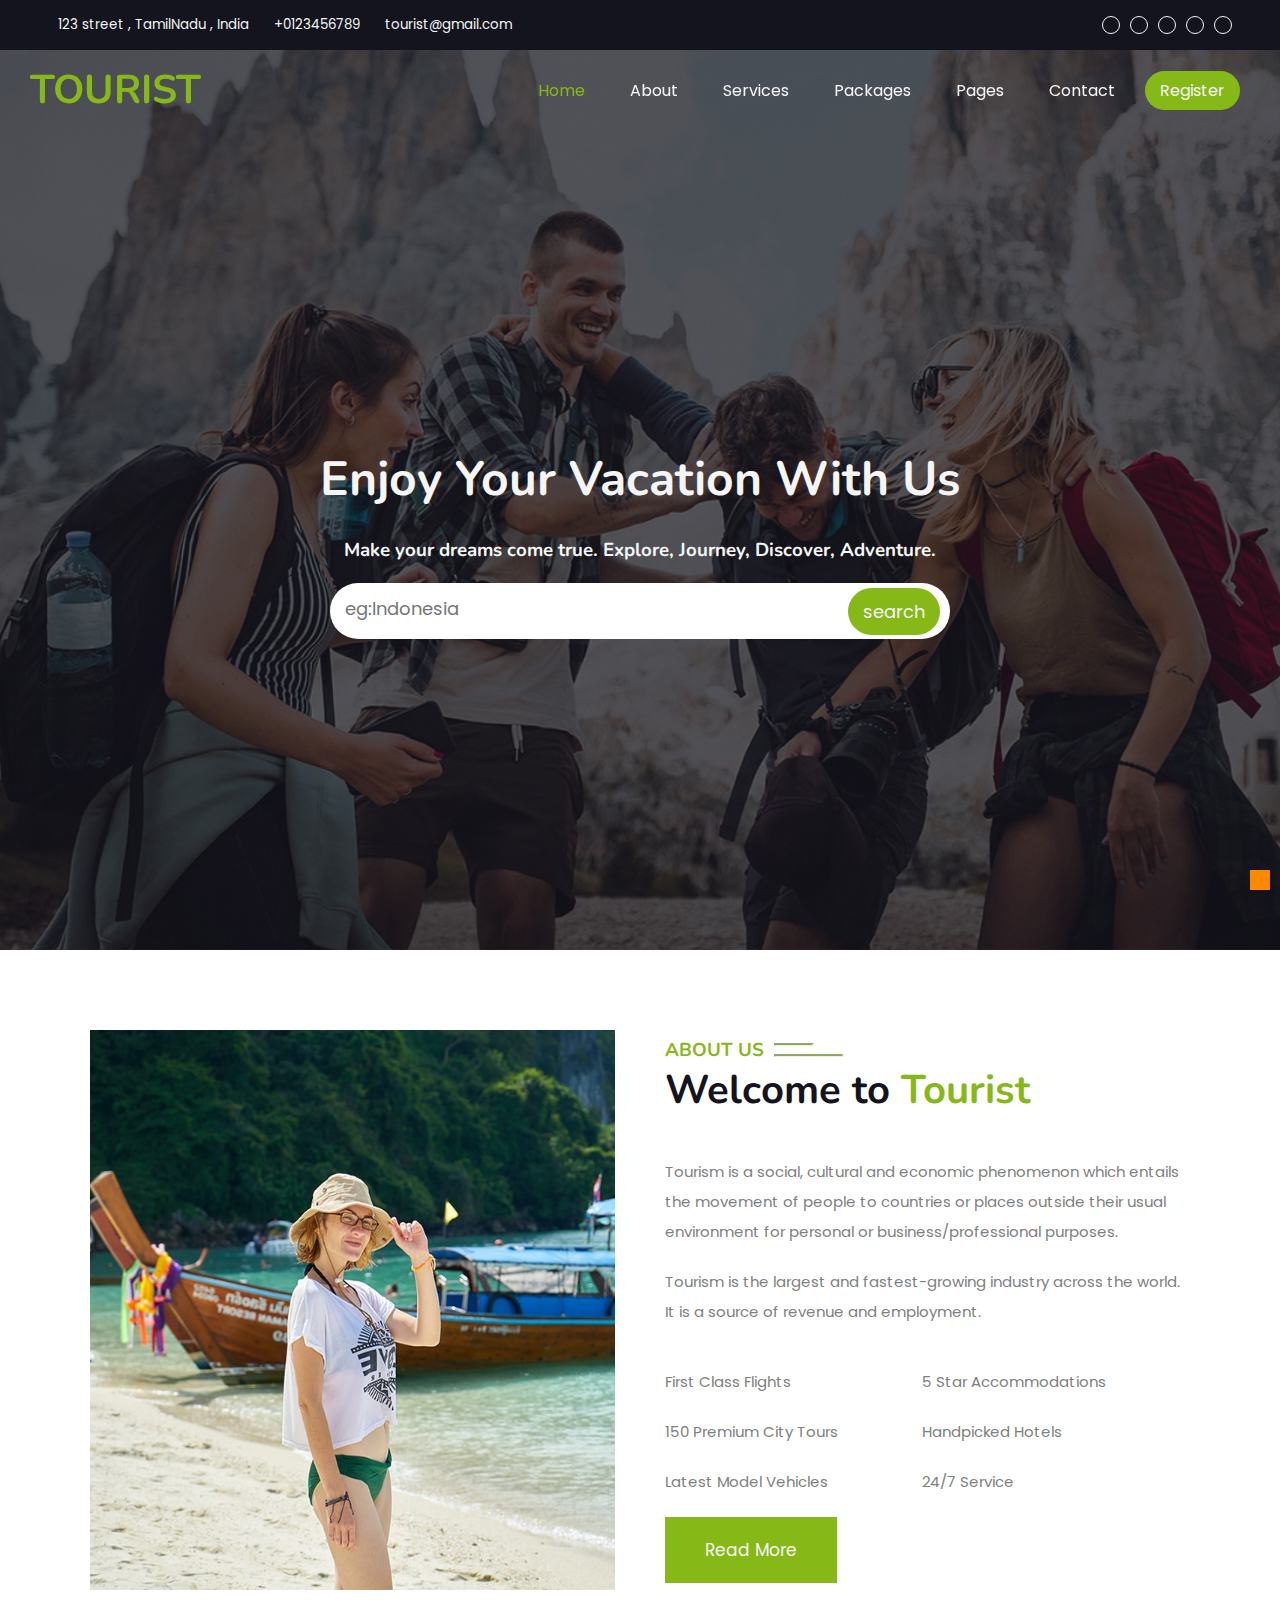
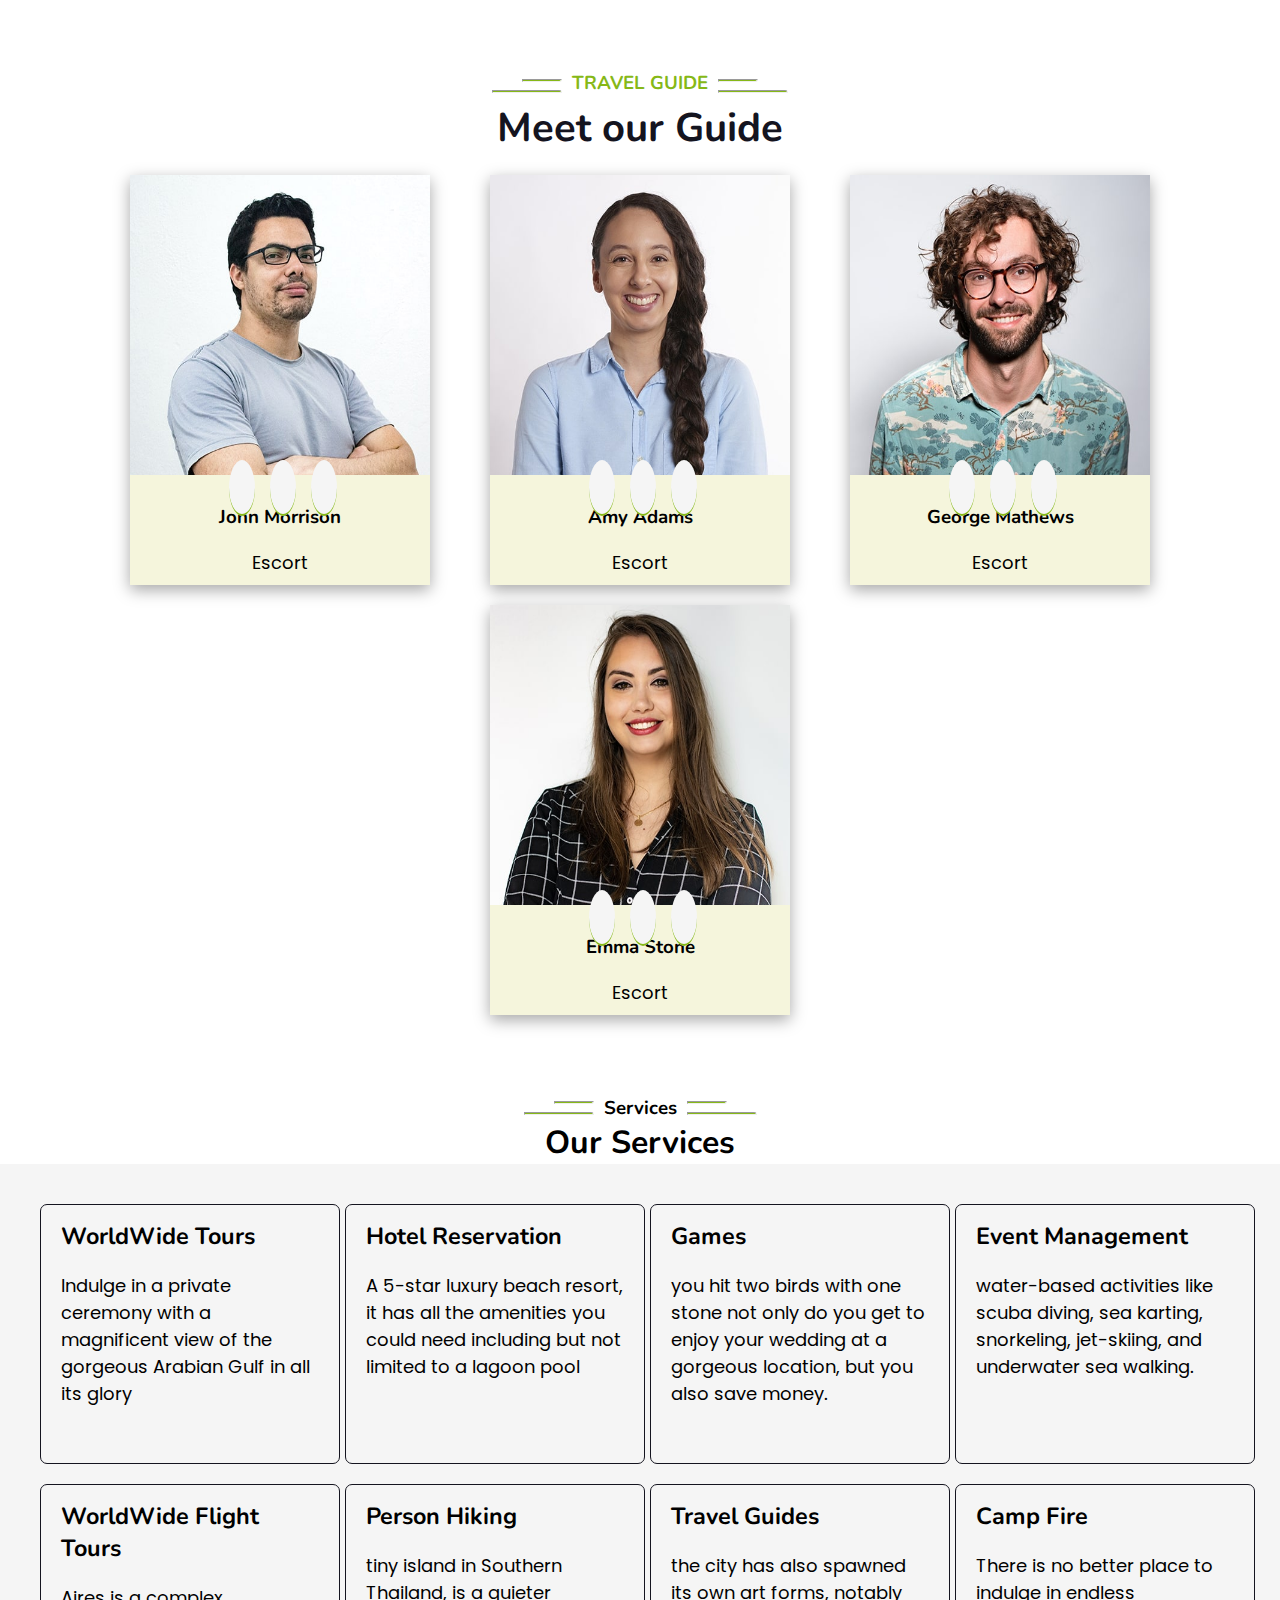
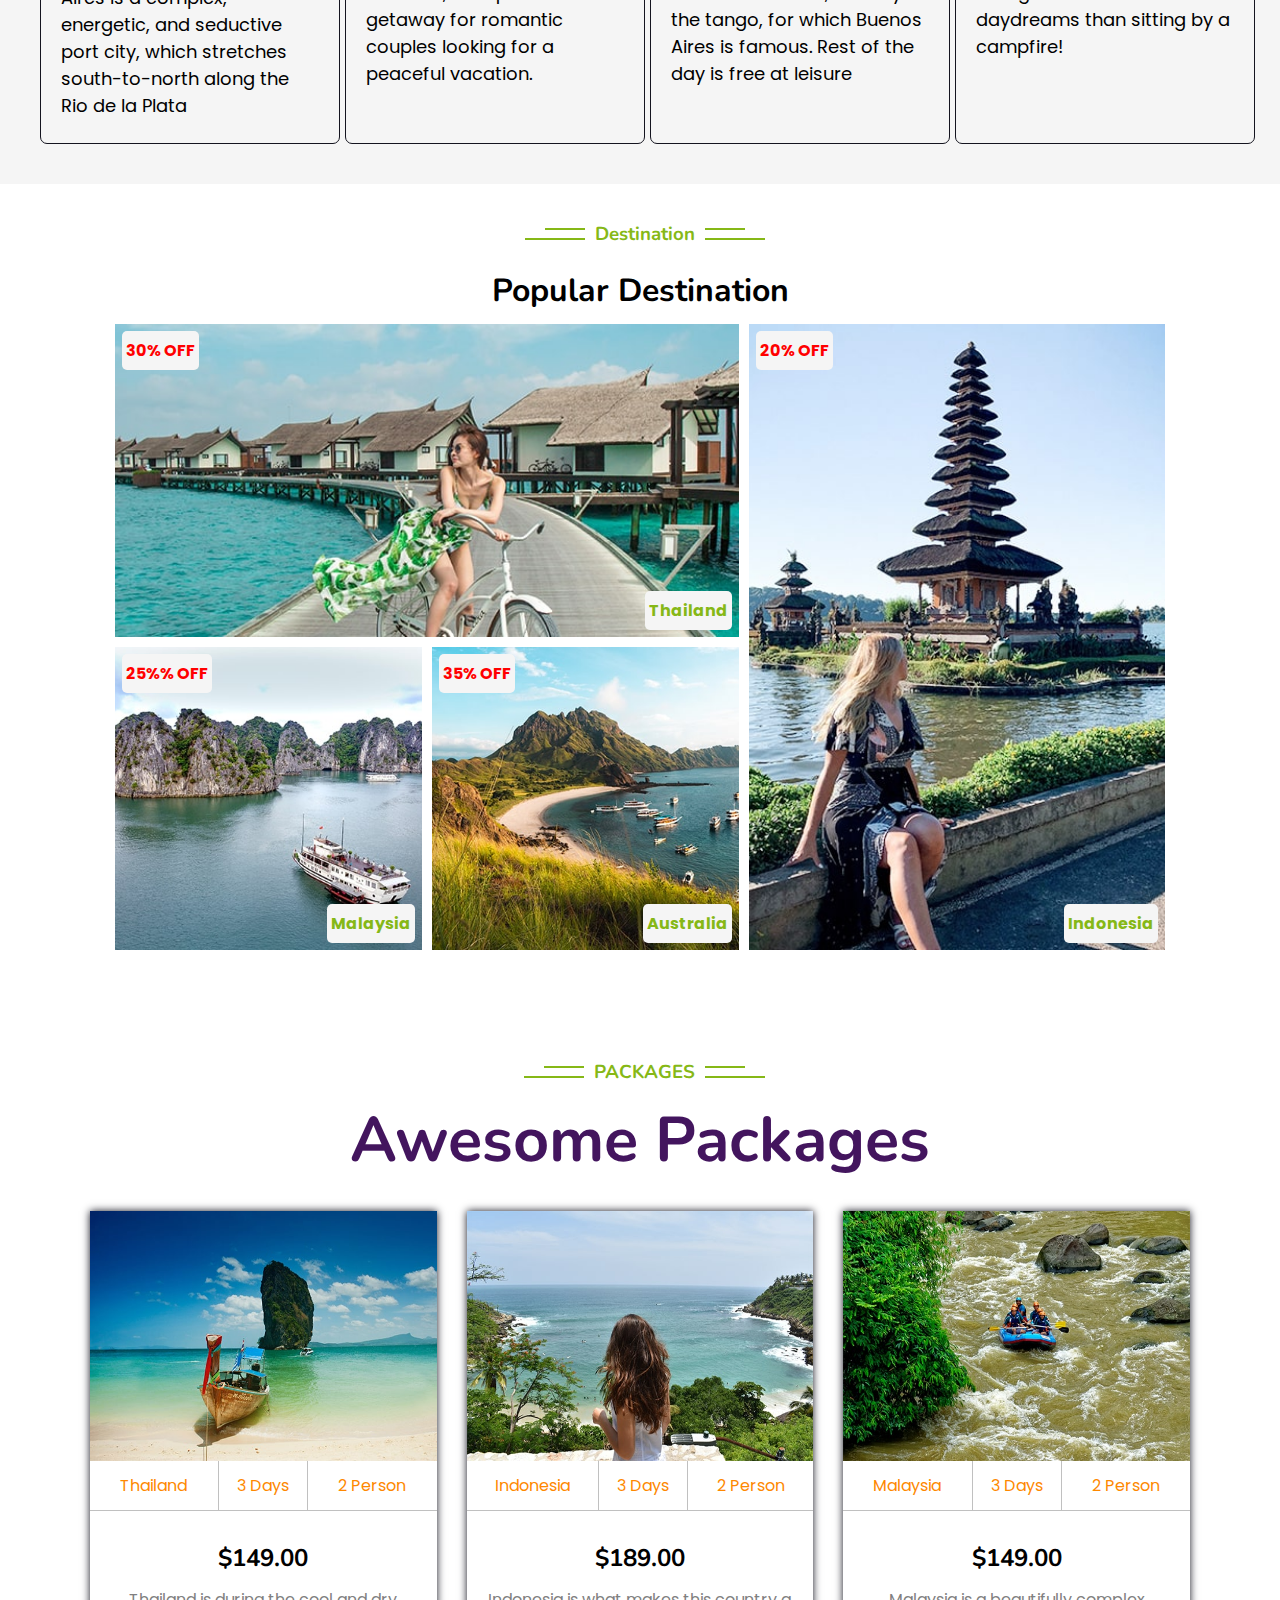
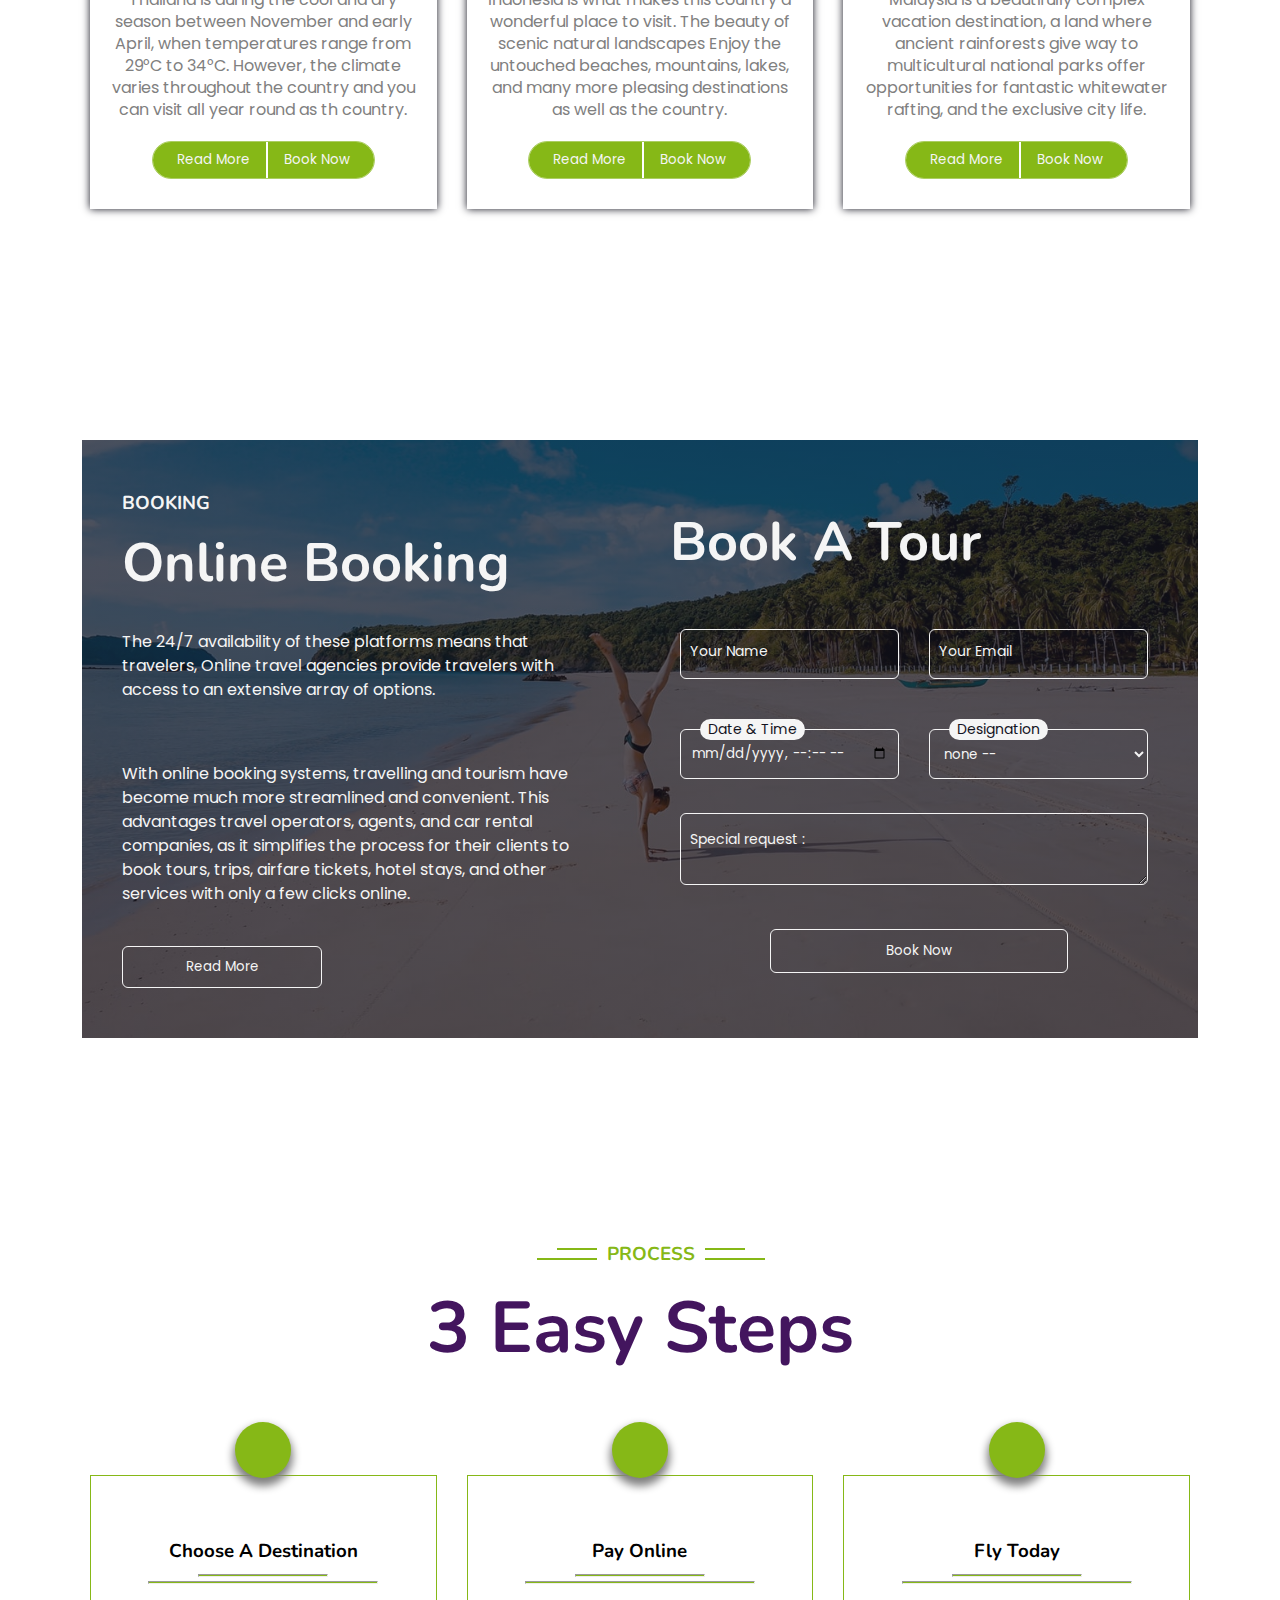
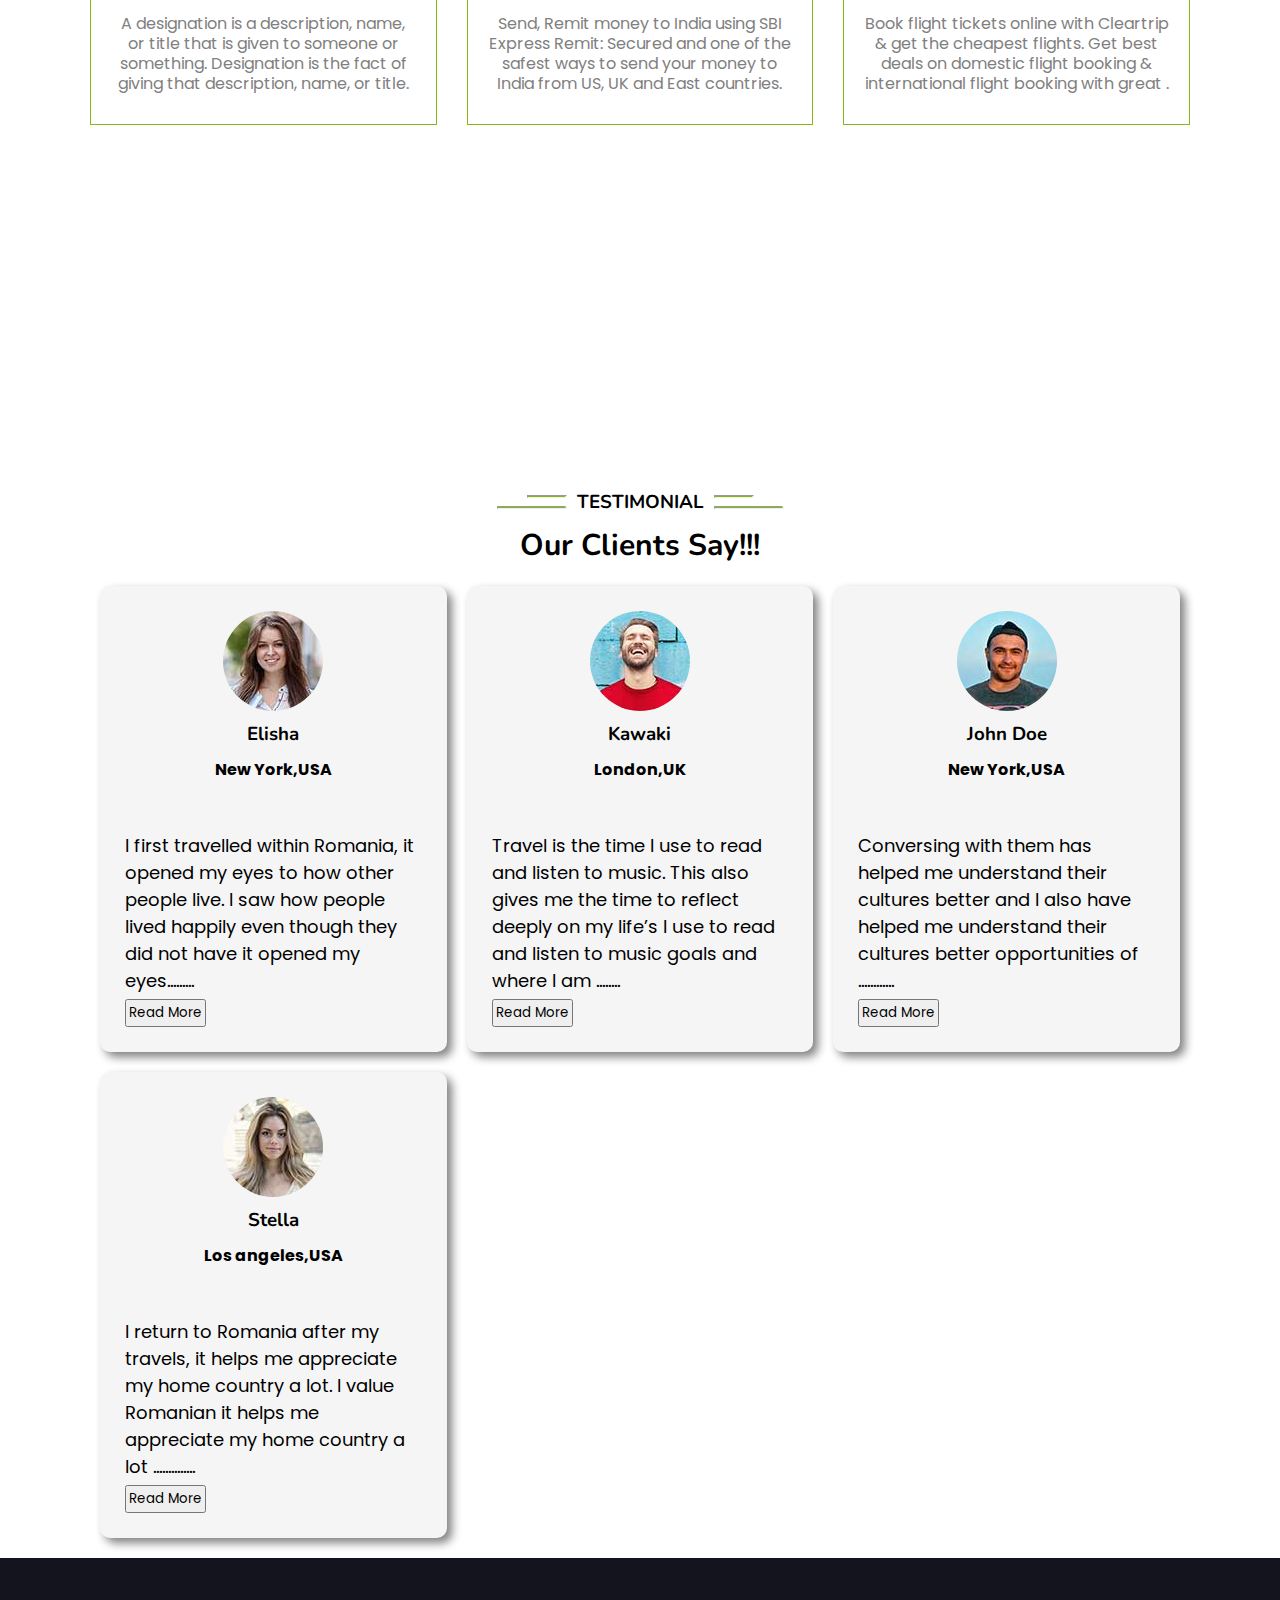
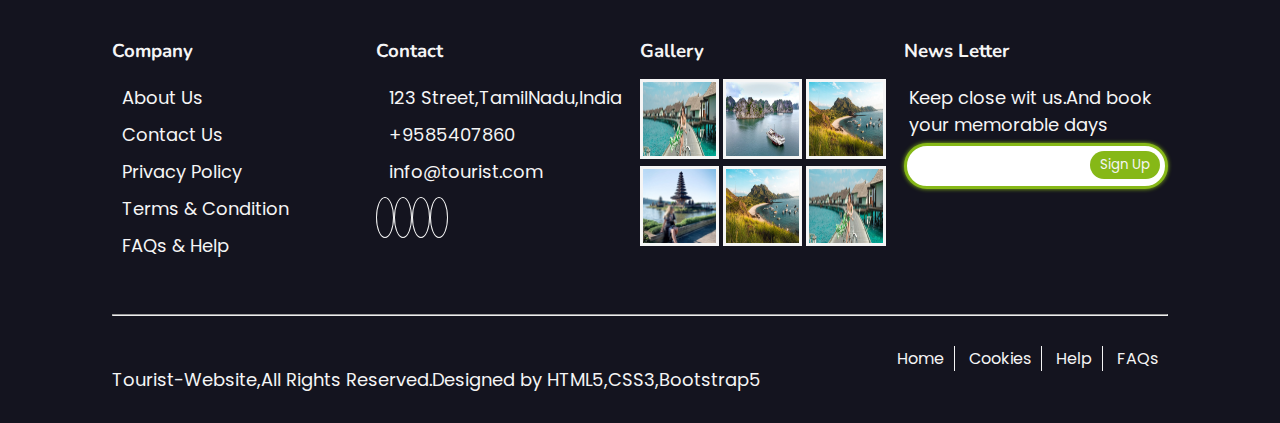
<file: index.html>
<!DOCTYPE hml>
<html>
    <head>
        <title>Tourism</title>
        <!-- favicon image -->
        <link rel="shortcut icon" type="image/jpg" href="./images/favicon.ico"/>
        <!-- responsive meta -->
        <meta name="viewport" content="width=device-width, initial-scale=1.0"/>
        <!-- css stylesheet link -->
        <link rel="stylesheet" type="text/css" href="./css/index.css"/>
        <!-- font awesome CDN-->
        <link rel="stylesheet" href="https://cdnjs.cloudflare.com/ajax/libs/font-awesome/6.5.1/css/all.min.css" integrity="sha512-DTOQO9RWCH3ppGqcWaEA1BIZOC6xxalwEsw9c2QQeAIftl+Vegovlnee1c9QX4TctnWMn13TZye+giMm8e2LwA==" crossorigin="anonymous" referrerpolicy="no-referrer" />
    </head>
    <body>
        <!-- whole website is inside the main tag -->
         <main>
          <!-- this is the whole header and it holds top-bar and navigation bar -->
          <header>
                        <!-- this is the top bar -->
                        <section class="top-bar">
                            <!-- left side address in top bar -->
                            <div class="off-address">
                               <small><i class="fa-solid fa-location-dot"></i>123 street , TamilNadu , India</small>
                               <small><i class="fa-solid fa-phone"></i>+0123456789</small>
                               <small><i class="fa-solid fa-envelope-open"></i>tourist@gmail.com</small>
                            </div> 
                            <!-- right side social media in top bar -->   
                            <div class="right-social">
                                <i class="fa-brands fa-twitter"></i>
                                <i class="fa-brands fa-facebook"></i>
                                <i class="fa-brands fa-linkedin-in"></i>
                                <i class="fa-brands fa-instagram"></i>
                                <i class="fa-brands fa-youtube"></i>
                            </div>
                        </section>
               <!-- top bar ends -->
               <!-- navigation bar and banner started --> 
               <section class="banner">
                  <nav id="top">
                     <!-- logo -->
                     <h1><i class="fa-solid fa-location-dot"></i> TOURIST</h1> 
                    <!-- this input,label and bar icons for responsive navigation bar -->
                    <input type="checkbox" id="menu-bar"/>
                    <label for="menu-bar"><i class="fa-solid fa-bars"></i><i class="fa-solid fa-x"></i></label>
                    <!--<label for="menu-bar"></label>-->
                     <!-- navigation links -->
                     <div class="nav-links">
                        <ul>
                          <li ><a href="./index.html" class="active">home</a></li>
                          <li><a href="./about.html">about</a></li>
                          <li><a href="./services.html">services</a></li>
                          <li><a href="./packages.html">packages</a></li>
                          <li class="dropdown-li">
                            <a>pages <i class="fa-solid fa-angle-down"></i></a>
                            <ul class="dropdown-menu">
                                <li><a href="./destination.html">destination</a></li>
                                <li><a href="./travelguides.html">travel guides</a></li>
                                <li><a href="./booking.html">booking</a></li>
                                <li><a href="./testimonial.html">testimonial</a></li>
                                <li><a href="./gallery.html">gallery</a></li>
                            </ul>
                        </li>
                          <li><a href="./contact.html">contact</a></li>
                          <li class="last-child"><a href="./register.html">register</a></li>
                        </ul>
                     </div>
                  </nav>
                     <!-- banner text -->
                  <div class="bannertext-container">
                    <div class="banner-text">
                       <h1>Enjoy Your Vacation With Us</h1>
                       <h3>Make your dreams come true. Explore, Journey, Discover, Adventure.</h3>
                      <div class="searchbox-container">
                         <div class="search-box">
                           <input type="search" placeholder="eg:Indonesia"/>
                           <button>search</button>
                         </div>
                      </div>
                    </div>
                  </div>
               </section>     
          </header>

      

     <!------- Overall About Page ------->

     <div class="overall-about-container">

        <!-- About Us -->
<div class="about-container">

      <!------- About Image ------->
<div class="about-image"> 
<img src="images/about.jpg" alt="Tourist">
</div>


    <!------- About Description------->
<div class="about-des"> 
<div class="topic">

  <h3> ABOUT US</h3>

      <!-- right side double line -->
    <div class="right-side">
        <hr class="top">
        <hr class="bottom">
    </div>
</div>


      <h1> Welcome to <span> Tourist </span> </h1>
      <p> Tourism is a social, cultural and economic phenomenon which entails the movement of people to countries or places outside their usual environment for personal or business/professional purposes.</p>
      <p> Tourism is the largest and fastest-growing industry across the world. It is a source of revenue and employment.</p>

      <!------- Packages ------->
<div class="about-packages"> 
    <p> <i class="fa-solid fa-arrow-right">  </i> First Class Flights</p>
    <p> <i class="fa-solid fa-arrow-right">  </i> 5 Star Accommodations</p>
    <p> <i class="fa-solid fa-arrow-right">  </i> 150 Premium City Tours</p>
    <p> <i class="fa-solid fa-arrow-right">  </i> Handpicked Hotels</p>
    <p> <i class="fa-solid fa-arrow-right">  </i> Latest Model Vehicles</p>
    <p> <i class="fa-solid fa-arrow-right">  </i> 24/7 Service</p>
</div>

<button> Read More </button>

</div>
</div>

        <!------- Travel Guides --------->
<div class="travel-container">

<div class="topic">

  <div class="left-side">
    <hr class="top">
    <hr class="bottom">
  </div>

  <h3> TRAVEL GUIDE</h3>

  <div class="right-side">
    <hr class="top">
    <hr class="bottom">
  </div>

</div>


<h1> Meet our Guide </h1>

          <!------- Guide Cards ------->
<div class="travel-guide">
<div class="travel-guide1 guide-card">
  <div class="guide-image">
    <img src="images/team-1.jpg"/>
  </div>

    <div id="guide">
      <h3> John Morrison </h3>
      <p> Escort</p>
    </div>

    <div class="travel-icon">
      <a href="https://www.facebook.com/" target="_blank"> <i class="fa-brands fa-facebook-f"></i> </a>
      <a href="https://www.instagram.com/" target="_blank"> <i class="fa-brands fa-instagram"></i> </a>
      <a href="https://twitter.com/i/flow/login" target="_blank"> <i class="fa-brands fa-twitter"></i> </a>
    </div>           
</div>

<div class="travel-guide2 guide-card">
  <div class="guide-image">
    <img src="images/team-2.jpg"/>
  </div>
  
  <div id="guide">
    <h3> Amy Adams </h3>
    <p> Escort</p> 
  </div>

  <div class="travel-icon">
    <a href="https://www.facebook.com/" target="_blank"> <i class="fa-brands fa-facebook-f"></i> </a>
    <a href="https://www.instagram.com/" target="_blank"> <i class="fa-brands fa-instagram"></i> </a>
    <a href="https://twitter.com/i/flow/login" target="_blank"> <i class="fa-brands fa-twitter"></i> </a>
  </div>              
</div>

<div class="travel-guide3 guide-card">
  <div class="guide-image">
    <img src="images/team-3.jpg"/>
  </div>
  

    <div id="guide">
      <h3> George Mathews </h3>
      <p> Escort</p>
    </div>

  <div class="travel-icon">
    <a href="https://www.facebook.com/" target="_blank"> <i class="fa-brands fa-facebook-f"></i> </a>
    <a href="https://www.instagram.com/" target="_blank"> <i class="fa-brands fa-instagram"></i> </a>
    <a href="https://twitter.com/i/flow/login" target="_blank"> <i class="fa-brands fa-twitter"></i> </a>
  </div>            
</div>

<div class="travel-guide4 guide-card">
  <div class="guide-image">
    <img src="images/team-4.jpg"/>

  </div>
  
    <div id="guide">
      <h3> Emma Stone </h3>
      <p> Escort</p>
    </div>

    <div class="travel-icon">
      <a href="https://www.facebook.com/" target="_blank"> <i class="fa-brands fa-facebook-f"></i> </a>
      <a href="https://www.instagram.com/" target="_blank"> <i class="fa-brands fa-instagram"></i> </a>
      <a href="https://twitter.com/i/flow/login" target="_blank"> <i class="fa-brands fa-twitter"></i> </a>
    </div>            
</div>
</div>
</div>
</div>   
                      <!-- about content ends -->

<!-- services section started -->
    <!-- Service page start -->
    <div>
        <div class="topic">
            <!-- left side double line -->
            <div class="left-side">
              <hr class="top">
              <hr class="bottom">
            </div>
            <h3 class="headerp1"> Services</h3>
            <!-- right side double line -->
            <div class="right-side">
              <hr class="top">
              <hr class="bottom">
            </div>
            </div>
       <div class="start">
       <h1>Our Services</h1>
      </div>

    </div>
    <div class="servicebox">
        <div class="b2"> 
            <i class="fa-solid fa-globe"></i>
            <h3>WorldWide Tours</h3>
            <p>Indulge in a private ceremony with a magnificent view of the gorgeous Arabian Gulf in all its glory</p>
        </div>

        <div class="b3">
            <i class="fa-solid fa-building"></i>
            <h3>Hotel Reservation</h3>
            <p>A 5-star luxury beach resort, it has all the amenities you could need including but not limited to a lagoon pool</p>
        </div>
        <div class="b4">
            <i class="fa-brands fa-critical-role"></i>
            <h3>Games</h3>
            <p>you hit two birds with one stone not only do you get to enjoy your wedding at a gorgeous location, but you also save money.</p>
        </div>
        <div class="b5">
            <i class="fa-solid fa-gear"></i>
            <h3>Event Management</h3>
            <p>water-based activities like scuba diving, sea karting, snorkeling, jet-skiing, and underwater sea walking. </p>
        </div>
        <!-- box2 -->
        <!-- <div class="box2"> -->
            <div class="b2"> 
                <i class="fa-solid fa-plane"></i>
                <h3>WorldWide Flight Tours</h3>
                <p>Aires is a complex, energetic, and seductive port city, which stretches south-to-north along the Rio de la Plata</p>
            </div>
    
            <div class="b3">
                <i class="fa-solid fa-person-hiking"></i>
                <h3>Person Hiking</h3>
                <p>tiny island in Southern Thailand, is a quieter getaway for romantic couples looking for a peaceful vacation.</p>
            </div>
            <div class="b4">
                <i class="fa-solid fa-user"></i>
                <h3>Travel Guides</h3>
                <p>the city has also spawned its own art forms, notably the tango, for which Buenos Aires is famous. Rest of the day is free at leisure</p>
            </div>
            <div class="b5">
                <i class="fa-brands fa-gripfire"></i>
                <h3>Camp Fire</h3>
                <p>There is no better place to indulge in endless daydreams than sitting by a campfire!</p>
            </div>


    </div>

<!-- services section end -->
<!-- popular destination content start -->
<div class="destination">
    <article class="topic-container">
            <figure class="left-side">
                <hr class="code top"></hr>
                <hr class="code bottom"></hr>
            </figure>
            <h3 class="topic"> Destination </h3>
            <figcaption class="right-side">
                <hr class="code top"></hr>
                <hr class="code bottom"></hr>
            </figcaption>
    </article>
    

    <h1>Popular Destination</h1>
    <div class="img-collections">
        <section class="img-collections1">
            <div class="sub-img">
                <div class="img img1">
                    <img src="images/destination-1.jpg" alt="">
                    <span class="offer">30% OFF</span>
                    <span>Thailand</span>
                </div>
            </div>
            <div class="sub-img1">
                <div class="img img2">
                    <img src="images/destination-2.jpg" alt="">
                    <span>25%% OFF</span>
                    <span>Malaysia</span>
                </div>
                
                <div class="img img3">
                    <img src="images/destination-3.jpg" alt="">
                    <span>35% OFF</span>
                    <span>Australia</span>
                </div>
                
            </div>
        </section>

        <section class="img-collections2">
            <div class="img img4">
                <img src="images/destination-4.jpg" alt="">
                <span>20% OFF</span>
                <span>Indonesia</span>
            </div>
        </section>

        
    </div>
</div>

<!-- popular destination content end -->
<!-- packages layout section  -->
<main class="package-container">
   <!-- <-------- Awesom container start -------->
   <main class="awesom-container">
       <article class="topic-container">
           <figure class="left-side">
               <hr class="code top"></hr>
               <hr class="code bottom"></hr>
           </figure>
           <h3 class="topic"> PACKAGES </h3>
           <figcaption class="right-side">
               <hr class="code top"></hr>
               <hr class="code bottom"></hr>
           </figcaption>
       </article>
       <!-- <------ topic-container end ------->
       <h1> Awesome Packages </h1>
       <!-- <------ place-container ------->
       <article class="place-container">
           <!-- <---- vist place in thailand -------->
           <header>
               <figure class="imgage">
                   <img src="./images/package-1.jpg"/>
               </figure>
               <figure class="discrption">
                   <div>
                       <p><i class="fa-solid fa-location-dot"></i> Thailand </p>
                       <p><i class="fa-solid fa-calendar-days"></i> 3 Days </p>
                       <p><i class="fa-solid fa-user"></i> 2 Person </p>
                   </div>
                   <figcaption>
                       <h1> &#36;149.00 </h1>
                       <aside>
                           <i class="fa-solid fa-star"></i>
                           <i class="fa-solid fa-star"></i>
                           <i class="fa-solid fa-star"></i>
                           <i class="fa-solid fa-star"></i>
                           <i class="fa-solid fa-star"></i>
                       </aside>
                       <p> Thailand is during the cool and dry season between November and early April, when temperatures range from 29°C to 34°C. However, the climate varies throughout the country and you can visit all year round as th country. </p>
                       <div>
                           <button class="read">Read More </button>
                           <button class="book"> Book Now </button>
                       </div>
                   </figcaption>
               </figure>
           </header>
           <!-- <----- visit place in Indonesia -----> 
           <header>
               <figure class="imgage">
                   <img src="./images/package-2.jpg"/>
               </figure>
               <figure class="discrption">
                   <div>
                       <p><i class="fa-solid fa-location-dot"></i> Indonesia </p>
                       <p><i class="fa-solid fa-calendar-days"></i> 3 Days </p>
                       <p><i class="fa-solid fa-user"></i> 2 Person </p>
                   </div>
                   <figcaption>
                       <h1> &#36;189.00 </h1>
                       <aside>
                           <i class="fa-solid fa-star"></i>
                           <i class="fa-solid fa-star"></i>
                           <i class="fa-solid fa-star"></i>
                           <i class="fa-solid fa-star"></i>
                           <i class="fa-solid fa-star"></i>
                       </aside>
                       <p> Indonesia is what makes this country a wonderful place to visit. The beauty of scenic natural landscapes Enjoy the untouched beaches, mountains, lakes, and many more pleasing destinations as well as the country.  </p>
                       <div>
                           <button class="read">Read More </button>
                           <button class="book"> Book Now </button>
                       </div>
                   </figcaption>
               </figure>
           </header>
           <!-- <----- visit place in Malaysia ----->
           <header>
               <figure class="imgage">
                   <img src="./images/package-3.jpg"/>
               </figure>
               <figure class="discrption">
                   <div>
                       <p><i class="fa-solid fa-location-dot"></i> Malaysia </p>
                       <p><i class="fa-solid fa-calendar-days"></i> 3 Days </p>
                       <p><i class="fa-solid fa-user"></i> 2 Person </p>
                   </div>
                   <figcaption>
                       <h1> &#36;149.00 </h1>
                       <aside>
                           <i class="fa-solid fa-star"></i>
                           <i class="fa-solid fa-star"></i>
                           <i class="fa-solid fa-star"></i>
                           <i class="fa-solid fa-star"></i>
                           <i class="fa-solid fa-star"></i>
                       </aside>
                       <p> Malaysia is a beautifully complex vacation destination, a land where ancient rainforests give way to multicultural national parks offer opportunities for fantastic whitewater rafting, and the exclusive  city life. </p>
                       <div>
                           <button class="read"> Read More </button>
                           <button class="book"> Book Now </button>
                       </div>
                   </figcaption>
               </figure>
           </header>
       </article>
   </main>
   <!-- <------- awesom-container end ------->
   <!-- <------ Online Booking container start ----->
   <main class="booking-container">
       <header>
           <article>
               <h3> BOOKING </h3>
               <h1> Online Booking </h1>
               <p> The 24/7 availability of these platforms means that travelers, Online travel agencies provide travelers with access to an extensive array of options. </p>
               <p> With online booking systems, travelling and tourism have become much more streamlined and convenient. This advantages travel operators, agents, and car rental companies, as it simplifies the process for their clients to book tours, trips, airfare tickets, hotel stays, and other services with only a few clicks online. </p>
               <button> Read More </button>
           </article>
           <form>
               <h1> Book A Tour </h1>
               <article class="name-email">
                   <div>
                       <input type="text" id="your-name" required />
                       <label for="your-name"> Your Name </label>
                   </div>
                   <div>
                       <input type="email" id="email" required />
                       <label for="email"> Your Email </label>
                   </div>
               </article>
               <article class="date-des">
                   <div>
                       <input id="date-time" type="datetime-local" required/>
                       <label for="date-time" class="date"> Date & Time </label>
                   </div>
                   <div>
                       <select id="desig" required> 
                           <option value="designation1"> none --</option>
                           <option value="designation1"> Designation 1</option>
                           <option value="designation2"> Designation 2</option>
                           <option value="designation3"> Designation 3</option>
                       </select>
                       <label for="desig"> Designation </label>
                   </div>
               </article>
               <figure>
                   <textarea id="Special" rows="2" required></textarea>
                   <label for="Special"> Special request : </label>
               </figure>
               <button> Book Now </button>
           </form>
       </header>
   </main> 
   <!-- <---- Online Booking container end ------> 
   <!-- <----- Process container start ------>
   <main class="process-container">
       <article class="topic-container">
           <figure class="left-side">
               <hr class="code top"></hr>
               <hr class="code bottom"></hr>
           </figure>
           <h3 class="topic"> PROCESS </h3>
           <figcaption class="right-side">
               <hr class="code top"></hr>
               <hr class="code bottom"></hr>
           </figcaption>
       </article>
       <h1> 3 Easy Steps </h1>
       <article class="easy-steps">
           <!-- <------- designation ------>
           <div>
               <aside>
                   <h3> Choose A Destination </h3>
                   <figure>
                       <hr class="line1">
                       <hr class="line2">
                   </figure>
                   <p> A designation is a description, name, or title that is given to someone or something. Designation is the fact of giving that description, name, or title.  </p>
               </aside>
               <i class="fa-solid fa-globe"></i>
           </div>
           <!-- <------- pay online ------> 
           <div>
               <aside>
                   <h3> Pay Online </h3>
                   <figure>
                       <hr class="line1">
                       <hr class="line2">
                   </figure>
                   <p> Send, Remit money to India using SBI Express Remit: Secured and one of the safest ways to send your money to India from US, UK and East countries. </p>
               </aside>
               <i class="fa-solid fa-sack-dollar"></i>
           </div>
           <!-- <----- fly today ---------> 
           <div>
               <aside>
                   <h3> Fly Today </h3>
                   <figure>
                       <hr class="line1">
                       <hr class="line2">
                   </figure>
                   <p> Book flight tickets online with Cleartrip & get the cheapest flights. Get best deals on domestic flight booking & international flight booking with great . </p>
               </aside>
               <i class="fa-solid fa-plane"></i>
           </div>
       </article>
   </main>
   <!-- <---- process-container end ------->
</main>
<!-- package section end -->
                  <!-- about content ends -->

                <!-- testimonial starts here -->
                <section class="testimonial-main-container">
                    <!-- testimonial start -->
                    <div class="topic">
                      <!-- left side double line -->
                      <div class="left-side">
                        <hr class="top">
                        <hr class="bottom">
                      </div>
                      <h3 class="headerp1"> TESTIMONIAL</h3>
                      <!-- right side double line -->
                      <div class="right-side">
                        <hr class="top">
                        <hr class="bottom">
                      </div>
                    </div>
                    <div class="title">
                      <h2>Our Clients Say!!!</h2>
                    </div>
                    <div class="testimonial-box">
                      <div class="img1 review-container">
                        <div class="customer-reference">
                          <img src="./images/testimonial-1.jpg" alt="">
                          <h3>Elisha</h3>
                          <h4>New York,USA</h4>
                        </div>
                        <p>I first travelled within Romania, it opened my eyes to how other people live. I saw how people lived
                          happily even though they did not have it opened my eyes.........</p>
                          <a href="https://www.travelonline.com/customer-reviews"><button>Read More</button></a>
                      </div>
                      <!-- 2nd  customer review end-->
                      <div class="img2 review-container">
                        <div class="customer-reference">
                          <img src="./images/testimonial-2.jpg" alt="">
                          <h3>Kawaki</h3>
                          <h4>London,UK</h4>
                        </div>
                        <p>Travel is the time I use to read and listen to music. This also gives me the time to reflect deeply on my
                          life’s I use to read and listen to music goals and where I am ........ </p>
                          <a href="https://www.travelonline.com/customer-reviews"><button>Read More</button></a>
                        </div>
                      <!-- 3rd customer review -->
                      <div class="img3 review-container">
                        <div class="customer-reference">
                          <img src="./images/testimonial-3.jpg" alt="">
                          <h3>John Doe</h3>
                          <h4>New York,USA</h4>
                        </div>
                        <p> Conversing with them has helped me understand their cultures better and I also have helped me understand their cultures better opportunities of ............</p>
                        <a href="https://www.travelonline.com/customer-reviews"><button>Read More</button></a>        </div>
                      <!-- 4th customer review -->
                      <div class="img4 review-container">
                        <div class="customer-reference">
                          <img src="./images/testimonial-4.jpg" alt="">
                          <h3>Stella</h3>
                          <h4>Los angeles,USA</h4>
                        </div>
                        <p>I return to Romania after my travels, it helps me appreciate my home country a lot. I value Romanian
                           it helps me appreciate my home country a lot ..............</p>
                          <a href="https://www.travelonline.com/customer-reviews"><button>Read More</button></a>        </div>
                    </div>
                  </section>
                  <!-- end testimonial -->
                <!-- testimonial ends here -->
          <!-- footer starts here -->
          <footer>
            <!-- company block -->
            <div class="footer-content">
             <section class="company">
               <h3>Company</h3>
               <p><i class="fa-solid fa-angle-right"></i>About Us</p>
               <p><i class="fa-solid fa-angle-right"></i>Contact Us</p>
               <p><i class="fa-solid fa-angle-right"></i>Privacy Policy</p>
               <p><i class="fa-solid fa-angle-right"></i>Terms & Condition</p>
               <p><i class="fa-solid fa-angle-right"></i>FAQs & Help</p>
             </section>
             <!-- contact block -->
             <section class="contact">
               <h3>Contact</h3>
               <p><i class="fa-solid fa-location-dot"></i>123 Street,TamilNadu,India</p>
               <p><i class="fa-solid fa-phone"></i>+9585407860</p>
               <p><i class="fa-solid fa-envelope-open"></i>info@tourist.com</p>
               <!-- contact icons in footer -->
               <div class="contact-icons">
                  <i class="fa-brands fa-twitter"></i>
                  <i class="fa-brands fa-facebook"></i>
                  <i class="fa-brands fa-linkedin-in"></i>
                  <i class="fa-brands fa-youtube"></i>
               </div>
             </section>
             <!-- gallery block -->
             <section class="gallery">
               <h3>Gallery</h3>
               <div class="img-row-1">
                  <img src="./images/destination-1.jpg"/>
                  <img src="./images/destination-2.jpg"/>
                  <img src="./images/destination-3.jpg"/>
               </div>
               <div class="img-row-2">
                  <img src="./images/destination-4.jpg"/>
                  <img src="./images/destination-3.jpg"/>
                  <img src="./images/destination-1.jpg"/> 
               </div>
             </section>
             <!-- news letter block -->
             <section class="newsletter">
                <h3>News Letter</h3>
                <p>Keep close wit us.And book your memorable days</p>
                <div class="footer-search">
                   <input type="search"/>
                   <button>Sign Up</button>
                </div>
             </section>
            </div><!--footer content div-->
            <hr>
             <section class="copyright">
               <p><i class="fa-regular fa-copyright"></i>Tourist-Website,All Rights Reserved.Designed by HTML5,CSS3,Bootstrap5</p>
               <div class="foot-nav">
                 <span>Home</span>
                 <span>Cookies</span>
                 <span>Help</span>
                 <span class="bord-unset">FAQs</span>
               </div>
             </section>
          </footer>
          <div class="to-top">
            <a href="#top"><i class="fa-solid fa-arrow-up"></i></a>
          </div>
         </main> 
    </body>
</html>
</file>
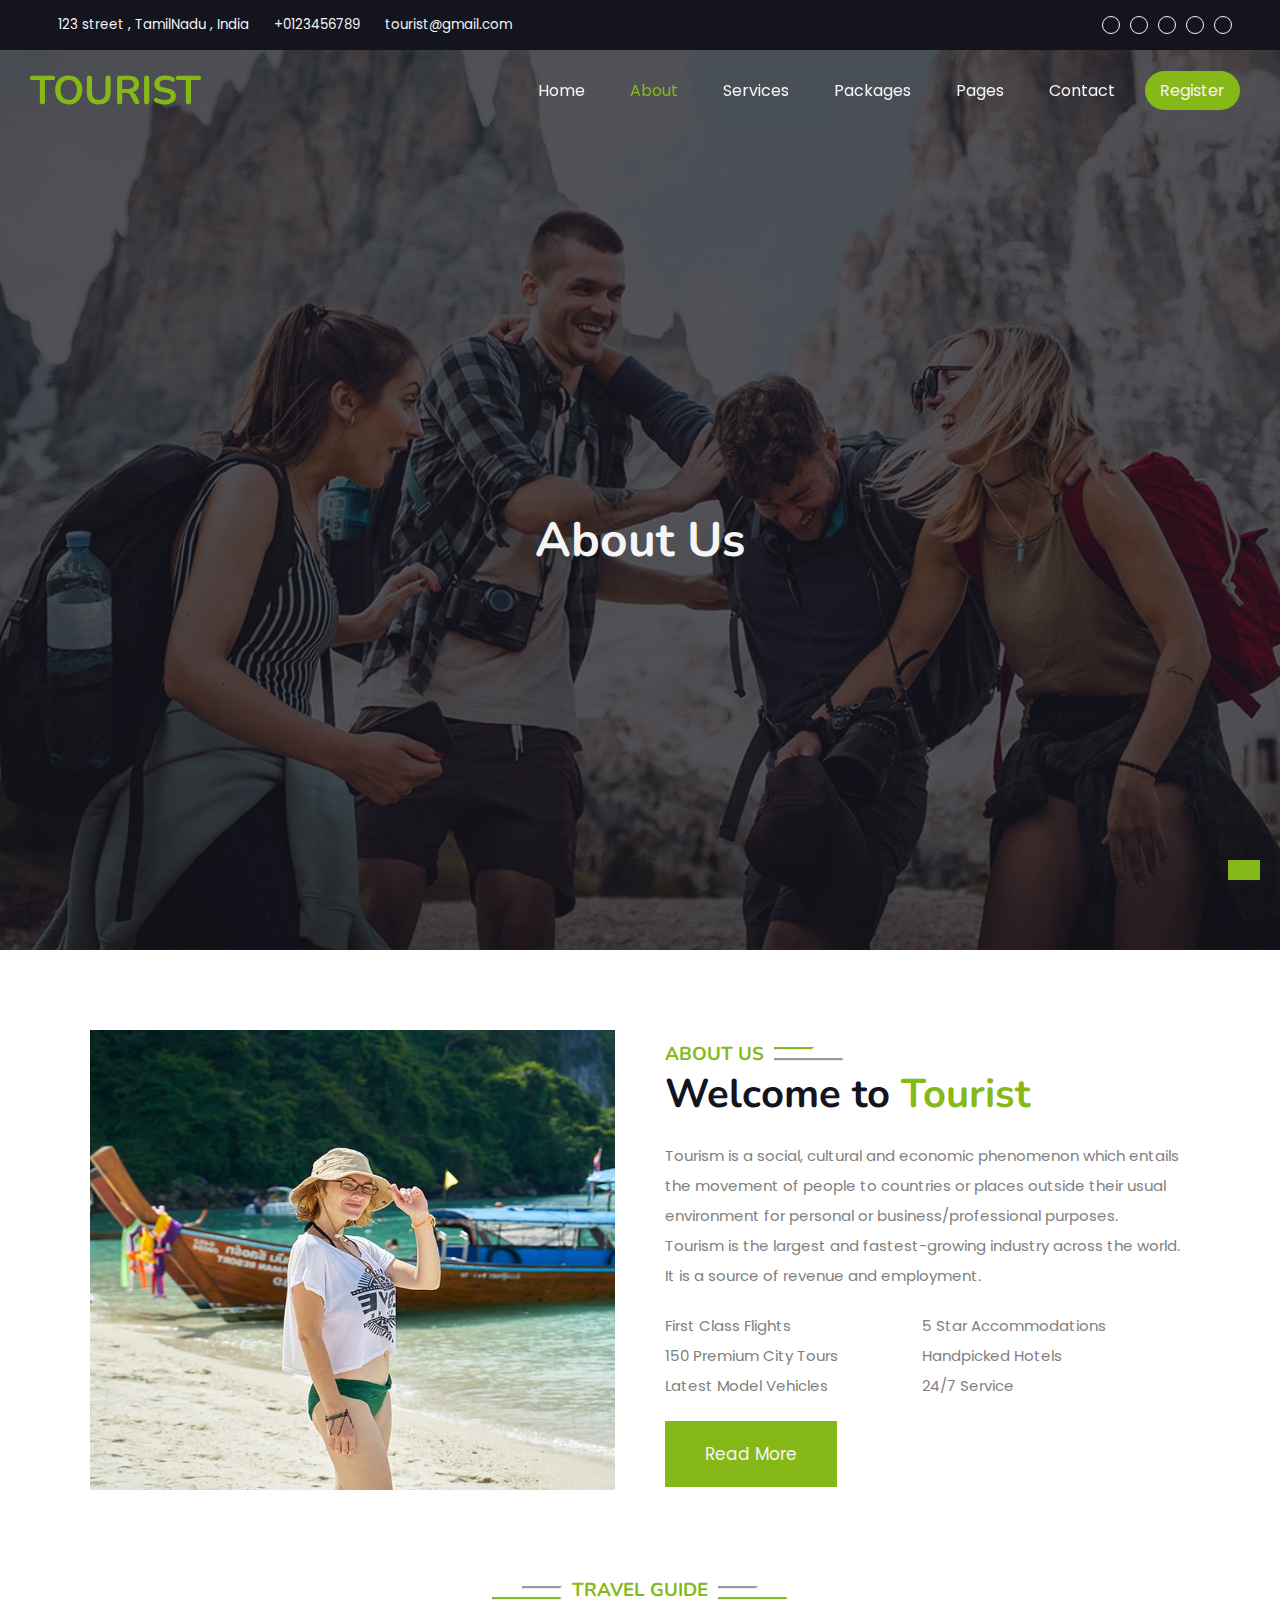
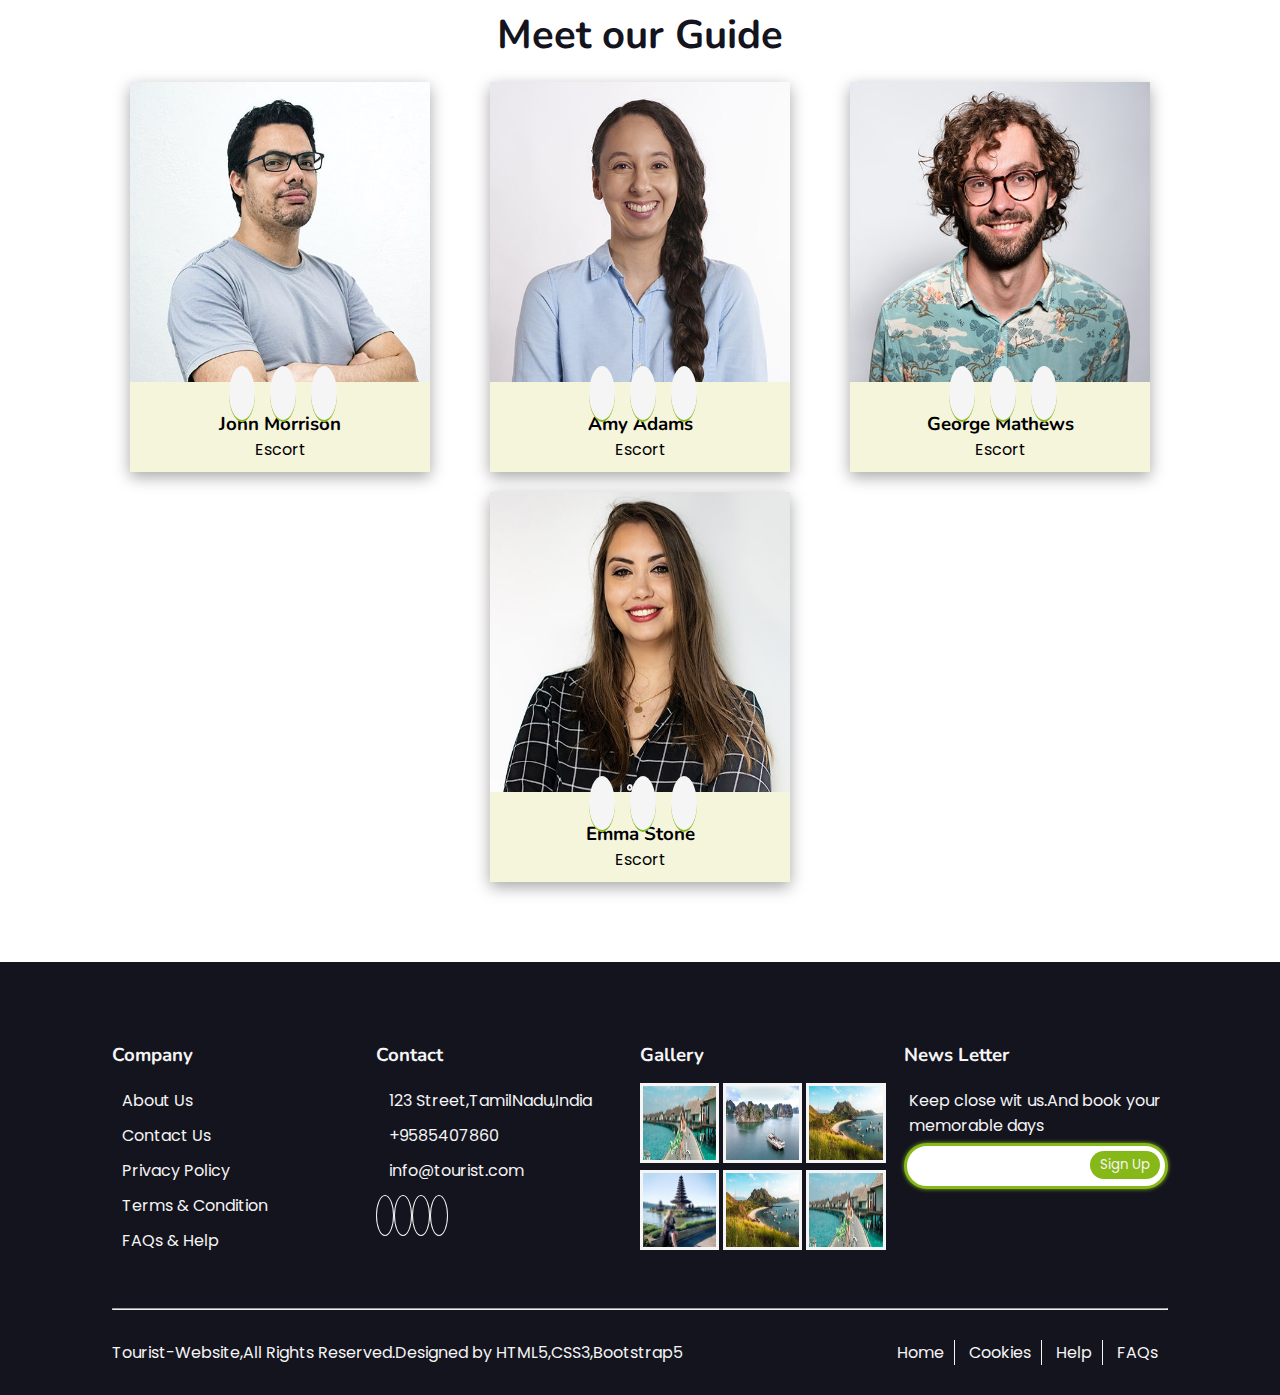
<file: about.html>
<!doctype html>
<html>
  <head>
    <title> Tourist-About </title>
    <!-- favicon image -->
    <link rel="shortcut icon" type="image/jpg" href="./images/favicon.ico"/>
    <link rel="stylesheet" type="text/css" href="css/about.css">
    <meta name="viewport" content="width=device-width,inital-scale=1.0"/>
    <link rel="stylesheet" href="https://cdnjs.cloudflare.com/ajax/libs/font-awesome/6.1.1/css/all.min.css" integrity="sha512-KfkfwYDsLkIlwQp6LFnl8zNdLGxu9YAA1QvwINks4PhcElQSvqcyVLLD9aMhXd13uQjoXtEKNosOWaZqXgel0g==" crossorigin="anonymous" referrerpolicy="no-referrer" />
  </head>
  <body>
    <header>
      <!-- this is the top bar -->
      <section class="top-bar">
          <!-- left side address in top bar -->
          <div class="off-address">
             <small><i class="fa-solid fa-location-dot"></i>123 street , TamilNadu , India</small>
             <small><i class="fa-solid fa-phone"></i>+0123456789</small>
             <small><i class="fa-solid fa-envelope-open"></i>tourist@gmail.com</small>
          </div> 
          <!-- right side social media in top bar -->   
          <div class="right-social">
              <i class="fa-brands fa-twitter"></i>
              <i class="fa-brands fa-facebook"></i>
              <i class="fa-brands fa-linkedin-in"></i>
              <i class="fa-brands fa-instagram"></i>
              <i class="fa-brands fa-youtube"></i>
          </div>
      </section>
<!-- top bar ends -->
<!-- navigation bar and banner started --> 
<section class="banner">
<nav id="top">
   <!-- logo -->
   <h1><i class="fa-solid fa-location-dot"></i> TOURIST</h1> 
  <!-- this input,label and bar icons for responsive navigation bar -->
  <input type="checkbox" id="menu-bar"/>
  <label for="menu-bar"><i class="fa-solid fa-bars"></i><i class="fa-solid fa-x"></i></label>
  <!--<label for="menu-bar"></label>-->
   <!-- navigation links -->
   <div class="nav-links">
      <ul>
        <li><a href="./index.html">home</a></li>
        <li><a href="./about.html" class="active">about</a></li>
        <li><a href="./services.html">services</a></li>
        <li><a href="./packages.html">packages</a></li>
        <li class="dropdown-li">
          <a>pages <i class="fa-solid fa-angle-down"></i></a>
          <ul class="dropdown-menu">
              <li><a href="./destination.html">destination</a></li>
              <li><a href="./travelguides.html">travel guides</a></li>
              <li><a href="./booking.html">booking</a></li>
              <li><a href="./testimonial.html">testimonial</a></li>
          </ul>
      </li>
        <li><a href="./contact.html">contact</a></li>
        <li class="last-child"><a href="./register.html">register</a></li>
      </ul>
   </div>
</nav>
   <!-- banner text -->
<div class="bannertext-container">
  <div class="banner-text">
     <h1>About Us</h1>
  </div>
</div>
</section>     
                    <!--about content starts-->
        <!------- Overall About Page ------->

        <div class="overall-about-container">

                    <!-- About Us -->
        <div class="about-container">

                  <!------- About Image ------->
        <div class="about-image"> 
            <img src="images/about.jpg" alt="Tourist">
        </div>


                <!------- About Description------->
        <div class="about-des"> 
            <div class="topic">

              <h3> ABOUT US</h3>

                  <!-- right side double line -->
                <div class="right-side">
                    <hr class="top">
                    <hr class="bottom">
                </div>
            </div>


                  <h1> Welcome to <span> Tourist </span> </h1>
                  <p> Tourism is a social, cultural and economic phenomenon which entails the movement of people to countries or places outside their usual environment for personal or business/professional purposes.</p>
                  <p> Tourism is the largest and fastest-growing industry across the world. It is a source of revenue and employment.</p>

                  <!------- Packages ------->
            <div class="about-packages"> 
                <p> <i class="fa-solid fa-arrow-right">  </i> First Class Flights</p>
                <p> <i class="fa-solid fa-arrow-right">  </i> 5 Star Accommodations</p>
                <p> <i class="fa-solid fa-arrow-right">  </i> 150 Premium City Tours</p>
                <p> <i class="fa-solid fa-arrow-right">  </i> Handpicked Hotels</p>
                <p> <i class="fa-solid fa-arrow-right">  </i> Latest Model Vehicles</p>
                <p> <i class="fa-solid fa-arrow-right">  </i> 24/7 Service</p>
            </div>

            <button> Read More </button>

        </div>
          </div>

                    <!------- Travel Guides --------->
          <div class="travel-container">

            <div class="topic">

              <div class="left-side">
                <hr class="top">
                <hr class="bottom">
              </div>

              <h3> TRAVEL GUIDE</h3>

              <div class="right-side">
                <hr class="top">
                <hr class="bottom">
              </div>

          </div>


          <h1> Meet our Guide </h1>

                      <!------- Guide Cards ------->
          <div class="travel-guide">
            <div class="travel-guide1 guide-card">
              <div class="guide-image">
                <img src="images/team-1.jpg"/>
              </div>

                <div id="guide">
                  <h3> John Morrison </h3>
                  <p> Escort</p>
                </div>

                <div class="travel-icon">
                  <a href="https://www.facebook.com/" target="_blank"> <i class="fa-brands fa-facebook-f"></i> </a>
                  <a href="https://www.instagram.com/" target="_blank"> <i class="fa-brands fa-instagram"></i> </a>
                  <a href="https://twitter.com/i/flow/login" target="_blank"> <i class="fa-brands fa-twitter"></i> </a>
                </div>           
            </div>

            <div class="travel-guide2 guide-card">
              <div class="guide-image">
                <img src="images/team-2.jpg"/>
              </div>
              
              <div id="guide">
                <h3> Amy Adams </h3>
                <p> Escort</p> 
              </div>

              <div class="travel-icon">
                <a href="https://www.facebook.com/" target="_blank"> <i class="fa-brands fa-facebook-f"></i> </a>
                <a href="https://www.instagram.com/" target="_blank"> <i class="fa-brands fa-instagram"></i> </a>
                <a href="https://twitter.com/i/flow/login" target="_blank"> <i class="fa-brands fa-twitter"></i> </a>
              </div>              
            </div>

            <div class="travel-guide3 guide-card">
              <div class="guide-image">
                <img src="images/team-3.jpg"/>
              </div>
              

                <div id="guide">
                  <h3> George Mathews </h3>
                  <p> Escort</p>
                </div>

              <div class="travel-icon">
                <a href="https://www.facebook.com/" target="_blank"> <i class="fa-brands fa-facebook-f"></i> </a>
                <a href="https://www.instagram.com/" target="_blank"> <i class="fa-brands fa-instagram"></i> </a>
                <a href="https://twitter.com/i/flow/login" target="_blank"> <i class="fa-brands fa-twitter"></i> </a>
              </div>            
            </div>

            <div class="travel-guide4 guide-card">
              <div class="guide-image">
                <img src="images/team-4.jpg"/>

              </div>
              
                <div id="guide">
                  <h3> Emma Stone </h3>
                  <p> Escort</p>
                </div>

                <div class="travel-icon">
                  <a href="https://www.facebook.com/" target="_blank"> <i class="fa-brands fa-facebook-f"></i> </a>
                  <a href="https://www.instagram.com/" target="_blank"> <i class="fa-brands fa-instagram"></i> </a>
                  <a href="https://twitter.com/i/flow/login" target="_blank"> <i class="fa-brands fa-twitter"></i> </a>
                </div>            
            </div>
        </div>
      </div>
    </div>   
                                  <!-- about content ends -->

    </header>
                                <!-- <------ footer container start ------>                
    <footer>
      <!-- company block -->
      <div class="footer-content">
          <section class="company">
              <h3>Company</h3>
              <p><i class="fa-solid fa-angle-right"></i>About Us</p>
              <p><i class="fa-solid fa-angle-right"></i>Contact Us</p>
              <p><i class="fa-solid fa-angle-right"></i>Privacy Policy</p>
              <p><i class="fa-solid fa-angle-right"></i>Terms & Condition</p>
              <p><i class="fa-solid fa-angle-right"></i>FAQs & Help</p>
          </section>
          <!-- contact block -->
          <section class="contact">
              <h3>Contact</h3>
              <p><i class="fa-solid fa-location-dot"></i>123 Street,TamilNadu,India</p>
              <p><i class="fa-solid fa-phone"></i>+9585407860</p>
              <p><i class="fa-solid fa-envelope-open"></i>info@tourist.com</p>
              <!-- contact icons in footer -->
              <div class="contact-icons">
                  <i class="fa-brands fa-twitter"></i>
                  <i class="fa-brands fa-facebook"></i>
                  <i class="fa-brands fa-linkedin-in"></i>
                  <i class="fa-brands fa-youtube"></i>
              </div>
          </section>
          <!-- gallery block -->
          <section class="gallery">
              <h3>Gallery</h3>
              <div class="img-row-1">
                  <img src="./images/destination-1.jpg"/>
                  <img src="./images/destination-2.jpg"/>
                  <img src="./images/destination-3.jpg"/>
              </div>
              <div class="img-row-2">
                  <img src="./images/destination-4.jpg"/>
                  <img src="./images/destination-3.jpg"/>
                  <img src="./images/destination-1.jpg"/> 
              </div>
          </section>
          <!-- news letter block -->
          <section class="newsletter">
              <h3>News Letter</h3>
              <p>Keep close wit us.And book your memorable days</p>
              <div class="footer-search">
                  <input type="search"/>
                  <button>Sign Up</button>
              </div>
          </section>
      </div>    
      <!--footer content div-->
      <hr>
      <section class="copyright">
          <p><i class="fa-regular fa-copyright"></i>Tourist-Website,All Rights Reserved.Designed by HTML5,CSS3,Bootstrap5</p>
          <div class="foot-nav">
              <span>Home</span>
              <span>Cookies</span>
              <span>Help</span>
              <span class="bord-unset">FAQs</span>
          </div>
      </section>
  </footer>
  <div class="to-top">
      <a href="#top"><i class="fa-solid fa-arrow-up"></i></a>
  </div>                      
  <!-- <--------- footer container end ----------->



  </body>
</html>
</file>
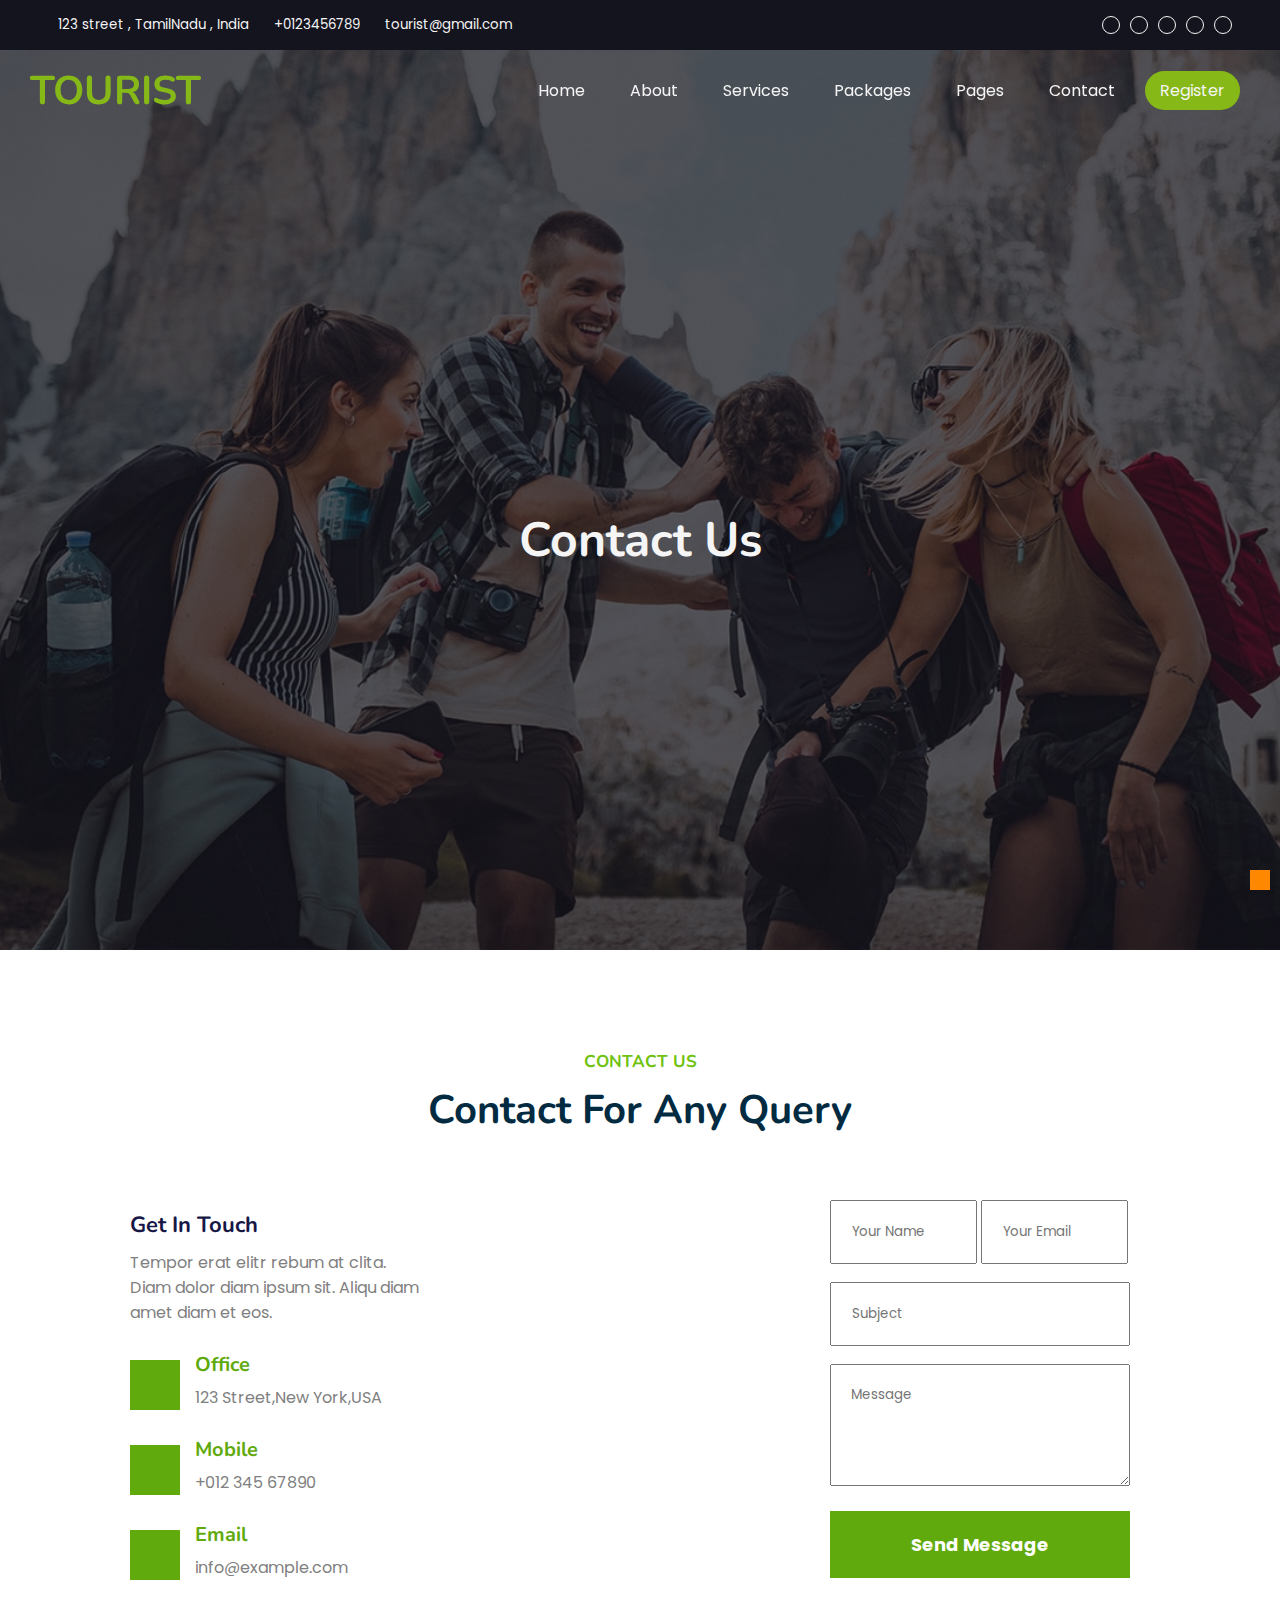
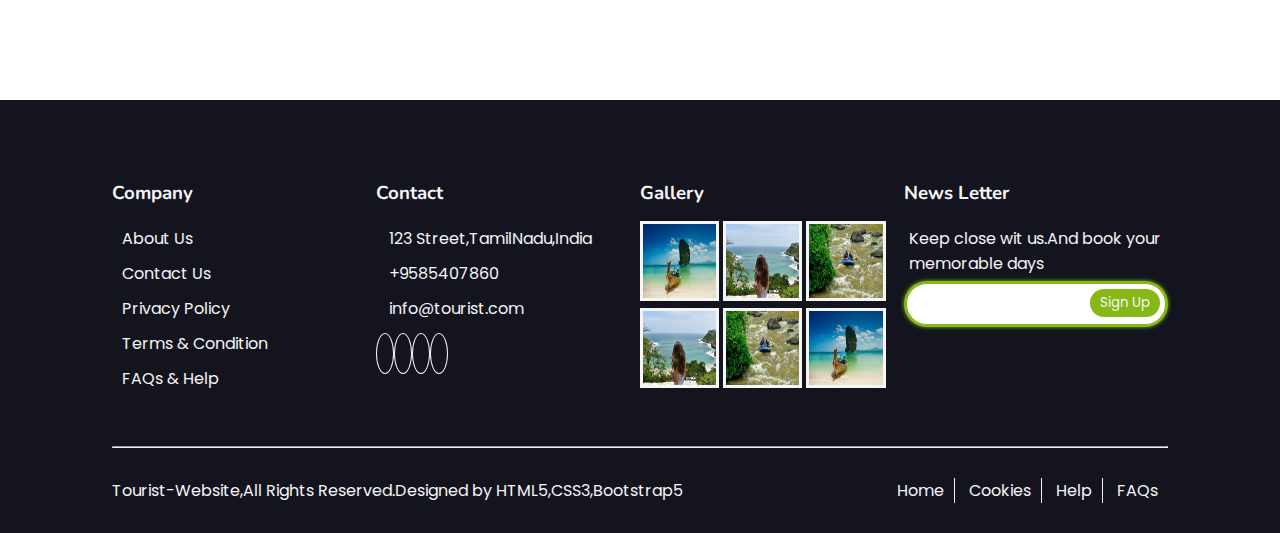
<file: contact.html>
<!DOCTYPE html>
<html>

<head>
    <meta name="viewport" content="width=device-width, initial-scale=1.0">
    <title>Tourist-contact</title>
    <!-- favicon image -->
    <link rel="shortcut icon" type="image/jpg" href="./images/favicon.ico"/>
    <!-- css stylesheet link -->
    <link rel="stylesheet" type="text/css" href="./css/contact.css">
    <!-- font awesome cdn link -->
    <link rel="stylesheet" href="https://cdnjs.cloudflare.com/ajax/libs/font-awesome/6.5.1/css/all.min.css"
        integrity="sha512-DTOQO9RWCH3ppGqcWaEA1BIZOC6xxalwEsw9c2QQeAIftl+Vegovlnee1c9QX4TctnWMn13TZye+giMm8e2LwA=="
        crossorigin="anonymous" referrerpolicy="no-referrer" />
</head>

<body>
    <!-- -----------------------------over all web main container -->
    <main>
        <!-- this is the whole header and it holds top-bar and navigation bar -->
        <header>
            <!-- this is the top bar -->
            <section class="top-bar">
                <!-- left side address in top bar -->
                <div class="off-address">
                   <small><i class="fa-solid fa-location-dot"></i>123 street , TamilNadu , India</small>
                   <small><i class="fa-solid fa-phone"></i>+0123456789</small>
                   <small><i class="fa-solid fa-envelope-open"></i>tourist@gmail.com</small>
                </div> 
                <!-- right side social media in top bar -->   
                <div class="right-social">
                    <i class="fa-brands fa-twitter"></i>
                    <i class="fa-brands fa-facebook"></i>
                    <i class="fa-brands fa-linkedin-in"></i>
                    <i class="fa-brands fa-instagram"></i>
                    <i class="fa-brands fa-youtube"></i>
                </div>
            </section>
   <!-- top bar ends -->
   <!-- navigation bar and banner started --> 
   <section class="banner">
      <nav id="top">
         <!-- logo -->
         <h1><i class="fa-solid fa-location-dot"></i> TOURIST</h1> 
        <!-- this input,label and bar icons for responsive navigation bar -->
        <input type="checkbox" id="menu-bar"/>
        <label for="menu-bar"><i class="fa-solid fa-bars"></i><i class="fa-solid fa-x"></i></label>
        <!--<label for="menu-bar"></label>-->
         <!-- navigation links -->
         <div class="nav-links">
            <ul>
              <li><a href="./index.html">home</a></li>
              <li><a href="./about.html">about</a></li>
              <li><a href="./services.html">services</a></li>
              <li><a href="./packages.html">packages</a></li>
              <li class="dropdown-li">
                <a>pages <i class="fa-solid fa-angle-down"></i></a>
                <ul class="dropdown-menu">
                    <li><a href="./destination.html">destination</a></li>
                    <li><a href="./travelguides.html">travel guides</a></li>
                    <li><a href="./booking.html">booking</a></li>
                    <li><a href="./testimonial.html">testimonial</a></li>
                </ul>
            </li>
              <li><a href="./contact.html">contact</a></li>
              <li class="last-child"><a href="./register.html">register</a></li>
            </ul>
         </div>
      </nav>
         <!-- banner text -->
      <div class="bannertext-container">
        <div class="banner-text">
          <h1>Contact Us</h1>
       </div>
      </div>
   </section>     
      <!--demo-->
</header>

    <!------------------- ------------middle desing box details container  -->
        <div class="first-main-box">
            <!---------------------- Top message box container  -->
            <div class="inner-top-box">
                <h5>CONTACT US</h5>
                <h1>Contact For Any Query</h1>
            </div>
             <!-------------------- Buttom message box container  -->
            <div class="inner-bottom-box ">
                 <!----------------- first inner box details  -->
                <div class="first-form-box">
                    <h3>Get In Touch</h3>
                    <p>Tempor erat elitr rebum at clita. Diam dolor diam ipsum sit. Aliqu diam amet diam et eos.</p>
                    <!-------------- loction icone design  -->
                    <div class="form-details">
                        <button><i class="fa-solid fa-location-dot"></i></button>
                        <div class="form-move">
                            <h4>Office</h4>
                            <p>123 Street,New York,USA</p>
                        </div>
                    </div>

                    <!-------------- contact icone design  -->


                    <div class="form-details">
                        <button><i class="fa-solid fa-phone"></i></button>
                        <div class="form-move">
                            <h4>Mobile</h4>
                            <p>+012 345 67890</p>
                        </div>
                    </div>

                    <!-------------- email icone design  -->


                    <div class="form-details">
                        <button><i class="fa-solid fa-envelope"></i></button>
                        <div class="form-move">
                            <h4>Email</h4>
                            <p>info@example.com</p>
                        </div>
                    </div>
                </div>

                 <!------------------------------- second inner box details  -->


                <div class="second-map-box">
                    <iframe
                        src="https://www.google.com/maps/embed?pb=!1m14!1m8!1m3!1d124412.36631089401!2d80.219772!3d12.979114!3m2!1i1024!2i768!4f13.1!3m3!1m2!1s0x3a525d9ff2065a3b%3A0x66435015604038cc!2sVelachery%2C%20Chennai%2C%20Tamil%20Nadu!5e0!3m2!1sen!2sin!4v1703588016945!5m2!1sen!2sin"
                        width="100%" height="100%" style="border:0;" allowfullscreen="" loading="lazy"
                        referrerpolicy="no-referrer-when-downgrade"></iframe>
                </div>

                 <!------------------------------------ first inner box details  -->


                <div class="third-form-box">
                    <form action="">
                        <input type="text" placeholder="Your Name" class="first-in space-in">
                        <input type="text" placeholder="Your Email" class="first-in">
                        <input type="text" placeholder="Subject" class="last-in">
                        <textarea name="" id="" cols="30" rows="4" placeholder="Message" class="last-in"></textarea>
                        <button >Send Message</button>
                    </form>
                </div>
            </div>
        </div>

         <!-- footer starts here -->
         <footer>
            <!-- company block -->
            <div class="footer-content">
             <section class="company">
               <h3>Company</h3>
               <p><i class="fa-solid fa-angle-right"></i>About Us</p>
               <p><i class="fa-solid fa-angle-right"></i>Contact Us</p>
               <p><i class="fa-solid fa-angle-right"></i>Privacy Policy</p>
               <p><i class="fa-solid fa-angle-right"></i>Terms & Condition</p>
               <p><i class="fa-solid fa-angle-right"></i>FAQs & Help</p>
             </section>
             <!-- contact block -->
             <section class="contact">
               <h3>Contact</h3>
               <p><i class="fa-solid fa-location-dot"></i>123 Street,TamilNadu,India</p>
               <p><i class="fa-solid fa-phone"></i>+9585407860</p>
               <p><i class="fa-solid fa-envelope-open"></i>info@tourist.com</p>
               <!-- contact icons in footer -->
               <div class="contact-icons">
                  <i class="fa-brands fa-twitter"></i>
                  <i class="fa-brands fa-facebook"></i>
                  <i class="fa-brands fa-linkedin-in"></i>
                  <i class="fa-brands fa-youtube"></i>
               </div>
             </section>
             <!-- gallery block -->
             <section class="gallery">
               <h3>Gallery</h3>
               <div class="img-row-1">
                  <img src="./images/package-1.jpg"/>
                  <img src="./images/package-2.jpg"/>
                  <img src="./images/package-3.jpg"/>
               </div>
               <div class="img-row-2">
                  <img src="./images/package-2.jpg"/>
                  <img src="./images/package-3.jpg"/>
                  <img src="./images/package-1.jpg"/> 
               </div>
             </section>
             <!-- news letter block -->
             <section class="newsletter">
                <h3>News Letter</h3>
                <p>Keep close wit us.And book your memorable days</p>
                <div class="footer-search">
                   <input type="search"/>
                   <button>Sign Up</button>
                </div>
             </section>
            </div><!--footer content div-->
            <hr>
             <section class="copyright">
               <p><i class="fa-regular fa-copyright"></i>Tourist-Website,All Rights Reserved.Designed by HTML5,CSS3,Bootstrap5</p>
               <div class="foot-nav">
                 <span>Home</span>
                 <span>Cookies</span>
                 <span>Help</span>
                 <span class="bord-unset">FAQs</span>
               </div>
             </section>
          </footer>
          <div class="to-top">
            <a href="#top"><i class="fa-solid fa-arrow-up"></i></a>
          </div>
    </main>
</body>

</html>
</file>
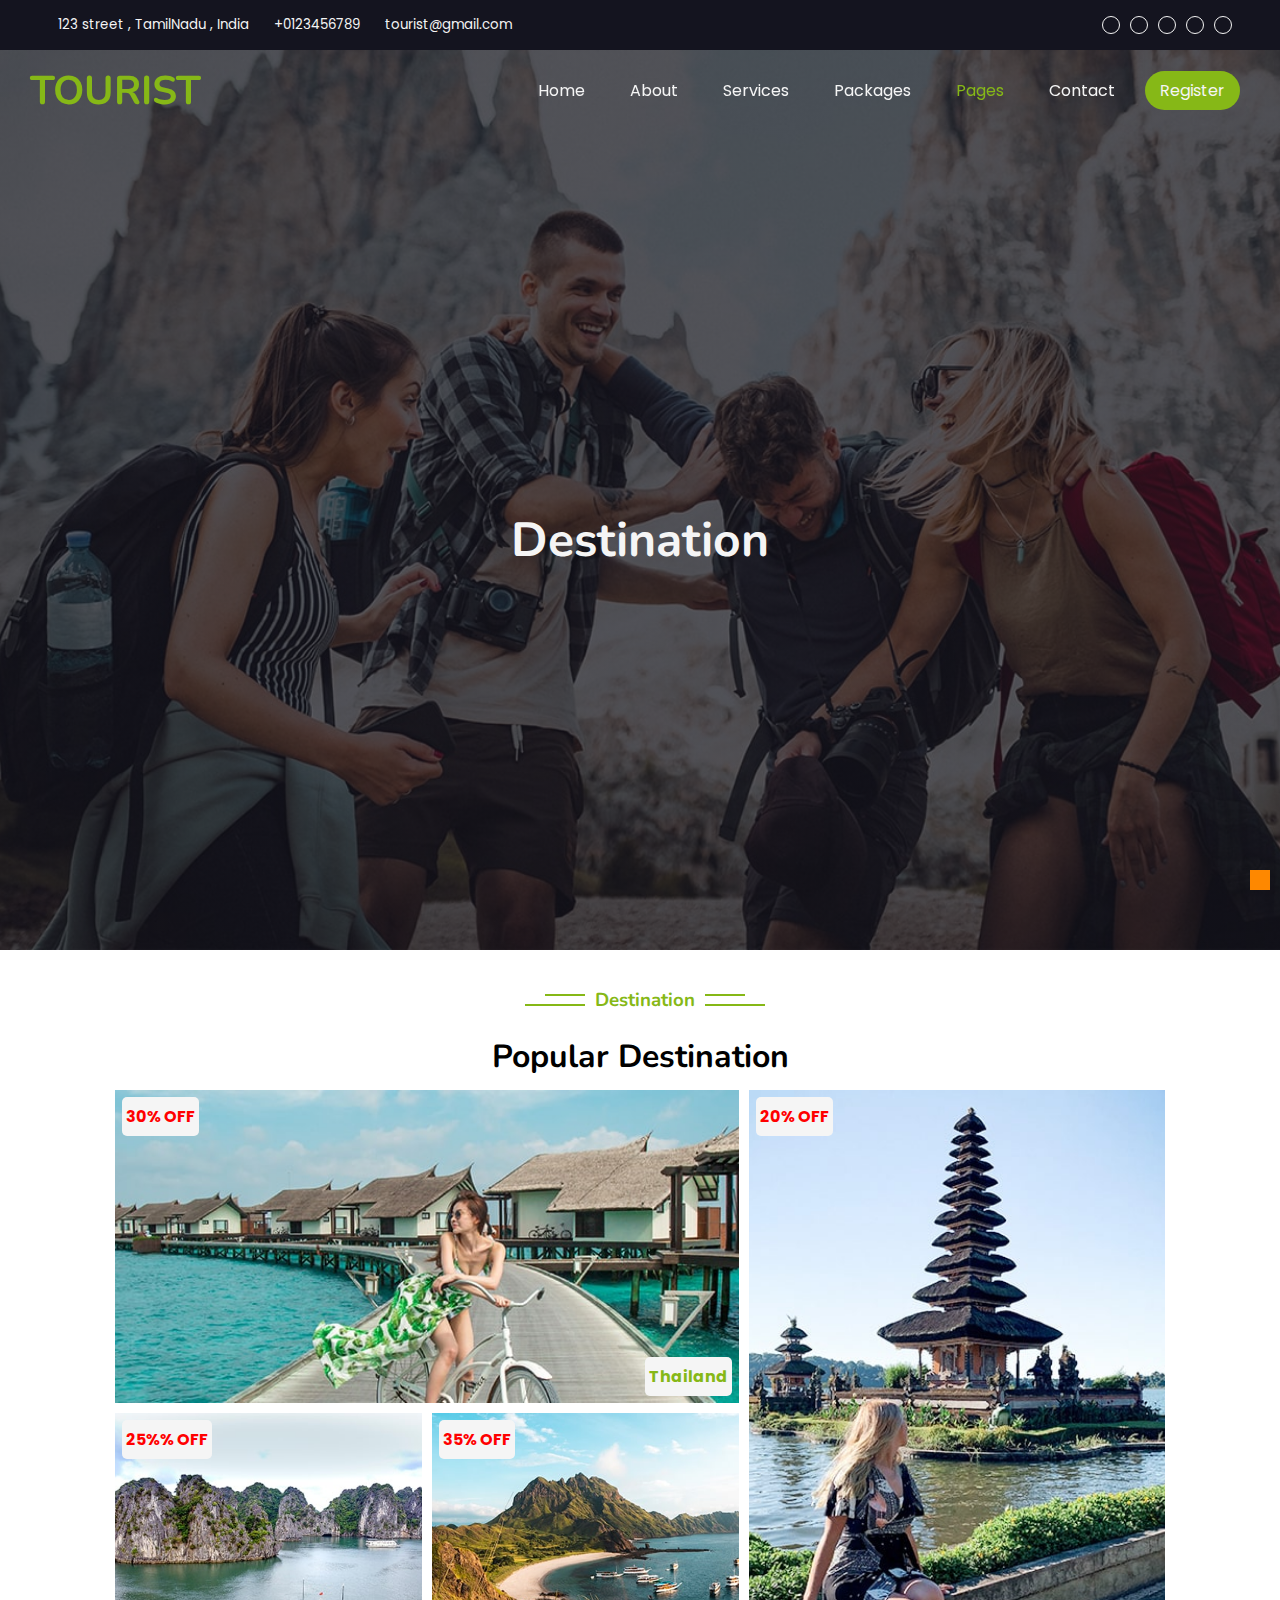
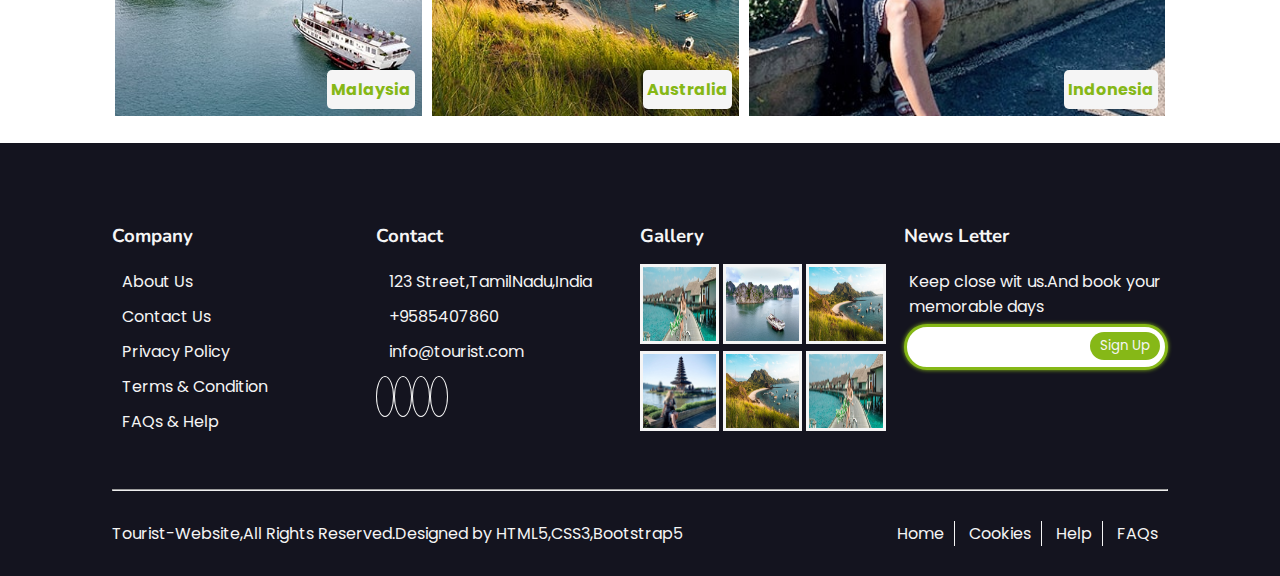
<file: destination.html>
<!DOCTYPE html>
<html>
<head>
	<meta charset="utf-8">
	<meta name="viewport" content="width=device-width, initial-scale=1.0" />
	<title>Destination</title>
    <!-- favicon image -->
    <link rel="shortcut icon" type="image/jpg" href="./images/favicon.ico"/>
	<link rel="stylesheet" type="text/css" href="./css/destination.css">
    <link rel="stylesheet" href="https://cdnjs.cloudflare.com/ajax/libs/font-awesome/6.5.1/css/all.min.css" integrity="sha512-DTOQO9RWCH3ppGqcWaEA1BIZOC6xxalwEsw9c2QQeAIftl+Vegovlnee1c9QX4TctnWMn13TZye+giMm8e2LwA==" crossorigin="anonymous" referrerpolicy="no-referrer" />
</head>
<body>

    <header>
            <!-- this is the top bar -->
            <section class="top-bar">
                <!-- left side address in top bar -->
                <div class="off-address">
                    <small><i class="fa-solid fa-location-dot"></i>123 street , TamilNadu , India</small>
                    <small><i class="fa-solid fa-phone"></i>+0123456789</small>
                    <small><i class="fa-solid fa-envelope-open"></i>tourist@gmail.com</small>
                </div> 
                <!-- right side social media in top bar -->   
                <div class="right-social">
                    <i class="fa-brands fa-twitter"></i>
                    <i class="fa-brands fa-facebook"></i>
                    <i class="fa-brands fa-linkedin-in"></i>
                    <i class="fa-brands fa-instagram"></i>
                    <i class="fa-brands fa-youtube"></i>
                </div>
            </section>
            <!-- top bar ends -->

            <!-- navigation bar and banner started --> 
            <section class="banner">
                <nav id="top">
                    <!-- logo -->
                    <h1><i class="fa-solid fa-location-dot"></i> TOURIST</h1> 
                    <!-- this input,label and bar icons for responsive navigation bar -->
                    <input type="checkbox" id="menu-bar"/>
                    <label for="menu-bar"><i class="fa-solid fa-bars"></i><i class="fa-solid fa-x"></i></label>
                    
                    <!-- navigation links -->
                    <div class="nav-links">
                        <ul>
                          <li><a href="./index.html">home</a></li>
                          <li><a href="./about.html">about</a></li>
                          <li><a href="./services.html">services</a></li>
                          <li><a href="./packages.html">packages</a></li>
                          <li class="dropdown-li">
                            <a class="active">pages <i class="fa-solid fa-angle-down"></i></a>
                            <ul class="dropdown-menu">
                                <li><a href="./destination.html" class="active">destination</a></li>
                                <li><a href="./travelguides.html">travel guides</a></li>
                                <li><a href="./booking.html">booking</a></li>
                                <li><a href="./testimonial.html">testimonial</a></li>
                            </ul>
                        </li>
                          <li><a href="./contact.html">contact</a></li>
                          <li class="last-child"><a href="./register.html">register</a></li>
                        </ul>
                    </div>
                  </nav>
                       
                  <!-- banner text -->
                <div class="bannertext-container">
                    <div class="banner-text">
                       <h1>Destination</h1>          
                    </div>
                </div>
            </section>     
    </header>
                
          

    <!-- Destination -->
    <div class="destination">
        <!-- heading container -->
        <article class="topic-container">
                <figure class="left-side">
                    <hr class="code top"></hr>
                    <hr class="code bottom"></hr>
                </figure>
                <h3 class="topic"> Destination </h3>
                <figcaption class="right-side">
                    <hr class="code top"></hr>
                    <hr class="code bottom"></hr>
                </figcaption>
        </article>
        
    
        <h1>Popular Destination</h1>

        <!-- imgage collecxtions -->

        <div class="img-collections">
            <section class="img-collections1">
                <div class="sub-img">
                    <div class="img img1">
                        <img src="images/destination-1.jpg" alt="">
                        <span class="offer">30% OFF</span>
                        <span>Thailand</span>
                    </div>
                </div>
                <div class="sub-img1">
                    <div class="img img2">
                        <img src="images/destination-2.jpg" alt="">
                        <span>25%% OFF</span>
                        <span>Malaysia</span>
                    </div>
                    
                    <div class="img img3">
                        <img src="images/destination-3.jpg" alt="">
                        <span>35% OFF</span>
                        <span>Australia</span>
                    </div>
                    
                </div>
            </section>

            <section class="img-collections2">
                <div class="img img4">
                    <img src="images/destination-4.jpg" alt="">
                    <span>20% OFF</span>
                    <span>Indonesia</span>
                </div>
            </section>

            <!-- image collections end -->
        </div>
    </div>



    <!-- footer starts here -->
    <footer>
        <!-- company block -->
        <div class="footer-content">
            <section class="company">
                <h3>Company</h3>
               <p><i class="fa-solid fa-angle-right"></i>About Us</p>
               <p><i class="fa-solid fa-angle-right"></i>Contact Us</p>
               <p><i class="fa-solid fa-angle-right"></i>Privacy Policy</p>
               <p><i class="fa-solid fa-angle-right"></i>Terms & Condition</p>
               <p><i class="fa-solid fa-angle-right"></i>FAQs & Help</p>
            </section>
             <!-- contact block -->
            <section class="contact">
               <h3>Contact</h3>
               <p><i class="fa-solid fa-location-dot"></i>123 Street,TamilNadu,India</p>
               <p><i class="fa-solid fa-phone"></i>+9585407860</p>
               <p><i class="fa-solid fa-envelope-open"></i>info@tourist.com</p>
               <!-- contact icons in footer -->
               <div class="contact-icons">
                  <i class="fa-brands fa-twitter"></i>
                  <i class="fa-brands fa-facebook"></i>
                  <i class="fa-brands fa-linkedin-in"></i>
                  <i class="fa-brands fa-youtube"></i>
               </div>
            </section>
             <!-- gallery block -->
            <section class="gallery">
                <h3>Gallery</h3>
                <div class="img-row-1">
                    <img src="./images/destination-1.jpg"/>
                    <img src="./images/destination-2.jpg"/>
                    <img src="./images/destination-3.jpg"/>
                </div>
                <div class="img-row-2">
                    <img src="./images/destination-4.jpg"/>
                    <img src="./images/destination-3.jpg"/>
                    <img src="./images/destination-1.jpg"/> 
                </div>
            </section>
             <!-- news letter block -->
            <section class="newsletter">
                <h3>News Letter</h3>
                <p>Keep close wit us.And book your memorable days</p>
                <div class="footer-search">
                   <input type="search"/>
                   <button>Sign Up</button>
                </div>
            </section>
        </div><!--footer content div-->
            <hr>
            <section class="copyright">
                <p><i class="fa-regular fa-copyright"></i>Tourist-Website,All Rights Reserved.Designed by HTML5,CSS3,Bootstrap5</p>
                <div class="foot-nav">
                    <span>Home</span>
                    <span>Cookies</span>
                    <span>Help</span>
                    <span class="bord-unset">FAQs</span>
                </div>
            </section>
    </footer>

    <!-- arror mark -->
    <div class="to-top">
        <a href="#top"><i class="fa-solid fa-arrow-up"></i></a>
    </div>

</body>
</html>
</file>
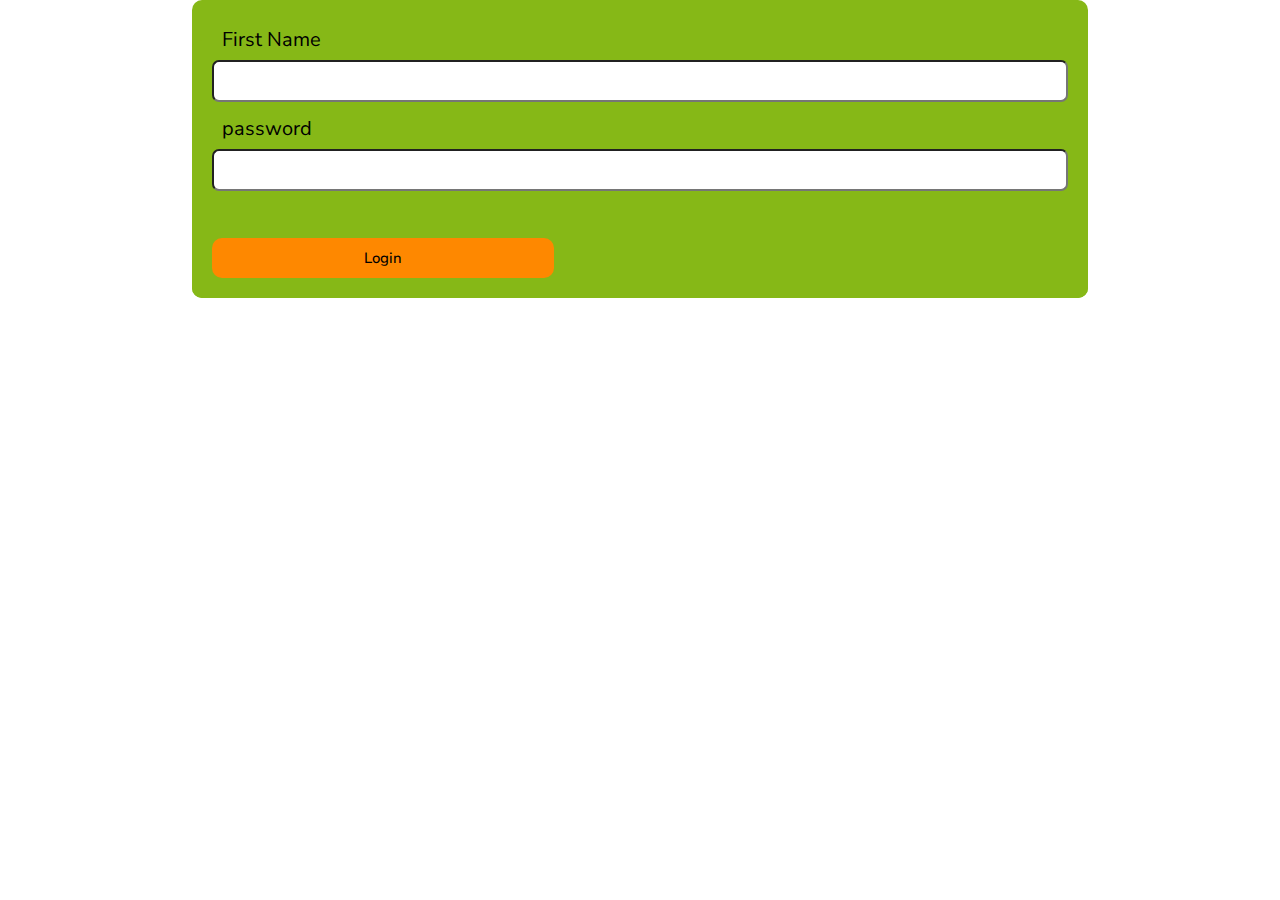
<file: login.html>
<!DOCTYPE html>
<html lang="en">
<head>
    <meta charset="UTF-8">
    <meta name="viewport" content="width=device-width, initial-scale=1.0">
<link rel="stylesheet" type="text/css" href="./css/login.css"/>
<link rel="stylesheet" href="https://cdnjs.cloudflare.com/ajax/libs/font-awesome/6.5.1/css/all.min.css" integrity="sha512-DTOQO9RWCH3ppGqcWaEA1BIZOC6xxalwEsw9c2QQeAIftl+Vegovlnee1c9QX4TctnWMn13TZye+giMm8e2LwA==" crossorigin="anonymous" referrerpolicy="no-referrer" />
    <title>login-form</title>
</head>
<body>
    <!-- main container -->
    <div class="main-container">
    <!-- login-form- container -->
    <div class="login-form-container">
          <!-- -------------form---------------->
          <form>
            <!-- --------------user-name------------------ -->
            <div class="user-name-container">
                <input type="text" id="user-name"/><br> 
                <label for="user-name">First Name </label><br>
                <i class="fa-solid fa-user"></i>
                    </div>
                    <!-- -------password------------>
         <div class="password-container">
            <input type="password" id="password"/><br>
            <label for="password">password </label><br>
            <i class="fa-solid fa-lock"></i>
            </div>
            <!-- -----------login-button----------------- -->
            <button>Login</button>
        </form>
    </div>
</div>
    </div>
    
</body>
</html>
</file>
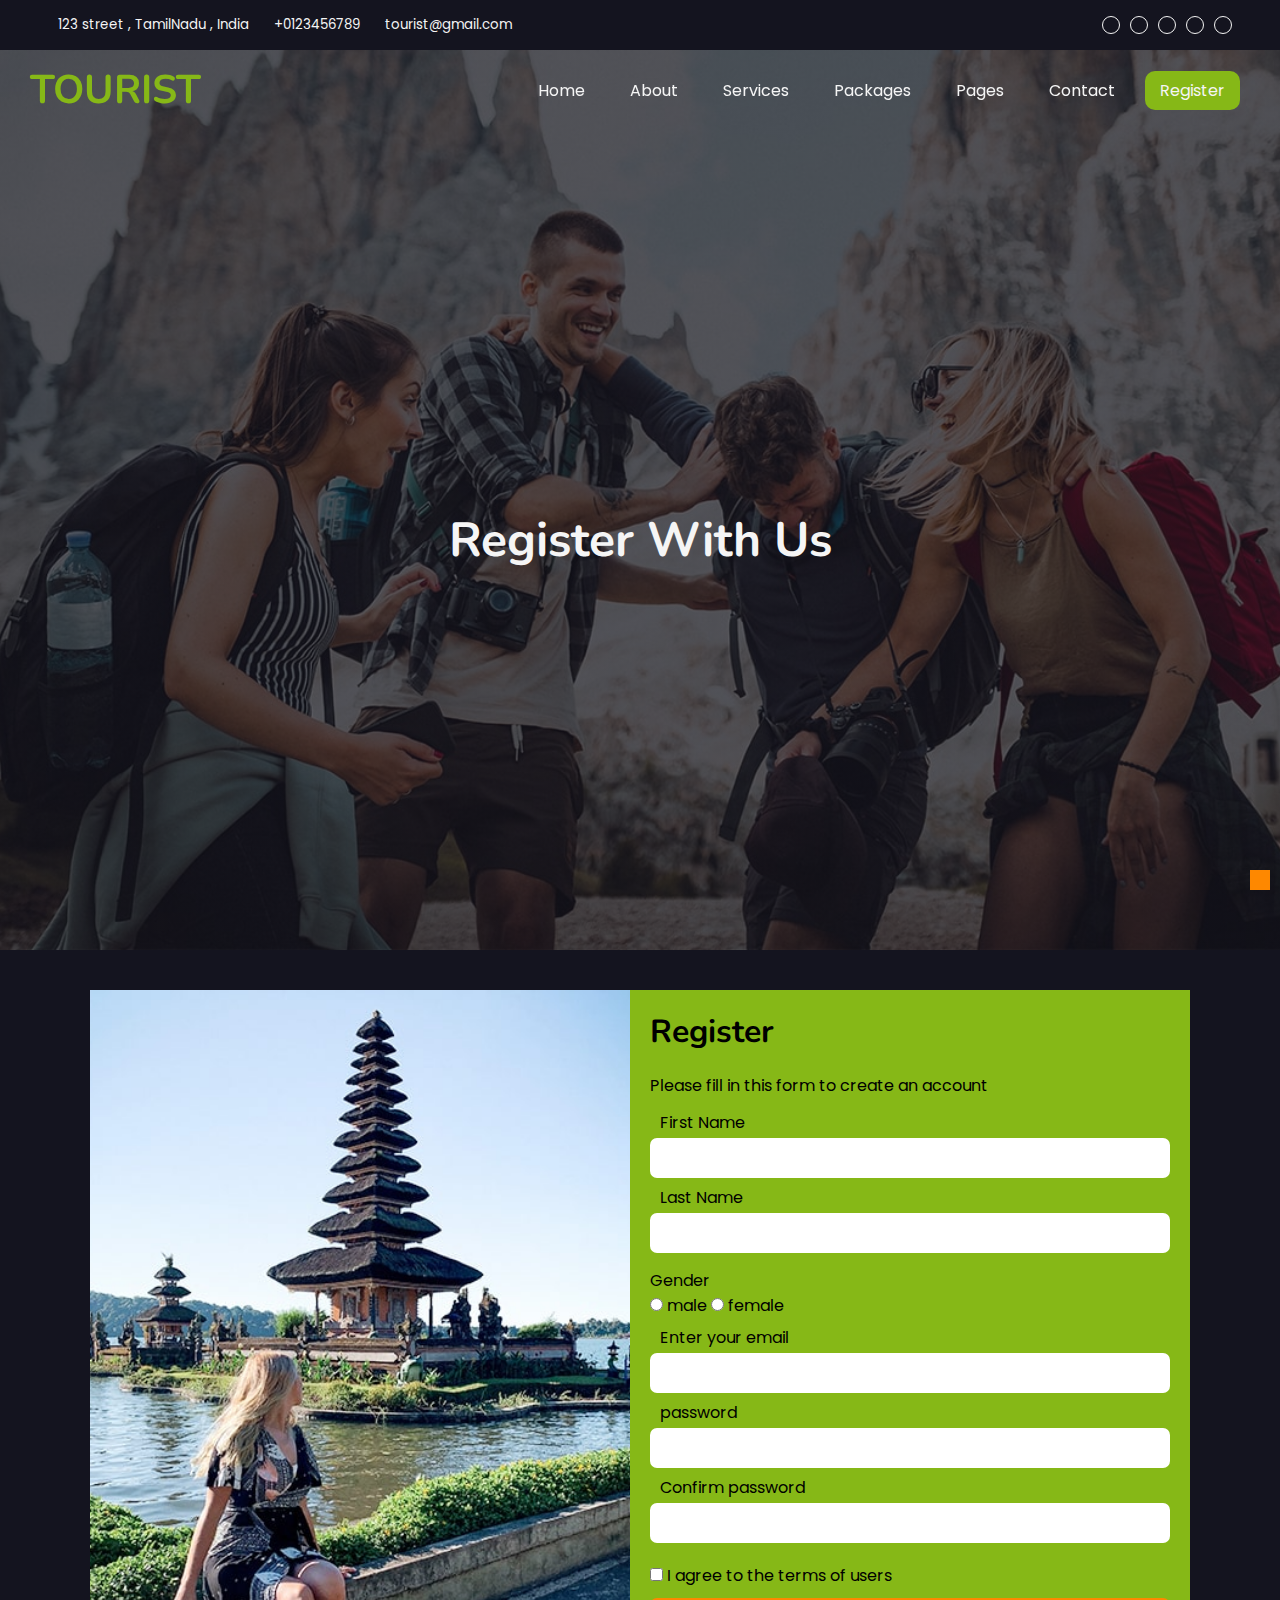
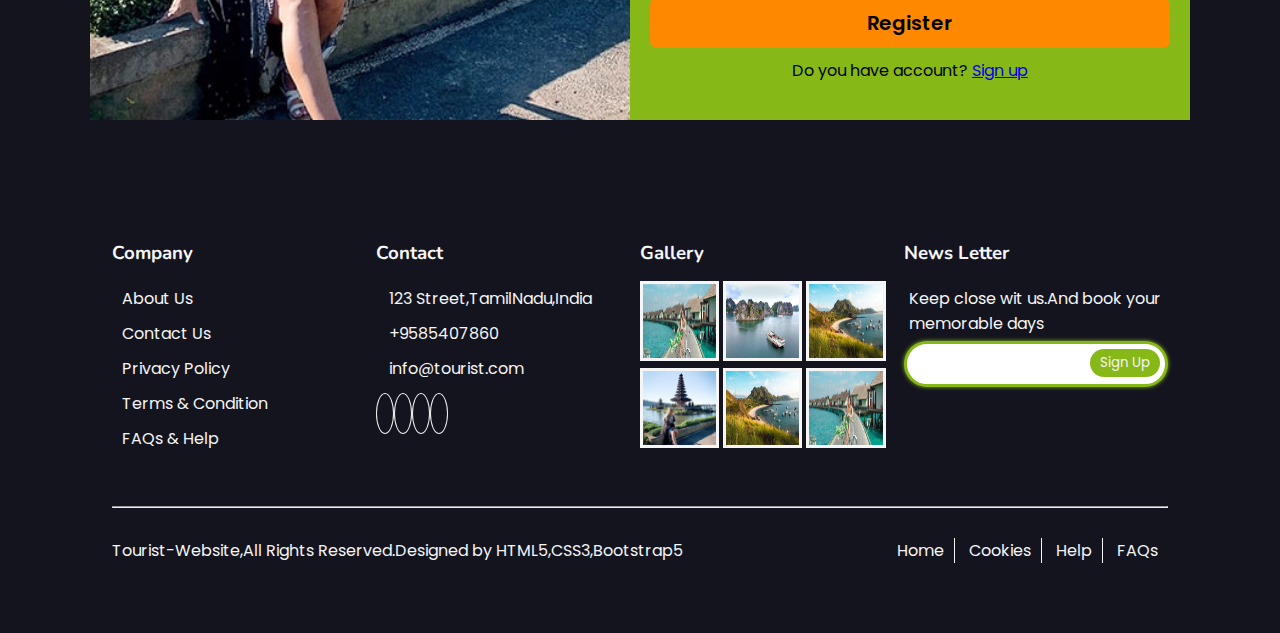
<file: register.html>
<!DOCTYPE hml>
<html>
    <head>
        <title>Torist-register</title>
        <!-- favicon image -->
        <link rel="shortcut icon" type="image/jpg" href="./images/favicon.ico"/>
        <!-- responsive meta -->
        <meta name="viewport" content="width=device-width, initial-scale=1.0"/>
        <!-- css stylesheet link -->
        <link rel="stylesheet" type="text/css" href="./css/register.css"/>
        <!-- font awesome CDN-->
        <link rel="stylesheet" href="https://cdnjs.cloudflare.com/ajax/libs/font-awesome/6.5.1/css/all.min.css" integrity="sha512-DTOQO9RWCH3ppGqcWaEA1BIZOC6xxalwEsw9c2QQeAIftl+Vegovlnee1c9QX4TctnWMn13TZye+giMm8e2LwA==" crossorigin="anonymous" referrerpolicy="no-referrer" />
    </head>
    <body>
        <!-- whole website is inside the main tag -->
         <main>
          <!-- this is the whole header and it holds top-bar and navigation bar -->
          <header>
                        <!-- this is the top bar -->
                        <section class="top-bar">
                            <!-- left side address in top bar -->
                            <div class="off-address">
                               <small><i class="fa-solid fa-location-dot"></i>123 street , TamilNadu , India</small>
                               <small><i class="fa-solid fa-phone"></i>+0123456789</small>
                               <small><i class="fa-solid fa-envelope-open"></i>tourist@gmail.com</small>
                            </div> 
                            <!-- right side social media in top bar -->   
                            <div class="right-social">
                                <i class="fa-brands fa-twitter"></i>
                                <i class="fa-brands fa-facebook"></i>
                                <i class="fa-brands fa-linkedin-in"></i>
                                <i class="fa-brands fa-instagram"></i>
                                <i class="fa-brands fa-youtube"></i>
                            </div>
                        </section>
               <!-- top bar ends -->
               <!-- navigation bar and banner started --> 
               <section class="banner">
                  <nav id="top">
                     <!-- logo -->
                     <h1><i class="fa-solid fa-location-dot"></i> TOURIST</h1> 
                    <!-- this input,label and bar icons for responsive navigation bar -->
                    <input type="checkbox" id="menu-bar"/>
                    <label for="menu-bar"><i class="fa-solid fa-bars"></i><i class="fa-solid fa-x"></i></label>
                    <!--<label for="menu-bar"></label>-->
                     <!-- navigation links -->
                     <div class="nav-links">
                        <ul>
                          <li><a href="#">home</a></li>
                          <li><a href="#">about</a></li>
                          <li><a href="#">services</a></li>
                          <li><a href="#">packages</a></li>
                          <li class="dropdown-li">
                            <a>pages <i class="fa-solid fa-angle-down"></i></a>
                            <ul class="dropdown-menu">
                                <li><a href="#">destination</a></li>
                                <li><a href="#">travel guides</a></li>
                                <li><a href="#">booking</a></li>
                                <li><a href="#">testimonial</a></li>
                            </ul>
                        </li>
                          <li><a href="#">contact</a></li>
                          <li class="last-child"><a href="#">register</a></li>
                        </ul>
                     </div>
                  </nav>
                     <!-- banner text -->
                  <div class="bannertext-container">
                    <div class="banner-text">
                       <h1>Register With Us</h1>
                    </div>
                  </div>
               </section>     
                
          </header>
          <!-- over-all -->
        <div class="main-container">
          <!-- form--image -->
          <div class="form-img-container">
          <img src="./images/destination-4.jpg" alt=""/>
          </div>
          <!-- form---container -->
          <div class="form-container">
            <!-----Register------->
            <h1>Register</h1>
            <p>Please fill in this form to create an account</p>
            
            <!-- ---------form--------------- -->
            <form>
                <!-- -------first-name------------>
                <div class="fn-container">
            <input type="text" id="first-name"/><br> 
            <label for="first-name">First Name </label><br>
            <i class="icon fa-solid fa-user"></i>
                </div>
            <!-- -------last-name----------------->
            <div class="ln-container">
            <input type="text" id="last-name"/><br>
            <label for="last-name">Last Name </label>
            </div>
             <!-- -------gender--------------------->
            <label>Gender</label>
            <div class="gender">
            <!-- ------------male----------------- -->
            <input type="radio" id="male" name="gender"/>
            <label for="male">male</label>
             <!-- ------------female----------------- -->
            <input type="radio" id="female" name="gender"/>
            <label for="female">female</label><br>
           </div>
             <!-- -------email------------>
             <div class="email-container">
             <input type="email" id="email"/><br>
             <label for="email">Enter your email </label>
              <i class="icon fa-solid fa-envelope"></i>
             </div>
             
             <!-- -------password------------>
             <div class="password-container">
                <input type="password" id="password"/><br>
                <label for="password">password </label><br>
                <i class=" icon fa-solid fa-lock"></i>
                </div>
               <!-- -------confirm-password------------>
               <div class="confirm-password-container">
               <input type="password" id="confirm-password"/><br>
               <label for="confirm-password">Confirm password </label><br>
               </div>
               <!-- ------check-box---------------------- -->
              <div class="check"><input type="checkbox" id="check">
               <span>I agree to the terms of users</span><br>
            </div>
               <!-- -----register-button-------- -->
               <button class="register-button">Register</button>
               <div class="sign-up">
               <p>Do you have account? <a href="login.html">Sign up</a></p>
               </div>
            </form>
        </div>
        </div>
             <!-- footer starts here -->
              <!-- footer starts here -->
          <footer>
            <!-- company block -->
            <div class="footer-content">
             <section class="company">
               <h3>Company</h3>
               <p><i class="fa-solid fa-angle-right"></i>About Us</p>
               <p><i class="fa-solid fa-angle-right"></i>Contact Us</p>
               <p><i class="fa-solid fa-angle-right"></i>Privacy Policy</p>
               <p><i class="fa-solid fa-angle-right"></i>Terms & Condition</p>
               <p><i class="fa-solid fa-angle-right"></i>FAQs & Help</p>
             </section>
             <!-- contact block -->
             <section class="contact">
               <h3>Contact</h3>
               <p><i class="fa-solid fa-location-dot"></i>123 Street,TamilNadu,India</p>
               <p><i class="fa-solid fa-phone"></i>+9585407860</p>
               <p><i class="fa-solid fa-envelope-open"></i>info@tourist.com</p>
               <!-- contact icons in footer -->
               <div class="contact-icons">
                  <i class="fa-brands fa-twitter"></i>
                  <i class="fa-brands fa-facebook"></i>
                  <i class="fa-brands fa-linkedin-in"></i>
                  <i class="fa-brands fa-youtube"></i>
               </div>
             </section>
             <!-- gallery block -->
             <section class="gallery">
               <h3>Gallery</h3>
               <div class="img-row-1">
                  <img src="./images/destination-1.jpg"/>
                  <img src="./images/destination-2.jpg"/>
                  <img src="./images/destination-3.jpg"/>
               </div>
               <div class="img-row-2">
                  <img src="./images/destination-4.jpg"/>
                  <img src="./images/destination-3.jpg"/>
                  <img src="./images/destination-1.jpg"/> 
               </div>
             </section>
             <!-- news letter block -->
             <section class="newsletter">
                <h3>News Letter</h3>
                <p>Keep close wit us.And book your memorable days</p>
                <div class="footer-search">
                   <input type="search"/>
                   <button>Sign Up</button>
                </div>
             </section>
            </div><!--footer content div-->
            <hr>
             <section class="copyright">
               <p><i class="fa-regular fa-copyright"></i>Tourist-Website,All Rights Reserved.Designed by HTML5,CSS3,Bootstrap5</p>
               <div class="foot-nav">
                 <span>Home</span>
                 <span>Cookies</span>
                 <span>Help</span>
                 <span class="bord-unset">FAQs</span>
               </div>
             </section>
          </footer>
       
             <!-- footer ends here -->
          <div class="to-top">
            <a href="#top"><i class="fa-solid fa-arrow-up"></i></a>
          </div>
         </main> 
    </body>
</html>
</file>
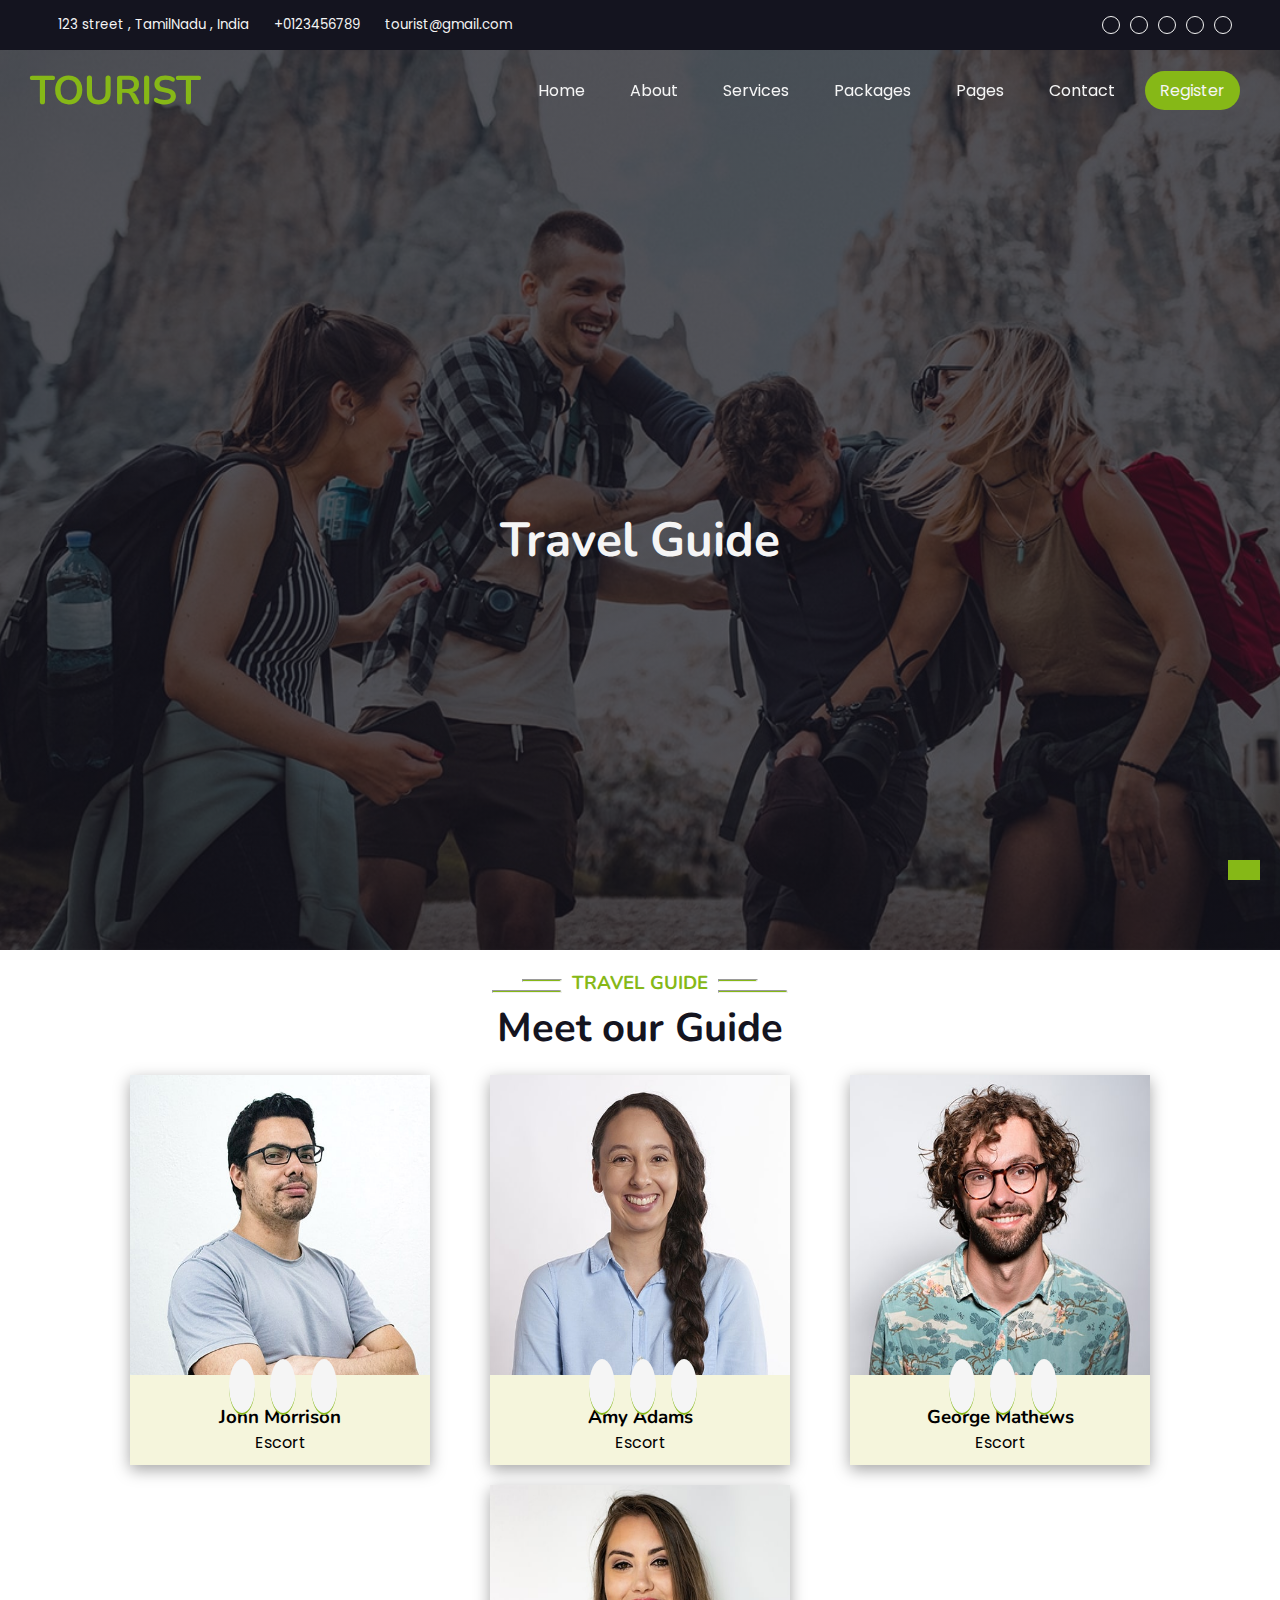
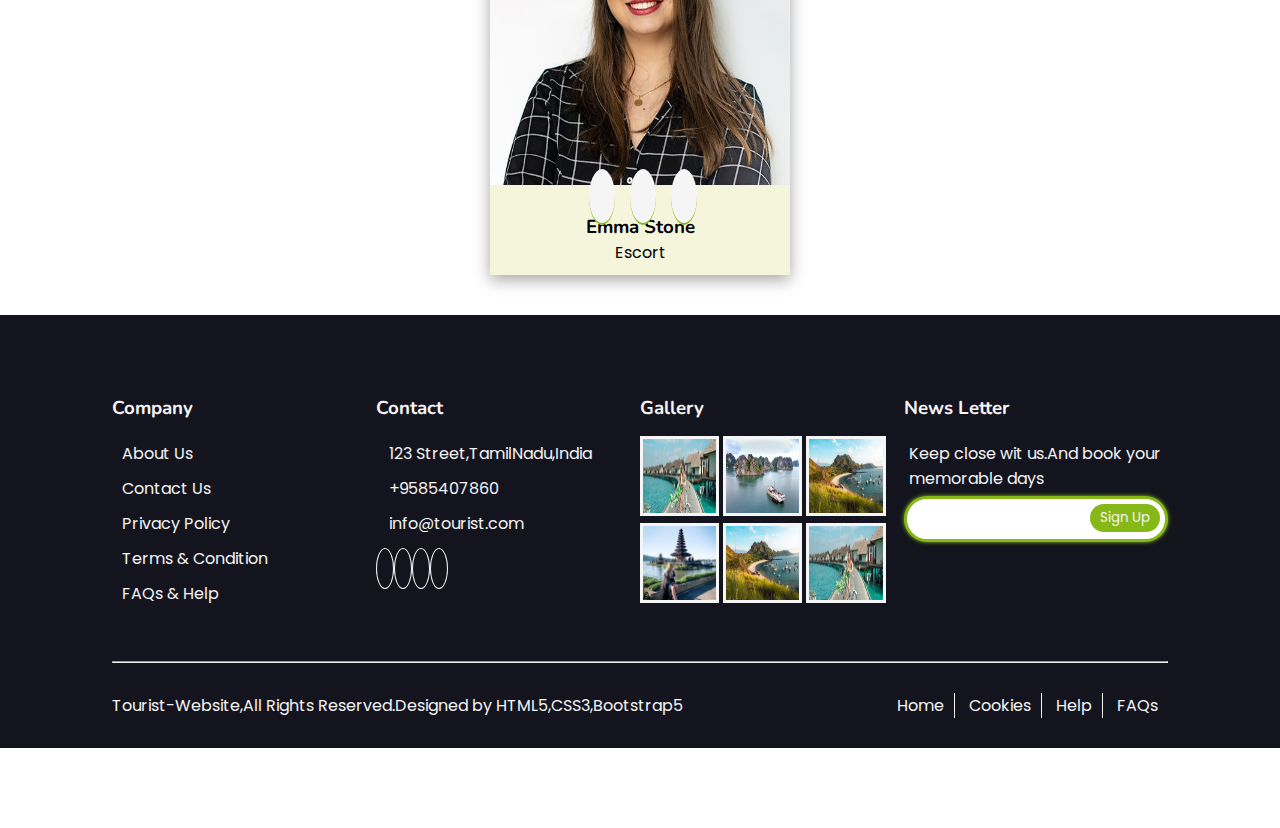
<file: travelguides.html>
<!doctype html>
<html>
  <head>
    <title> Tourist-Travel Guides </title>
    <!-- favicon image -->
    <link rel="shortcut icon" type="image/jpg" href="./images/favicon.ico"/>
    <link rel="stylesheet" type="text/css" href="css/travelguides.css">
    <meta name="viewport" content="width=device-width,inital-scale=1.0"/>
    <link rel="stylesheet" href="https://cdnjs.cloudflare.com/ajax/libs/font-awesome/6.1.1/css/all.min.css" integrity="sha512-KfkfwYDsLkIlwQp6LFnl8zNdLGxu9YAA1QvwINks4PhcElQSvqcyVLLD9aMhXd13uQjoXtEKNosOWaZqXgel0g==" crossorigin="anonymous" referrerpolicy="no-referrer" />
  </head>
  <body>
    <header>
      <!-- this is the top bar -->
      <section class="top-bar">
          <!-- left side address in top bar -->
          <div class="off-address">
             <small><i class="fa-solid fa-location-dot"></i>123 street , TamilNadu , India</small>
             <small><i class="fa-solid fa-phone"></i>+0123456789</small>
             <small><i class="fa-solid fa-envelope-open"></i>tourist@gmail.com</small>
          </div> 
          <!-- right side social media in top bar -->   
          <div class="right-social">
              <i class="fa-brands fa-twitter"></i>
              <i class="fa-brands fa-facebook"></i>
              <i class="fa-brands fa-linkedin-in"></i>
              <i class="fa-brands fa-instagram"></i>
              <i class="fa-brands fa-youtube"></i>
          </div>
      </section>
<!-- top bar ends -->
<!-- navigation bar and banner started --> 
<section class="banner">
<nav id="top">
   <!-- logo -->
   <h1><i class="fa-solid fa-location-dot"></i> TOURIST</h1> 
  <!-- this input,label and bar icons for responsive navigation bar -->
  <input type="checkbox" id="menu-bar"/>
  <label for="menu-bar"><i class="fa-solid fa-bars"></i><i class="fa-solid fa-x"></i></label>
  <!--<label for="menu-bar"></label>-->
   <!-- navigation links -->
   <div class="nav-links">
      <ul>
        <li><a href="./index.html">home</a></li>
        <li><a href="./about.html">about</a></li>
        <li><a href="./services.html">services</a></li>
        <li><a href="./packages.html">packages</a></li>
        <li class="dropdown-li">
          <a>pages <i class="fa-solid fa-angle-down"></i></a>
          <ul class="dropdown-menu">
              <li><a href="./destination.html">destination</a></li>
              <li><a href="./travelguides.html">travel guides</a></li>
              <li><a href="./booking.html">booking</a></li>
              <li><a href="./testimonial.html">testimonial</a></li>
          </ul>
      </li>
        <li><a href="./contact.html">contact</a></li>
        <li class="last-child"><a href="./register.html">register</a></li>
      </ul>
   </div>
</nav>
   <!-- banner text -->
<div class="bannertext-container">
  <div class="banner-text">
     <h1>Travel Guide </h1>
  </div>
</div>
</section>     
 
<!------- Travel Guides --------->
<div class="travel-container">

  <div class="topic">

    <div class="left-side">
      <hr class="top">
      <hr class="bottom">
    </div>

    <h3> TRAVEL GUIDE</h3>

    <div class="right-side">
      <hr class="top">
      <hr class="bottom">
    </div>

</div>


<h1> Meet our Guide </h1>

            <!------- Guide Cards ------->
<div class="travel-guide">
  <div class="travel-guide1 guide-card">
    <div class="guide-image">
      <img src="images/team-1.jpg"/>
    </div>

      <div id="guide">
        <h3> John Morrison </h3>
        <p> Escort</p>
      </div>

      <div class="travel-icon">
        <a href="https://www.facebook.com/" target="_blank"> <i class="fa-brands fa-facebook-f"></i> </a>
        <a href="https://www.instagram.com/" target="_blank"> <i class="fa-brands fa-instagram"></i> </a>
        <a href="https://twitter.com/i/flow/login" target="_blank"> <i class="fa-brands fa-twitter"></i> </a>
      </div>           
  </div>

  <div class="travel-guide2 guide-card">
    <div class="guide-image">
      <img src="images/team-2.jpg"/>
    </div>
    
    <div id="guide">
      <h3> Amy Adams </h3>
      <p> Escort</p> 
    </div>

    <div class="travel-icon">
      <a href="https://www.facebook.com/" target="_blank"> <i class="fa-brands fa-facebook-f"></i> </a>
      <a href="https://www.instagram.com/" target="_blank"> <i class="fa-brands fa-instagram"></i> </a>
      <a href="https://twitter.com/i/flow/login" target="_blank"> <i class="fa-brands fa-twitter"></i> </a>
    </div>              
  </div>

  <div class="travel-guide3 guide-card">
    <div class="guide-image">
      <img src="images/team-3.jpg"/>
    </div>
    

      <div id="guide">
        <h3> George Mathews </h3>
        <p> Escort</p>
      </div>

    <div class="travel-icon">
      <a href="https://www.facebook.com/" target="_blank"> <i class="fa-brands fa-facebook-f"></i> </a>
      <a href="https://www.instagram.com/" target="_blank"> <i class="fa-brands fa-instagram"></i> </a>
      <a href="https://twitter.com/i/flow/login" target="_blank"> <i class="fa-brands fa-twitter"></i> </a>
    </div>            
  </div>

  <div class="travel-guide4 guide-card">
    <div class="guide-image">
      <img src="images/team-4.jpg"/>

    </div>
    
      <div id="guide">
        <h3> Emma Stone </h3>
        <p> Escort</p>
      </div>

      <div class="travel-icon">
        <a href="https://www.facebook.com/" target="_blank"> <i class="fa-brands fa-facebook-f"></i> </a>
        <a href="https://www.instagram.com/" target="_blank"> <i class="fa-brands fa-instagram"></i> </a>
        <a href="https://twitter.com/i/flow/login" target="_blank"> <i class="fa-brands fa-twitter"></i> </a>
      </div>            
  </div>
</div>                        <!-- footer starts here -->
<footer>
                          <!-- company block -->
<div class="footer-content">
<section class="company">
  <h3>Company</h3>
    <p><i class="fa-solid fa-angle-right"></i>About Us</p>
    <p><i class="fa-solid fa-angle-right"></i>Contact Us</p>
    <p><i class="fa-solid fa-angle-right"></i>Privacy Policy</p>
    <p><i class="fa-solid fa-angle-right"></i>Terms & Condition</p>
    <p><i class="fa-solid fa-angle-right"></i>FAQs & Help</p>
</section>
                              <!-- contact block -->
<section class="contact">
  <h3>Contact</h3>
    <p><i class="fa-solid fa-location-dot"></i>123 Street,TamilNadu,India</p>
    <p><i class="fa-solid fa-phone"></i>+9585407860</p>
    <p><i class="fa-solid fa-envelope-open"></i>info@tourist.com</p>
                          <!-- contact icons in footer -->
    <div class="contact-icons">
      <i class="fa-brands fa-twitter"></i>
      <i class="fa-brands fa-facebook"></i>
      <i class="fa-brands fa-linkedin-in"></i>
      <i class="fa-brands fa-youtube"></i>
    </div>
</section>
                            <!-- gallery block -->
<section class="gallery">
  <h3>Gallery</h3>
  <div class="img-row-1">
    <img src="./images/destination-1.jpg"/>
    <img src="./images/destination-2.jpg"/>
    <img src="./images/destination-3.jpg"/>
  </div>
  <div class="img-row-2">
    <img src="./images/destination-4.jpg"/>
    <img src="./images/destination-3.jpg"/>
    <img src="./images/destination-1.jpg"/> 
  </div>
</section>
                    <!-- news letter block -->
<section class="newsletter">
  <h3>News Letter</h3>
  <p>Keep close wit us.And book your memorable days</p>
  <div class="footer-search">
    <input type="search"/>
    <button>Sign Up</button>
  </div>
</section>
</div>

              <!--footer content div-->
<hr>
<section class="copyright">
<p><i class="fa-regular fa-copyright"></i>Tourist-Website,All Rights Reserved.Designed by HTML5,CSS3,Bootstrap5</p>
<div class="foot-nav">
  <span>Home</span>
  <span>Cookies</span>
  <span>Help</span>
  <span class="bord-unset">FAQs</span>
</div>
</section>
</footer>

<div class="to-top">
<a href="#top"><i class="fa-solid fa-arrow-up"></i></a>
</div>
</file>
<file: css/index.css>
/* nunito sans serief font family only for heading tag in website website */
@import url('https://fonts.googleapis.com/css2?family=Nunito:wght@800&display=swap');
/* poopins fonts */
@import url('https://fonts.googleapis.com/css2?family=Poppins&display=swap');
*{
    margin:0;
    padding:0;
    box-sizing:border-box;
    font-family:var(--content-font);
}
html{
    scroll-behavior: smooth;
}
/* colors for our website */
:root {
    --primary: #86B817;
    --secondary: #FE8800;
    --light: #F5F5F5;
    --dark: #14141F;
    --heading-font:'Nunito', sans-serif;
    --content-font: 'Poppins', sans-serif;
    --para:#808080;
}
/* font styles for heading tag */
h1,h2,h3,h4,h5,h6{
    font-family:var(--heading-font);
}

/* <------ scroll bar -----> */
/* width */
::-webkit-scrollbar {
    width: 16px;
}

/* Track */
::-webkit-scrollbar-track {
    background: rgb(227, 226, 226);
    border-radius: 20px;

}
  
  /* Handle */
  ::-webkit-scrollbar-thumb {
      border-radius: 20px;
    background: rgb(179, 175, 175);
  }
  
  /* Handle on hover */
  ::-webkit-scrollbar-thumb:hover {
    background: var(--primary);
  }
/* scroll bar styles end */

/* styles for header section */
/* top-bar styles */
header .top-bar{
    height:45px;
    background-color:var(--dark);
    color:var(--light);
    display:flex;
    justify-content:space-between;
    align-items:center;
    padding:0 3em; 
    height:50px;
}
/* left-side address area in top bar */
.top-bar small i{
    padding:5px;
}
.off-address{
    display:inline-flex;
    gap:15px;
}
/* right side area in top-bar */
.top-bar .right-social i{
  border:1px solid var(--light);
  padding:8px;
  border-radius:50%; 
}
.top-bar .right-social{
    display:inline-flex;
    gap:10px;
}
/* top bar ends */

/* navigation  bar and banner styles starts */
.banner{
    height:100vh;
    width:100%;
    background:linear-gradient(rgba(20, 20, 31, .7), rgba(20, 20, 31, .7)),url('../images/bg-hero.jpg');
    background-position:center;
    background-repeat:no-repeat;
    background-size:cover;
}

/* navigation bar styles */
nav{
    background-color:var(--light);
    display:flex;
    justify-content:space-between;
    align-items:center;
    width:100%;
    height:80px;
    padding:0px 30px;
    background-color:transparent;
    z-index:9999;
    animation-name:nav-movement;
    animation-iteration-count:1;
    animation-timing-function: ease;
    animation-duration:3s;
}
@keyframes nav-movement{
   from{
    transform:translatex(-30%);
    opacity:0;
   }
   to{
    transform:translatex(0);
    opacity:1;
   }
}
/* active navigation */
.active{
    color:var(--primary);
}
/* logo design */
nav h1{
   color:var(--primary);
   font-size:40px;
   cursor:pointer;
}
/* navigation links styles */
.nav-links ul{
    list-style-type:none;
    display:flex;
    gap:15px;
    padding:5px 10px;   
}
.nav-links ul li{
  display:inline-block;
  padding:5px 15px;
  text-transform:capitalize; 
  color:var(--light);
}
.nav-links ul li a:hover{
    color:var(--primary);
}
/* this is anchor and anchor after element styles*/
ul li a{
    position:relative;
    transition:ease-in-out 0.5s;
    display:inline-block;
    text-decoration:none;
    color:var(--light);
    padding:2px 0;
}
/* before and after elemnt for anchor tag (two lines at top and bottom during hovering) */
ul li a::before,
ul li a::after{
    content:"";
    width:0;
    background-color:var(--light);
    height:2px;
    position:absolute;
}
ul li a::after{
    right:0;
    bottom:-2px;
}
ul li a::before{
    left:0;
    top:-3px;
}
ul li a:hover:before,
ul li a:hover:after{
   width:100%;
   transition:ease 0.5s;
}
/*this style for register buton in navigation bar */
.nav-links ul .last-child{
    background-color:var(--primary);
    border-radius:20px;
    display:flex;
    justify-content:center;
    align-items:center;
    color:var(--light);
}
/* .last-child class denotes register button as a last child in .nav-links */
.nav-links ul .last-child:hover{
    background-color:var(--light);
}
.nav-links ul .last-child:hover a{
    color:var(--primary);
}
.nav-links ul li:last-child a::before,
.nav-links ul li:last-child a::after{
    display:none;
}
.nav-links ul li button{
    border-radius:10px;
    padding:5px 10px;
    display:none;
}
/* style for angle down arrow in dropdown menu */
ul li .fa-angle-down{
    padding-left:0px;
}

/* navigaion bar sicky at the top:0 */
header nav{
    position:sticky;
    top: 0;
}
/* dropdown menu design */
nav ul li{
    position:relative;
    
}
ul li .dropdown-menu{
    display:flex;
    flex-direction:column;
    background-color:var(--light);
    position:absolute;
    top:40px;
    width:150px;
    display:none;
}

ul li .dropdown-menu a{
    color:var(--dark);
}
/* dropdown view during the hovering */
ul .dropdown-li:hover .dropdown-menu{
    display:block;
}
/* responsive navigation bar styles */
nav .fa-bars,nav label{
    display:none;
    color:var(--light);
}
nav input{
    display:none;
}
/* banner text styles */
.banner .bannertext-container{
    width:100%;
    height:calc(100vh - 80px);
    display:flex;
    justify-content:center;
    align-items:center;
}
.banner .bannertext-container h1{
    text-align:center;
    font-size:48px;
    color:var(--light);
    padding:15px 0;
}
.banner .bannertext-container h3{
    text-align:center;
    color:var(--light);
    padding:10px;
}
.bannertext-container .searchbox-container{
   width:100%;
   display:flex;
   justify-content:center;
   padding:10px;
}
/* style for search input container */
.bannertext-container .search-box{
    text-align:center;
    position:relative;
    width:100%;
    text-align:center;
} 
/* style for search input */
.search-box input[type="search"]{
    width:100%;
    padding:18px 15px;
    border-radius:30px;
    border:none;
    outline-color:var(--primary);
    outline-offset: 2px;
    z-index:-1;
    padding-right:110px;
}
.search-box input[type="search"]::placeholder{
    font-size:18px;
}
/*styles button inside the search box */
.search-box button{
    padding:10px 15px;
    border-radius:30px;
    border:none;
    position:absolute;
    right:10px;
    top:5px;
    background-color:var(--primary);
    color:var(--light);
    font-size: 18px;
}
/* media query for responsive navigation bar */
@media only screen and (max-width:1033px){
    nav .fa-bars,nav label{
        display:inline-block;
       
    }
    nav .fa-x{
        display:none;
        font-weight:bold;
        font-size:32px;
    }
    .nav-links{
        position:fixed;
        top:80px;
        width:100%;
        left:-100%;
        transition:all 1s;
        background-color:var(--dark); 
    }
    .nav-links ul{
        flex-direction:column;
        justify-content:center;
        align-items:center;
        gap:20px;
    }
    ul li .dropdown-menu{
        left:100px;
        top:5px;
        z-index:99;
        background-color:rgba(128, 128, 128,0.4); 
    }
    ul li .dropdown-menu li a{
        color:var(--light);
        padding:5px 0;
    }
    ul li a{
        font-size:18px;
        letter-spacing: 2px;
        padding:10px 0;
    }
    header .top-bar{
        display:none;
    }
    nav input:checked~.nav-links{
            left:0;
    }
    nav label .fa-bars{
        font-size:32px;
        font-weight:bold;
    }
    nav input:checked ~label .fa-bars{
        display:none;
   }
   nav input:checked ~label .fa-x{
     display:inline-block;
     font-weight:bold;
     color:var(--light-color);
     cursor:pointer;
   }
   ul li{
    padding:0;
   }
   .banner .bannertext-container{
    height:calc(100vh - 80px);
   }
}
/* css code for about us page */
  /* about us page styles starts here */
/* about us page styles starts here */
.about-container{
    width:100%;
    display: flex;
    justify-content:center;
    align-items: center;
    gap: 50px;
    padding: 80px 90px;
}
/* topic contains (about us heading) and rightside double line,left side double line */
.topic{
    display: flex;
    gap: 10px;
    justify-content: center;
    align-items: center;
}
/* desig line with topic */
.topic .right-side .bottom{
    width: 70px;
    height:3px;
    margin-top: 8px;
    border-top-right-radius: 10px;
    background-color:var(--primary);
}

.topic .right-side .top{
    width: 40px;
    border-bottom-right-radius: 10px;
    height:3px;
    background-color:var(--primary);
}
.topic .left-side .bottom{
    width:70px;
    height:3px;
    margin-top: 8px;
    border-top-right-radius: 10px;
    background-color:var(--primary);
}

.topic .left-side .top{
    width: 40px;
    margin-left:30px;
    border-bottom-right-radius: 10px;
    height:3px;
    background-color:var(--primary);
}

.about-image{
    width:50%;
    height:100%;
}
.about-image{
    min-height:300px;
}
.about-image img{
    width:100%;
    height:100%;

}

.about-des{
    width: 50%;
}

.about-des .topic{
    display: flex;
    justify-content: start;
}


.about-des h3{
    color: var(--primary);
}

.about-des h1{
    color: var(--dark);
    font-size: 40px;
    padding-bottom: 20px;
}

.about-des span{
    color: var(--primary);
    font-family:var(--heading-font);
}

.about-des p{
    font-size:15px;
    line-height:30px;
    color:var(--para);
}

.about-packages{
    margin-top:20px;
    display: grid;
    grid-template-columns: auto auto;
    line-height: 10px;
    padding-bottom: 20px;
}

.about-packages i{
    color: var(--primary);
}

.about-des button{
    padding: 20px 40px;
    font-size: 17px;
    background-color: var(--primary);
    color: var(--light);
    border: none;

}
 /* travel container styles starts */

.travel-container{
    text-align: center;
    padding-bottom: 80px;
}

.travel-container h3:nth-child(2){
    color: var(--primary);
    padding-bottom: 5px;
}

.travel-container h1{
    color: var(--dark);
    font-size: 40px;
    padding-bottom: 20px;
}

.travel-guide{
   display: flex;
   justify-content: space-evenly;
   align-items: center;
   flex-wrap: wrap;
   gap: 20px;
   padding: 0 90px;
}

.guide-card h3{
    padding-top: 30px;
}

#guide{
    width:100%;
    padding-bottom: 10px;
    background-color:beige;
}


.guide-card{
    position: relative;
    line-height: 25px;
    box-shadow: rgba(0, 0, 0, 0.35) 0px 5px 15px;
    width:300px
}

.guide-card img{
    width: 100%;
}

.guide-card .guide-image{
    height: 300px;
    overflow: hidden;  
}

.guide-card .guide-image>img{
    transition: 1s all;
}

.guide-card:hover >.guide-image img {
    transform: scale(1.1);
    cursor: zoom-in;}

.travel-icon{    
    position: absolute;
    bottom: 85px;
    width:100%;
    display:flex;
    justify-content:center;
    align-items:center;
    gap:10px;
}

.travel-icon i{
    font-size: 20px;
    background-color: var(--light);
    color: var(--primary);
    padding: 13px;
    border-bottom: 2px solid var(--primary);
    border-radius: 50%;
    margin-left: 5px;
    
}

.travel-icon i:hover{
    background-color: var(--primary);
    color: var(--light);
}

/* travel guides responsive code */
@media only screen and (min-width:1441px) and (max-width:2560px){
    .travel-icon{
        width:100%;
        left:0;
        display:flex;
        justify-content:center;
        align-items:center;
        gap:10px;
    }
    .travel-guide img{
        width:100%;
        height:320px;
    }
    
}

/* travel guides responsive code */
@media only screen and (min-width:992px) and (max-width:1440px){
    .guide-card{
        width:none;
    }
    .travel-icon{
        width:100%;
        left:0;
        display:flex;
        justify-content:center;
        align-items:center;
        gap:10px;
    }
    .travel-guide img{
        width:100%;
        height:320px;
    }
   .about-image{
    height:560px;
    background-color:red;
   }
    
}


/* media query for responsive about page */
@media only screen and (max-width:991px){
    .about-container{
        flex-direction: column;
        padding:0 40px;
        margin-top:50px;
    }
    .about-image{
        width:100%;
    }
    .about-image img{
        width:100%;
    }
    .about-des{
        width: 100%;
    }
    .topic{
        margin-top:20px;
    }
}

@media only screen and (min-width:750px) and (max-width:800px){
    .travel-guide{
        display: grid;
        grid-template-columns: auto auto;
    }
}

/* media query for responsive about-packages */
@media only screen and (max-width:520px) {

    .about-packages{
        grid-template-columns: auto;
    }

}

@media only screen and (max-width:488px){
    .travel-guide img{
        width:100%;
        height:320px;
    }

    .guide-card img{
        width: 300px;
        
    }

    .travel-guide{
        width:100%
    }
    
}
/* about and travel guides end */

/* css code for services */
.servicebox{
    display: flex;
    align-items: center;
    justify-content: space-around;
    padding: 30px;
    background-color: var(--light);
    flex-wrap: wrap;
    font-size: 25px;
}
.start h1{
    text-align:center;
}
.b2,.b3,.b4,.b5{
    background-color:var(--light);
    width: 300px;
    height: 260px;
    margin: 10px;
    padding: 20px;
    border-radius: 7px;
    font-size: 20px;
    padding-top: 15px;
    box-shadow: var(--para);
    border:1px solid var(--dark);
    
}

 p{
    padding-top: 20px;
    font-size: large;
    font-family: var(--content-font);
 }
.b2:hover{
    background-color: var(--primary);
    color: var(--light);
}
.b3:hover{
    background-color: var(--primary);
    color: var(--light);
}
.b4:hover{
    background-color: var(--primary);
    color: var(--light);
}
.b5:hover{
    background-color: var(--primary);
    color: var(--light);
   
}
@media only screen and (min-width:1020px) and (max-width:1340px) {
    .b2,.b3,.b4,.b5{
        width:none;

    }
    .servicebox{
        display:grid;
        grid-template-columns:repeat(auto-fit,minmax(300px,1fr));
        background-color:var(--light) !important;
    } 
}
/* css code for destination */
.topic-container {
    width: 250px;
    height: 50px;
    display: flex;
    justify-content: center;
    align-items: center;
    margin: auto;
}
/* <---- topic container start--------> */
.topic-container .topic {
    color:var(--primary);
    font-weight: bolder;
}
.topic-container .code {
    background-color: silver;
    border: 1px solid var(--primary);
}
.topic-container .left-side {
    text-align: right;
}
.topic-container .left-side .top,.bottom {
    float: right;
}
.topic-container .top {
    width: 40px;
    margin-bottom: 8px;
}
.topic-container .bottom {
    width: 60px;
}
/* <--------- topic container end ------> */


.destination{
	padding: 25px;
}

.destination > h1{
	text-align: center;
	padding: 10px;
}
.img-collections{
	width: 100%;
	height: 70vh;
	display: flex;
	gap: 10px;
	padding: 2px 90px;
	box-sizing: border-box;
}

.img-collections1{
	width: 60%;
	height: 100%;
}

.img-collections2{
	width: 40%;
	height: 100%;
}


.sub-img{
	height: 50%;
}

.sub-img1{
	display: flex;
	height: 50%;
	gap: 10px;
    padding-top: 10px;
    box-sizing: border-box;
}
.img{
	position: relative;

	
}

.img:hover{
		overflow: hidden;
	
}
.img:hover img{
	transform: scale(1.1);
}


.img1,.img2,.img3{
	height: 100%;
	box-sizing: border-box;
}
.img2,.img3{
	width: 50%;
}

.img4{
	width: 100%;
	height: 100%;
}

.img img{
	width: 100%;
	height: 100%;
    object-fit:cover;
	transition: all 2s;
}

.img span{
	background-color: var(--light);
	color: var(--primary);
	border-radius: 5px;
	padding: 7px 4px;
	font-weight: bold;
	position: absolute;
}

.img > span:nth-child(2){
	color: red;
	top:7px;
	left: 7px;
}

.img > span:last-child{
	bottom:7px;
	right: 7px;
}

@media screen and (max-width:991px){
	.img-collections{
		min-height: 1200px;
		flex-direction: column;
		gap: 10px;
		padding: 5px 15px;
	}
	.img-collections1,.img-collections2{
		width: 100%;
	}
	.sub-img,.img2,.img3{
		height: 250px;
	}
	.img4{
		height:350px
	}
	

}
@media screen and (max-width:991px){
	.img-collections{
		padding: 3px 40px;
	}
	.sub-img{
		height: 30%;
	}

	.sub-img1{
		height: 70%;
		display: flex;
		flex-direction: column;

	}

	.img2,.img3{
		width: 100%;
	}
	
	.img-collections2{
		height: 630px;
	}

}

/* css code for destination end */

/* css code for packages */
   /* <------------- awesome-container ------------------> */
.awesom-container {
    width: 100%;
    min-height: 100%;
    padding: 70px;
}
.topic-container {

    width: 250px;
    height: 50px;
    display: flex;
    justify-content: center;
    align-items: center;
    margin: auto;
}
/* <---- topic container start--------> */
.topic-container .topic {
    padding: 0px 10px;
    padding-top:0 !important;
    color:var(--primary);
    font-weight: bolder;
}
.topic-container .code {
    background-color: silver;
    border: 1px solid var(--primary);
}
.topic-container .left-side {
    text-align: right;
}
.topic-container .left-side .top,.bottom {
    float: right;
}
.topic-container .top {
    width: 40px;
    margin-bottom: 8px;
}
.topic-container .bottom {
    width: 60px;
}
/* <--------- topic container end ------> */

.awesom-container > h1 {
    font-size: 7cqmin;
    padding-bottom: 18px;
    color: rgb(67, 21, 94);
    text-align: center;
}
/* <---awesome-container in place-container ---> */
.place-container {
    padding: 20px;
    display: grid;
    grid-template-columns: repeat(auto-fit, minmax(300px, 1fr));
    gap: 30px;
}
.place-container header {
    box-shadow: 0px 0px 8px var(--dark);
    justify-content: center;
    align-items: center;
}
.place-container i {
    color: var(--primary);
}
/* <----- place-container in image --------> */
.place-container .imgage {
    width: 100%;
    height: 250px;
    overflow: hidden;

}
.place-container .imgage > img {
    width: 100%;
    height: 100%;
    transition: all 3s;
}
.place-container .imgage > img:hover {
    cursor: zoom-in;
    transform: scale(1.2);
}
/* <--- place-container in discrption ------> */
/* <----- .place-container discrption in place -----> */
.place-container .discrption > div  {
    display: flex;
    justify-content: space-between;
    align-items: center;
}
.place-container .discrption div > p {
    display: inline-block;
    text-align: center;
    font-size: 16px;
    padding: 12px 18px;
    color: var(--secondary);
}
.place-container .discrption div > p:hover {
    color: var(--primary);
}
.place-container .discrption div > p:nth-child(2) {
    border-left: 1px solid silver;
    border-right: 1px solid silver;
}
.place-container .discrption div {
    display: flex;
    justify-content: space-evenly;
    align-items: center;
    border-bottom: 1px solid silver;
}
/* <----- .place-container discrption in details -----> */
.place-container .discrption figcaption {
    text-align: center;
    padding: 10px;
    padding-bottom:20px ;
}
.place-container .discrption figcaption h1 {
    margin-top: 16px;
    padding: 5px 0px;
    font-size: 24px;
}
.place-container .discrption figcaption p {
    color: var(--para);
    padding: 0px 8px;
    font-size: 16px;
    line-height:22px;
}
/* <------- star icon-container start-----> */
.place-container .discrption figcaption aside {
    margin-bottom: 10px;
}
/* <----- star icon-container end -----> */
/* <----- read more and book now container start ------> */
.place-container .discrption figcaption div {
    margin: 20px 0px 10px 0px;
    display: inline-flex;
    gap: 2px;
    border: none;
    border: 1px solid #acce62;
    border-top-left-radius: 100px;
    border-bottom-left-radius: 100px;
    border-top-right-radius: 100px;
    border-bottom-right-radius: 100px;
}
.place-container figcaption div > button {
    color: var(--light);
    background-color: var(--primary);
    border: none;
    padding: 8px 16px;
    cursor: pointer;
}
.place-container figcaption div > button:hover {
    background-color:#acce62;
}
.place-container figcaption div > .read {
    border-top-left-radius: 100px;
    border-bottom-left-radius: 100px;
    padding-left: 24px;
}
.place-container figcaption div > .book {
    border-top-right-radius: 100px;
    border-bottom-right-radius: 100px;
    padding-right: 24px;
}
.place-container figcaption div > .read:hover {
    border-top-left-radius: 100px;
    border-bottom-left-radius: 100px;

}
.place-container figcaption div > .book:hover {
    border-top-right-radius: 100px;
    border-bottom-right-radius: 100px;

}
@media screen and (min-width:1000px) and (max-width:4000px) {
    .place-container{
        padding: 10px 20px;
    }
}
/* <--------- .awesom-container end -------> */

/* <--- online booking container start ------>*/
.booking-container {
    width: 100%;
    min-height: 100%;
    display: flex;
    justify-content: center;
    align-items: center;
    padding: 40px 20px;
}
.booking-container header {
    width: 90%;
    min-height: 85%;
    background:linear-gradient(rgba(20, 20, 31, .7), rgba(20, 20, 31, .7)),url('../images/booking.jpg');
    background-size: cover;
    background-repeat: no-repeat;
    background-position: center;
    padding: 20px;
    display: grid;
    grid-template-columns: 50% 50%;
    justify-content: center;
    align-items: center;
    gap: 20px;
    color: var(--light);
}
/* <------- online booking ------> */
.booking-container header > article {
    display: flex;
    flex-direction: column;
    gap: 10px;
    padding: 30px;
}
.booking-container header h1 {
    font-size: 6cqmin;
} 
.booking-container header > article p {
    font-size: 16px;
    line-height: 24px;
    margin-bottom: 30px;
}
.booking-container header > article button {
    width: 200px;
    height: 42px;
    background: none;
    cursor: pointer;
    color: var(--light);
    border-radius: 6px;
    border: 1px solid var(--light);
}
.booking-container header > article button:focus {
    background-color: var(--light);
    color: var(--dark);
}
/* <------ online booking register ------> */
.booking-container form {
    display: grid;
    gap: 20px;
    padding: 20px;
}
.booking-container form article div {
    height: 60px;
    padding: 30px 10px;
    position: relative;
    margin-bottom: 10px;
}
.booking-container form label {
    display: block;
    margin-bottom: 20px;
    position: absolute;
    font-size: 14px;
    transition: all 0.30s ease;
}
.booking-container form input,select,textarea {
    width: 100%;
    background: none;
    border: none;
    outline: none;
    color: var(--light);
    border: 1px solid var(--light);
    border-radius: 6px;
}
.booking-container form select {
    height: 50px;
    padding: 4px 10px;
}
.booking-container form input {
    height: 50px;
    padding: 4px 10px;
}
.booking-container form option {
    color: var(--dark);
}
.booking-container form article {
    display: grid;
    grid-template-columns: 48% 48%;
    gap: 10px;
}
.booking-container form figure {
    width: 98%;
    padding: 4px 10px;
    position: relative;
    margin-top: 20px;
    margin-bottom: 20px;
}

.booking-container form figure label {
    position: absolute;
    top: 20px;
    left: 20px;
}
.booking-container form figure textarea {
    margin: 0%;
    padding: 20px 20px 10px 20px;
    border: 1px solid var(--light);
    transition: all 0.3s ease;
}

.booking-container form .date-des {
    margin-top: 10px;
}
.booking-container form div > label {
    top: 42px;
    left: 20px;
    font-size: 14px;
}
.booking-container form .date-des .date {
    background-color: var(--light);
    color: var(--dark);
    padding: 0px 8px;
    border-radius: 20px;
    pointer-events: all;
    transform: translateY(-22px);
    left: 30px;
}
.booking-container form input:focus ~ label, 
.booking-container form input:valid ~ label,
.booking-container form select:focus ~ label,
.booking-container form select:valid ~ label {
    background-color: var(--light);
    color: var(--dark);
    padding: 0px 8px;
    border-radius: 20px;
    pointer-events: all;
    transform: translateY(-22px);
    left: 30px;
}
.booking-container form figure textarea:valid ~ label,
.booking-container form textarea:focus ~ label {
    background-color: var(--light);
    color: var(--dark);
    padding: 0px 8px;
    border-radius: 20px;
    transform: translateY(-28px);
}
.booking-container form button {
    width: 60%;
    cursor: pointer;
    height: 44px;
    margin: auto;
    background: none;
    color: var(--light);
    border: 1px solid var(--light);
    border-radius: 6px
}
.booking-container form button:hover,button:focus {
    background-color: #F5F5F5;
    color: var(--dark);
}
@media screen and (min-width:500px) and (max-width:800px) {
    .booking-container header {
        grid-template-columns: 50%;
    }
}
/* <--- online booking container end ------>*/

/* <-------- Process container start ------> */
.process-container {
    width: 100%;
    min-height: 100vh;
    padding: 40px 90px;
}
.process-container > h1 {
    font-size: 8cqmin;
    padding-bottom: 18px;
    color: rgb(67, 21, 94);
    text-align: center;
}
/* <------process container in easy steps-------> */
/* <----- 2 line this container style start -----> */
.process-container .easy-steps {
    padding-top: 80px;
    display: grid;
    grid-template-columns: repeat(auto-fit, minmax(300px, 1fr));
    gap: 30px;
}
.process-container .easy-steps div {
    min-height: 250px;
    padding: 30px 20px;
    text-align: center;
    display: flex;
    flex-direction: column;
    justify-content: end;
    align-items: center;
    border: 1px solid var(--primary);
    position: relative;
}
.process-container .easy-steps div aside {
    display: flex;
    flex-direction: column;
    justify-content: end;
    align-items: center;
    gap: 10px;
}
.process-container .easy-steps div aside > p {
    line-height: 20px;
    font-size: 16px;
    color: var(--para);
}
.process-container .easy-steps figure {
    width: 240px;
    display: inline-flex;
    align-items: center;
    flex-direction: column;
    gap: 4px;
    
}
.process-container .easy-steps figure hr {
    display: inline-block;
    height: 3px;
    margin: 0%;
    background-color: var(--primary);
}
.process-container .easy-steps figure > .line1 {
    width: 130px;
}
.process-container .easy-steps figure > .line2 {
    width: 230px;
}
.process-container .easy-steps  i {
    color: var(--light);
    background-color: var(--primary);
    font-size: 50px;
    padding: 28px;
    border-radius: 50%;
    position: absolute;
    top: -54px;
    box-shadow: 0px 6px 8px 2px var(--para);
}
/* <----- 2 line this container style end -----> */
@media screen and (min-width:300px) and (max-width:900px) {
    .process-container .easy-steps {
        gap: 70px;
    }
    .awesom-container {
        padding: 40px 10px;
    }
    .place-container {
        padding: 0px;
    }
    .booking-container {
        padding: 10px;
    }
    .booking-container header {
        width: 100%;
        display: grid;
        grid-template-columns: 100%;
        padding: 20px;
        gap: 30px;
    }
    .booking-container form {
        padding: 0px;
    }
    
    .booking-container header > article {
        display: flex;
        flex-direction: column;
        gap: 10px;
        padding: 0%;
    }
    .booking-container form {
        padding: 0%;
    }
    .booking-container form figure {
        width: 98%;
    }
    .process-container {
        padding: 40px 10px;
    }  
    .place-container .discrption div > p {
        padding: 12px 4px;
    }  
    .place-container .discrption div > p:nth-child(2) {
        padding: 12px;
    }
}
@media screen and (min-width:500px) and (max-width:1200px) {
    .place-container {
        padding: 10px 0px;
        display: flex;
        justify-content: center;
        align-items: center;
        flex-wrap: wrap;
        gap: 30px;
    }
    .place-container header {
        width: 350px;
    }
    .process-container .easy-steps {
        padding-top: 80px;
        display: flex;
        justify-content: center;
        align-items: center;
        flex-wrap: wrap;
        gap: 80px;
    }
    .process-container .easy-steps div {
        width: 300px;
        min-height: 230px;
        padding: 30px 20px;
        text-align: center;
        display: flex;
        flex-direction: column;
        justify-content: end;
        align-items: center;
        border: 1px solid var(--primary);
        position: relative;
    }
    .place-container .discrption div > p {
        display: inline-block;
        text-align: center;
        font-size: 16px;
        padding: 12px 10px;
        color: var(--secondary);
    }
    .process-container .easy-steps div {
        height: 280px;
    }

}
/* <-------- .process-container end ----------> */
@media screen and (min-width:300px) and (max-width:500px) {
    .booking-container form article {
        grid-template-columns: 100%;
    }
    .process-container .easy-steps div {
        height: 280px;
    }
}
/* packages css code ends  */
/* testimonials starts here */
/* testimonial start */
.topic{
    display: flex;
    gap: 10px;
    justify-content: center;
    align-items: center;
}
/* desig line with topic */
.topic .right-side .bottom{
    width: 70px;
    height:3px;
    margin-top: 8px;
    border-top-right-radius: 10px;
    background-color:var(--primary);
}

.topic .right-side .top{
    width: 40px;
    border-bottom-right-radius: 10px;
    height:3px;
    background-color:var(--primary);
}
.topic .left-side .bottom{
    width:70px;
    height:3px;
    margin-top: 8px;
    border-top-right-radius: 10px;
    background-color:var(--primary);
}

.topic .left-side .top{
    width: 40px;
    margin-left:30px;
    border-bottom-right-radius: 10px;
    height:3px;
    background-color:var(--primary);
}

/* testimonial start */
.title{
    display: flex;
    align-items: center;
    justify-content: center;
    font-size: 20px;
    padding-top:10px;
}
.testimonial-main-container{
    padding:0 90px;
}
.testimonial-box{
    width:100%;
    padding:20px 10px;
    display:grid;
    grid-template-columns:repeat(auto-fit,minmax(300px,1fr));
    gap:20px;
    align-items:center;
}
/*newly  added*/
.review-container{
     background-color:var(--light);
     /* height:400px; */
     border-radius:10px;
     box-shadow:5px 5px 10px var(--para);
     width:100%;
     padding: 25px;
     height:100%;

}
.review-container .customer-reference{
    width:100%;
    text-align:center;
    margin-bottom:10px;
}
.review-container button{
    padding:2px;
    margin-top:5px;
}
.customer-reference h3{
    padding-top:10px;
}
.testimonial-box img{
    border-radius: 50%;
    margin:  auto;  
}
/* .header .p1{
    color: var(--primary);
} */

.testimonial-box h4{
    padding-bottom: 20px;
    font-family: var(--content-font);
}
.testimonial-box h3{
    padding-bottom: 10px;
    font-family: var(--heading-font);

}

.review-container:hover{
    background-color: var(--primary);
    color: var(--light);
    transition:all 1s;
}

/* testimonial mediaquerry */
@media only screen and (max-width:520px){
    .testimonial-main-container{
        padding:0;
    }
}
/* testimonials ends here */

/* footer design starts */
html{
    font-size:16px;
}
/* footer design starts */
footer{
    background-color:var(--dark);
    padding-top:5rem;
    padding-right:7rem;
    padding-left:7rem;
    color:var(--light);
}
.footer-content{
    display:grid;
    grid-template-columns:repeat(auto-fit,minmax(200px,1fr));
    padding-bottom:50px;
    text-align:left;
}

/*footer content containd 4 section(contact,company,gallery,newsletter)*/
/* gallery section design */
footer .gallery div > img{
    width: 30%;
    height: 80px;
    border:3px solid var(--light);
    cursor: pointer;
}
footer .gallery div > img:hover{
    border: 3px solid var(--secondary);
}
/* footer>company section designs */
.company p i{
   padding-right:5px;
}
.company p:hover{
   letter-spacing:2px;
   transition:ease 1s;
   cursor:pointer;
}
footer h3{
    padding-bottom:15px;
}
.company p,.contact p,.newsletter p{
    padding:5px;
}
/* footer content >contact section designs */
.contact .contact-icons i{
   border:1px solid var(--light);
   border-radius:50%;
   padding:8px;
}
.contact .contact-icons{
    padding-top:15px;
}
.contact i{
    padding-right:8px;
}
.contact-icons i:hover{
    background-color:var(--light);
    color:var(--primary);
    transition:ease 1s;
}
/* footer content > news letter section designs */
footer .newsletter .footer-search{
    position:relative;
    border-radius: 30px;
}
.footer-search button{
    position:absolute;
    right:8px;
    padding:4px 10px;
    top: 8px;
    background-color:var(--primary);
    color:var(--light);
    border: none; 
    border-radius: 30px; 
    cursor: pointer; 
}
.footer-search input{
    width:100%;
    padding:10px;
    border:3px solid var(--primary);
    outline-color: var(--primary);
    outline:none;
    padding-right:90px;
    border-radius: 30px;
    box-shadow: 0px 0px 4px var(--primary);

}
.footer-search input:focus{
    outline: 2px solid var(--primary);
}

/* footer copy right section designs */
footer .copyright{
    display:flex;
    justify-content:space-between;
    padding:30px 0;
}
.copyright span{
    border-right:1px solid var(--light);
    padding:0 10px;
    display:inline-block;
   
}
.copyright .bord-unset{
    border:unset;
}
/* responsive code for footer */
@media only screen and (max-width:768px){
    footer{
        padding-right:4rem;
        padding-left:4rem;
    }
    .footer-content{
        grid-template-columns:repeat(auto-fit,minmax(250px,1fr));
        row-gap:20px;
        column-gap:20px;
        text-align:left;
    }
}
@media only screen and (max-width:325px){
    footer{
        padding-right:2rem;
        padding-left:2rem;
    }
    .footer-content{
        grid-template-columns:repeat(auto-fit,minmax(250px,1fr));
        row-gap:20px;
        column-gap:20px;
        text-align:left;
    }
}

/* copy right section responsive code */
@media only screen and (max-width:1062px){
    .copyright{
        flex-direction:column;
        gap:10px;
        align-items:center;
    }
}
/* to top button designs */
.to-top{
    position:fixed;
    right:20px;
    bottom:20px;
    padding:10px 16px;
    background-color:var(--primary);
}
.to-top a {
    color: var(--light);
}
.to-top:hover{
    transition:ease 1s;
    color: var(--light) !important;
}
/* copy right section responsive code */
@media only screen and (max-width:1062px){
    .copyright{
        flex-direction:column;
        gap:10px;
        align-items:center;
    }
}
/* to top button designs */
.to-top{
    background-color:var(--secondary);
    position:fixed;
    right:10px;
    bottom:10px;
    display:flex;
    justify-content:center;
    align-items:center;
    padding:10px;
}
.to-top:hover{
    background-color:var(--primary);
    transition:ease 1s;
    color: var(--light) !important;
}
</file>
<file: css/about.css>
/* nunito sans serief font family only for heading tag in website website */
@import url('https://fonts.googleapis.com/css2?family=Nunito:wght@800&display=swap');
/* poopins fonts */
@import url('https://fonts.googleapis.com/css2?family=Poppins&display=swap');
*{
    margin:0;
    padding:0;
    box-sizing:border-box;
    font-family:var(--content-font);
}
html{
    scroll-behavior: smooth;
}
/* colors for our website */
:root {
    --primary: #86B817;
    --secondary: #FE8800;
    --light: #F5F5F5;
    --dark: #14141F;
    --heading-font:'Nunito', sans-serif;
    --content-font: 'Poppins', sans-serif;
    --para:#808080;
}
/* font styles for heading tag */
h1,h2,h3,h4,h5,h6{
    font-family:var(--heading-font);
}
/* styles for header section */
/* responsive font-size */
/* top-bar styles */
header .top-bar{
    height:45px;
    background-color:var(--dark);
    color:var(--light);
    display:flex;
    justify-content:space-between;
    align-items:center;
    padding:0 3em; 
    height:50px;
}
/* left-side address area in top bar */
.top-bar small i{
    padding:5px;
}
.off-address{
    display:inline-flex;
    gap:15px;
}
/* right side area in top-bar */
.top-bar .right-social i{
  border:1px solid var(--light);
  padding:8px;
  border-radius:50%; 
}
.top-bar .right-social{
    display:inline-flex;
    gap:10px;
}
/* top bar ends */

/* navigation  bar and banner styles starts */
.banner{
    height:100vh;
    width:100%;
    background:linear-gradient(rgba(20, 20, 31, .7), rgba(20, 20, 31, .7)),url('../images/bg-hero.jpg');
    background-position:center;
    background-repeat:no-repeat;
    background-size:cover;
}

.banner-text p{
    color: var(--light);
    text-align: center;
}

.banner-text p span{
    color: var(--primary);
}

/* navigation bar styles */
nav{
    background-color:var(--light);
    display:flex;
    justify-content:space-between;
    align-items:center;
    width:100%;
    height:80px;
    padding:0px 30px;
    background-color:transparent;
    z-index:9999;
    animation-name:nav-movement;
    animation-iteration-count:1;
    animation-timing-function: ease;
    animation-duration:3s;
}
@keyframes nav-movement{
   from{
    transform:translatex(-30%);
    opacity:0;
   }
   to{
    transform:translatex(0);
    opacity:1;
   }
}
/* logo design */
nav h1{
   color:var(--primary);
   font-size:40px;
   cursor:pointer;
}
/* navigation links styles */
.nav-links ul{
    list-style-type:none;
    display:flex;
    gap:15px;
    padding:5px 10px;   
}
.nav-links ul li{
  display:inline-block;
  padding:5px 15px;
  text-transform:capitalize; 
  color:var(--light);
}
.nav-links ul li a:hover{
    color:var(--primary);
}
/* this is anchor and anchor after element styles*/
ul li a{
    position:relative;
    transition:ease-in-out 0.5s;
    display:inline-block;
    text-decoration:none;
    color:var(--light);
    padding:2px 0;
}
ul li a::before,
ul li a::after{
    content:"";
    width:0;
    background-color:var(--light);
    height:2px;
    position:absolute;
}
ul li a::after{
    right:0;
    bottom:-2px;
}
ul li a::before{
    left:0;
    top:-3px;
}
ul li a:hover:before,
ul li a:hover:after{
   width:100%;
   transition:ease 0.5s;
}
/*this style for register buton in navigation bar */
.nav-links ul .last-child{
    background-color:var(--primary);
    border-radius:20px;
    display:flex;
    justify-content:center;
    align-items:center;
    color:var(--light);
}
.nav-links ul .last-child:hover{
    background-color:var(--light);
}
.nav-links ul .last-child:hover a{
    color:var(--primary);
}
.nav-links ul li:last-child a::before,
.nav-links ul li:last-child a::after{
    display:none;
}
.nav-links ul li button{
    border-radius:10px;
    padding:5px 10px;
    display:none;
}
/* style for angle down arrow in dropdown menu */
ul li .fa-angle-down{
    padding-left:0px;
}

/* navigaion bar sicky at the top:0 */
header nav{
    position:sticky;
    top: 0;
}
/* dropdown menu design */
nav ul li{
    position:relative;
    
}
ul li .dropdown-menu{
    display:flex;
    flex-direction:column;
    background-color:var(--light);
    position:absolute;
    top:40px;
    left:-20px;
    width:150px;
    display:none;
}

ul li .dropdown-menu a{
    color:var(--dark);
}
/* dropdown view during the hovering */
ul .dropdown-li:hover .dropdown-menu{
    display:block;
}
/* responsive navigation bar styles */
nav .fa-bars,nav label{
    display:none;
    color:var(--light);
}
nav input{
    display:none;
}
/* banner text styles */
.banner .bannertext-container{
    width:100%;
    height:calc(100vh - 80px);
    display:flex;
    justify-content:center;
    align-items:center;
}
.banner .bannertext-container h1{
    text-align:center;
    font-size:48px;
    color:var(--light);
    padding:15px 0;
}

/* style for search input */
.search-box input[type="search"]{
    width:100%;
    padding:18px 15px;
    border-radius:30px;
    border:none;
    outline-color:var(--primary);
    outline-offset: 2px;
    z-index:-1;
}
.search-box input[type="search"]::placeholder{
    font-size:18px;
}
/*styles button inside the search box */
.search-box button{
    padding:10px 15px;
    border-radius:30px;
    border:none;
    position:absolute;
    right:10px;
    top:5px;
    background-color:var(--primary);
    color:var(--light);
    font-size: 18px;
}
/* media query for responsive navigation bar */
@media only screen and (max-width:1033px){
    nav .fa-bars,nav label{
        display:inline-block;
       
    }
    nav .fa-x{
        display:none;
        font-weight:bold;
        font-size:32px;
    }
    .nav-links{
        position:fixed;
        top:80px;
        width:100%;
        left:-100%;
        transition:all 1s;
        background-color:var(--dark); 
    }
    .nav-links ul{
        flex-direction:column;
        justify-content:center;
        align-items:center;
        gap:20px;
    }
    ul li .dropdown-menu{
        left:100px;
        top:5px;
        z-index:99;
        background-color:rgba(128, 128, 128,0.4); 
    }
    ul li .dropdown-menu li a{
        color:var(--light);
        padding:5px 0;
    }
    ul li a{
        font-size:18px;
        letter-spacing: 2px;
        padding:10px 0;
    }
    header .top-bar{
        display:none;
    }
    nav input:checked~.nav-links{
            left:0;
    }
    nav label .fa-bars{
        font-size:32px;
        font-weight:bold;
    }
    nav input:checked ~label .fa-bars{
        display:none;
   }
   nav input:checked ~label .fa-x{
     display:inline-block;
     font-weight:bold;
     color:var(--light-color);
     cursor:pointer;
   }
   ul li{
    padding:0;
   }
   .banner .bannertext-container{
    height:calc(100vh - 80px);
   }
}
/* footer design starts */
footer{
    background-color:var(--dark);
    padding-top:5rem;
    padding-right:7rem;
    padding-left:7rem;
    color:var(--light);
}
.footer-content{
    display:grid;
    grid-template-columns:repeat(auto-fit,minmax(200px,1fr));
    padding-bottom:50px;
    text-align:left;
}

/*footer content containd 4 section(contact,company,gallery,newsletter)*/
/* gallery section design */
footer .gallery div > img{
    width: 30%;
    height: 80px;
    border:3px solid var(--light);
    cursor: pointer;
}
footer .gallery div > img:hover{
    border: 3px solid var(--secondary);
}
/* footer>company section designs */
.company p i{
   padding-right:5px;
}
.company p:hover{
   letter-spacing:2px;
   transition:ease 1s;
   cursor:pointer;
}
footer h3{
    padding-bottom:15px;
}
.company p,.contact p,.newsletter p{
    padding:5px;
}
/* footer content >contact section designs */
.contact .contact-icons i{
   border:1px solid var(--light);
   border-radius:50%;
   padding:8px;
}
.contact .contact-icons{
    padding-top:15px;
}
.contact i{
    padding-right:8px;
}
.contact-icons i:hover{
    background-color:var(--light);
    color:var(--primary);
    transition:ease 1s;
}
/* footer content > news letter section designs */
footer .newsletter .footer-search{
    position:relative;
    border-radius: 30px;
}
.footer-search button{
    position:absolute;
    right:8px;
    padding:4px 10px;
    top: 8px;
    background-color:var(--primary);
    color:var(--light);
    border: none; 
    border-radius: 30px; 
    cursor: pointer; 
}
.footer-search input{
    width:100%;
    padding:10px;
    border:3px solid var(--primary);
    outline-color: var(--primary);
    outline:none;
    padding-right:90px;
    border-radius: 30px;
    box-shadow: 0px 0px 4px var(--primary);

}
.footer-search input:focus{
    outline: 2px solid var(--primary);
}

/* footer copy right section designs */
footer .copyright{
    display:flex;
    justify-content:space-between;
    padding:30px 0;
}
.copyright span{
    border-right:1px solid var(--light);
    padding:0 10px;
    display:inline-block;
   
}
.copyright .bord-unset{
    border:unset;
}
/* responsive code for footer */
@media only screen and (max-width:768px){
    footer{
        padding-right:4rem;
        padding-left:4rem;
    }
    .footer-content{
        grid-template-columns:repeat(auto-fit,minmax(250px,1fr));
        row-gap:20px;
        column-gap:20px;
        text-align:left;
    }
}
@media only screen and (max-width:325px){
    footer{
        padding-right:2rem;
        padding-left:2rem;
    }
    .footer-content{
        grid-template-columns:repeat(auto-fit,minmax(250px,1fr));
        row-gap:20px;
        column-gap:20px;
        text-align:left;
    }
}

/* copy right section responsive code */
@media only screen and (max-width:1062px){
    .copyright{
        flex-direction:column;
        gap:10px;
        align-items:center;
    }
}
/* to top button designs */
.to-top{
    position:fixed;
    right:20px;
    bottom:20px;
    padding:10px 16px;
    background-color:var(--primary);
}
.to-top a {
    color: var(--light);
}
.to-top:hover{
    transition:ease 1s;
    color: var(--light) !important;
}
/* <------------- footer container end ------> */

                    /* about paage css code */

/* active navigation */
.active{
    color:var(--primary);}

/* <------ scroll bar -----> */
/* width */
::-webkit-scrollbar {
    width: 16px;
}

/* Track */
::-webkit-scrollbar-track {
    background: rgb(227, 226, 226);
    border-radius: 20px;

}
  
  /* Handle */
  ::-webkit-scrollbar-thumb {
      border-radius: 20px;
    background: rgb(179, 175, 175);
  }
  
  /* Handle on hover */
  ::-webkit-scrollbar-thumb:hover {
    background: var(--primary);
  }
/* scroll bar styles end */

/* about us page styles starts here */
.about-container{
    width:100%;
    display: flex;
    justify-content:center;
    align-items: center;
    gap: 50px;
    padding: 80px 90px;
}
/* topic contains (about us heading) and rightside double line,left side double line */
.topic{
    display: flex;
    gap: 10px;
    justify-content: center;
    align-items: center;
}
/* desig line with topic */
.topic .right-side .bottom{
    width: 70px;
    height:3px;
    margin-top: 8px;
    border-top-right-radius: 10px;
    background-color:var(--primary);
}

.topic .right-side .top{
    width: 40px;
    border-bottom-right-radius: 10px;
    height:3px;
    background-color:var(--primary);
}
.topic .left-side .bottom{
    width:70px;
    height:3px;
    margin-top: 8px;
    border-top-right-radius: 10px;
    background-color:var(--primary);
}

.topic .left-side .top{
    width: 40px;
    margin-left:30px;
    border-bottom-right-radius: 10px;
    height:3px;
    background-color:var(--primary);
}

.about-image{
    width:50%
}

.about-image img{
    width:100%;
    height:460px;

}

.about-des{
    width: 50%;
}

.about-des .topic{
    display: flex;
    justify-content: start;
}


.about-des h3{
    color: var(--primary);
}

.about-des h1{
    color: var(--dark);
    font-size: 40px;
    padding-bottom: 20px;
}

.about-des span{
    color: var(--primary);
    font-family:var(--heading-font);
}

.about-des p{
    font-size:15px;
    line-height:30px;
    color:var(--para);
}

.about-packages{
    margin-top:20px;
    display: grid;
    grid-template-columns: auto auto;
    line-height: 10px;
    padding-bottom: 20px;
}

.about-packages i{
    color: var(--primary);
}

.about-des button{
    padding: 20px 40px;
    font-size: 17px;
    background-color: var(--primary);
    color: var(--light);
    border: none;

}
            /* travel container styles starts */

.travel-container{
    text-align: center;
    padding-bottom: 80px;
}

.travel-container h3:nth-child(2){
    color: var(--primary);
    padding-bottom: 5px;
}

.travel-container h1{
    color: var(--dark);
    font-size: 40px;
    padding-bottom: 20px;
}

.travel-guide{
   display: flex;
   justify-content: space-evenly;
   align-items: center;
   flex-wrap: wrap;
   gap: 20px;
   padding: 0 90px;
}

.guide-card h3{
    padding-top: 30px;
}

#guide{
    width:100%;
    padding-bottom: 10px;
    background-color:beige;
}


.guide-card{
    position: relative;
    line-height: 25px;
    box-shadow: rgba(0, 0, 0, 0.35) 0px 5px 15px;
    width:300px
}

.guide-card img{
    width: 100%;
}

.guide-card .guide-image{
    height: 300px;
    overflow: hidden;  
}

.guide-card .guide-image>img{
    transition: 1s all;
}

.guide-card:hover >.guide-image img {
    transform: scale(1.1);
    cursor: zoom-in;}

.travel-icon{    
    position: absolute;
    bottom: 65px;
    width:100%;
    display:flex;
    justify-content:center;
    align-items:center;
    gap:10px;
}

.travel-icon i{
    font-size: 20px;
    background-color: var(--light);
    color: var(--primary);
    padding: 13px;
    border-bottom: 2px solid var(--primary);
    border-radius: 50%;
    margin-left: 5px;
    
}

.travel-icon i:hover{
    background-color: var(--primary);
    color: var(--light);
}

/* travel guides responsive code */
@media only screen and (min-width:1441px) and (max-width:2560px){
    .travel-icon{
        width:100%;
        left:0;
        display:flex;
        justify-content:center;
        align-items:center;
        gap:10px;
    }
    .travel-guide img{
        width:100%;
        height:320px;
    }
    
}

/* travel guides responsive code */
@media only screen and (min-width:992px) and (max-width:1440px){
    .guide-card{
        width:none;
    }
    .travel-icon{
        width:100%;
        left:0;
        display:flex;
        justify-content:center;
        align-items:center;
        gap:10px;
    }
    .travel-guide img{
        width:100%;
        height:320px;
    }
    
}


/* media query for responsive div */

@media only screen and (max-width:991px){
    .about-container{
        flex-direction: column;
        padding:0 40px;
        margin-top:50px;
    }
    .about-image{
        width:100%;
    }
    .about-image img{
        width:100%;
    }
    .about-des{
        width: 100%;
    }
    .topic{
        margin-top:20px;
    }
}

@media only screen and (min-width:750px) and (max-width:800px){
    .travel-guide{
        display: grid;
        grid-template-columns: auto auto;
    }
}

/* media query for responsive about-packages */
@media only screen and (max-width:520px) {

    .about-packages{
        grid-template-columns: auto;
    }

}

@media only screen and (max-width:488px){
    .travel-guide img{
        width:100%;
        height:320px;
    }

    .guide-card img{
        width: 300px;
        
    }

    .travel-guide{
        width:100%
    }

    
}
</file>
<file: css/contact.css>
/* nunito sans serief font family only for heading tag in website website */
@import url('https://fonts.googleapis.com/css2?family=Nunito:wght@800&display=swap');
/* poopins fonts */
@import url('https://fonts.googleapis.com/css2?family=Poppins&display=swap');
*{
    margin:0;
    padding:0;
    box-sizing:border-box;
    font-family:var(--content-font);
}
html{
    scroll-behavior: smooth;
}
/* colors for our website */
:root {
    --primary: #86B817;
    --secondary: #FE8800;
    --light: #F5F5F5;
    --dark: #14141F;
    --heading-font:'Nunito', sans-serif;
    --content-font: 'Poppins', sans-serif;
    --para:#808080;
}
/* font styles for heading tag */
h1,h2,h3,h4,h5,h6{
    font-family:var(--heading-font);
}
/* styles for header section */
/* responsive font-size */
/* top-bar styles */
header .top-bar{
    height:45px;
    background-color:var(--dark);
    color:var(--light);
    display:flex;
    justify-content:space-between;
    align-items:center;
    padding:0 3em; 
    height:50px;
}
/* left-side address area in top bar */
.top-bar small i{
    padding:5px;
}
.off-address{
    display:inline-flex;
    gap:15px;
}
/* right side area in top-bar */
.top-bar .right-social i{
  border:1px solid var(--light);
  padding:8px;
  border-radius:50%; 
}
.top-bar .right-social{
    display:inline-flex;
    gap:10px;
}
/* top bar ends */

/* navigation  bar and banner styles starts */
.banner{
    height:100vh;
    width:100%;
    background:linear-gradient(rgba(20, 20, 31, .7), rgba(20, 20, 31, .7)),url('../images/bg-hero.jpg');
    background-position:center;
    background-repeat:no-repeat;
    background-size:cover;
}

.banner-text span{
    color:var(--primary)
}
.banner-text p{
    color: white;
}

/* navigation bar styles */
nav{
    background-color:var(--light);
    display:flex;
    justify-content:space-between;
    align-items:center;
    width:100%;
    height:80px;
    padding:0px 30px;
    background-color:transparent;
    z-index:9999;
    animation-name:nav-movement;
    animation-iteration-count:1;
    animation-timing-function: ease;
    animation-duration:3s;
}
@keyframes nav-movement{
    from{
     transform:translatex(-30%);
     opacity:0;
    }
    to{
     transform:translatex(0);
     opacity:1;
    }
 }
/* logo design */
nav h1{
   color:var(--primary);
   font-size:40px;
   cursor:pointer;
}
/* navigation links styles */
.nav-links ul{
    list-style-type:none;
    display:flex;
    gap:15px;
    padding:5px 10px;   
}
.nav-links ul li{
  display:inline-block;
  padding:5px 15px;
  text-transform:capitalize; 
  color:var(--light);
}
.nav-links ul li a:hover{
    color:var(--primary);
}
/* this is anchor and anchor after element styles*/
ul li a{
    position:relative;
    transition:ease-in-out 0.5s;
    display:inline-block;
    text-decoration:none;
    color:var(--light);
    padding:2px 0;
}
ul li a::before,
ul li a::after{
    content:"";
    width:0;
    background-color:var(--light);
    height:2px;
    position:absolute;
}
ul li a::after{
    right:0;
    bottom:-2px;
}
ul li a::before{
    left:0;
    top:-3px;
}
ul li a:hover:before,
ul li a:hover:after{
   width:100%;
   transition:ease 0.5s;
}
/*this style for register buton in navigation bar */
.nav-links ul .last-child{
    background-color:var(--primary);
    border-radius:20px;
    display:flex;
    justify-content:center;
    align-items:center;
    color:var(--light);
}
.nav-links ul .last-child:hover{
    background-color:var(--light);
}
.nav-links ul .last-child:hover a{
    color:var(--primary);
}
.nav-links ul li:last-child a::before,
.nav-links ul li:last-child a::after{
    display:none;
}
.nav-links ul li button{
    border-radius:10px;
    padding:5px 10px;
    display:none;
}
/* style for angle down arrow in dropdown menu */
ul li .fa-angle-down{
    padding-left:0px;
}

/* navigaion bar sicky at the top:0 */
header nav{
    position:sticky;
    top: 0;
}
/* dropdown menu design */
nav ul li{
    position:relative;
    
}
ul li .dropdown-menu{
    display:flex;
    flex-direction:column;
    background-color:var(--light);
    position:absolute;
    top:40px;
    left:-20px;
    width:150px;
    display:none;
}

ul li .dropdown-menu a{
    color:var(--dark);
}
/* dropdown view during the hovering */
ul .dropdown-li:hover .dropdown-menu{
    display:block;
}
/* responsive navigation bar styles */
nav .fa-bars,nav label{
    display:none;
    color:var(--light);
}
nav input{
    display:none;
}
/* banner text styles */
.banner .bannertext-container{
    width:100%;
    height:calc(100vh - 80px);
    display:flex;
    justify-content:center;
    align-items:center;
}
.banner .bannertext-container h1{
    text-align:center;
    font-size:48px;
    color:var(--light);
    padding:15px 0;
}
.banner .bannertext-container h3{
    text-align:center;
    color:var(--light);
    padding:10px;
}
.bannertext-container .searchbox-container{
   width:100%;
   /* background-color:var(--primary); */
  display:flex;
  justify-content:center;
  padding:10px;
}
/* style for search input container */
.bannertext-container .search-box{
    text-align:center;
    position:relative;
    width:100%;
    text-align:center;
}
/* style for search input */
.search-box input[type="search"]{
    width:100%;
    padding:18px 15px;
    border-radius:30px;
    border:none;
    outline-color:var(--primary);
    outline-offset: 2px;
    z-index:-1;
}
.search-box input[type="search"]::placeholder{
    font-size:18px;
}
/*styles button inside the search box */
.search-box button{
    padding:10px 15px;
    border-radius:30px;
    border:none;
    position:absolute;
    right:10px;
    top:5px;
    background-color:var(--primary);
    color:var(--light);
    font-size: 18px;
}
/* media query for responsive navigation bar */
@media only screen and (max-width:1033px){
    nav .fa-bars,nav label{
        display:inline-block;
       
    }
    nav .fa-x{
        display:none;
        font-weight:bold;
        font-size:32px;
    }
    .nav-links{
        position:fixed;
        top:80px;
        width:100%;
        left:-100%;
        transition:all 1s;
        background-color:var(--secondary); 
    }
    .nav-links ul{
        flex-direction:column;
        justify-content:center;
        align-items:center;
        gap:20px;
    }
    ul li .dropdown-menu{
        left:100px;
        top:5px;
        z-index:99;
        background-color:rgba(128, 128, 128,0.4); 
    }
    ul li .dropdown-menu li a{
        color:var(--light);
        padding:5px 0;
    }
    ul li a{
        font-size:18px;
        letter-spacing: 2px;
        padding:10px 0;
    }
    header .top-bar{
        display:none;
    }
    nav input:checked~.nav-links{
            left:0;
    }
    nav label .fa-bars{
        font-size:32px;
        font-weight:bold;
    }
    nav input:checked ~label .fa-bars{
        display:none;
   }
   nav input:checked ~label .fa-x{
     display:inline-block;
     font-weight:bold;
     color:var(--light-color);
     cursor:pointer;
   }
   ul li{
    padding:0;
   }
   .banner .bannertext-container{
    height:calc(100vh - 80px);
   }
}

/* footer design starts */
/* footer design starts */
footer{
    background-color:var(--dark);
    padding-top:5rem;
    padding-right:7rem;
    padding-left:7rem;
    color:var(--light);
}
.footer-content{
    display:grid;
    grid-template-columns:repeat(auto-fit,minmax(200px,1fr));
    padding-bottom:50px;
    text-align:left;
}

/*footer content containd 4 section(contact,company,gallery,newsletter)*/
/* gallery section design */
footer .gallery div > img{
    width: 30%;
    height: 80px;
    border:3px solid var(--light);
    cursor: pointer;
}
footer .gallery div > img:hover{
    border: 3px solid var(--secondary);
}
/* footer>company section designs */
.company p i{
   padding-right:5px;
}
.company p:hover{
   letter-spacing:2px;
   transition:ease 1s;
   cursor:pointer;
}
footer h3{
    padding-bottom:15px;
}
.company p,.contact p,.newsletter p{
    padding:5px;
}
/* footer content >contact section designs */
.contact .contact-icons i{
   border:1px solid var(--light);
   border-radius:50%;
   padding:8px;
}
.contact .contact-icons{
    padding-top:15px;
}
.contact i{
    padding-right:8px;
}
.contact-icons i:hover{
    background-color:var(--light);
    color:var(--primary);
    transition:ease 1s;
}
/* footer content > news letter section designs */
footer .newsletter .footer-search{
    position:relative;
    border-radius: 30px;
}
.footer-search button{
    position:absolute;
    right:8px;
    padding:4px 10px;
    top: 8px;
    background-color:var(--primary);
    color:var(--light);
    border: none; 
    border-radius: 30px; 
    cursor: pointer; 
}
.footer-search input{
    width:100%;
    padding:10px;
    border:3px solid var(--primary);
    outline-color: var(--primary);
    outline:none;
    padding-right:90px;
    border-radius: 30px;
    box-shadow: 0px 0px 4px var(--primary);

}
.footer-search input:focus{
    outline: 2px solid var(--primary);
}

/* footer copy right section designs */
footer .copyright{
    display:flex;
    justify-content:space-between;
    padding:30px 0;
}
.copyright span{
    border-right:1px solid var(--light);
    padding:0 10px;
    display:inline-block;
   
}
.copyright .bord-unset{
    border:unset;
}
/* responsive code for footer */
@media only screen and (max-width:768px){
    footer{
        padding-right:4rem;
        padding-left:4rem;
    }
    .footer-content{
        grid-template-columns:repeat(auto-fit,minmax(250px,1fr));
        row-gap:20px;
        column-gap:20px;
        text-align:left;
    }
}
@media only screen and (max-width:325px){
    footer{
        padding-right:2rem;
        padding-left:2rem;
    }
    .footer-content{
        grid-template-columns:repeat(auto-fit,minmax(250px,1fr));
        row-gap:20px;
        column-gap:20px;
        text-align:left;
    }
}

/* copy right section responsive code */
@media only screen and (max-width:1062px){
    .copyright{
        flex-direction:column;
        gap:10px;
        align-items:center;
    }
}
/* to top button designs */
.to-top{
    position:fixed;
    right:20px;
    bottom:20px;
    padding:10px 16px;
    background-color:var(--primary);
}
.to-top a {
    color: var(--light);
}
.to-top:hover{
    transition:ease 1s;
    color: var(--light) !important;
}
/* copy right section responsive code */
@media only screen and (max-width:1062px){
    .copyright{
        flex-direction:column;
        gap:10px;
        align-items:center;
    }
}
/* to top button designs */
.to-top{
    background-color:var(--secondary);
    position:fixed;
    right:10px;
    bottom:10px;
    display:flex;
    justify-content:center;
    align-items:center;
    padding:10px;
}
.to-top:hover{
    background-color:var(--primary);
    transition:ease 1s;
    color: var(--light) !important;
}




/*                                middle desing box details container style */

/*                                 Top message box container */

.inner-top-box{
    text-align: center;
    width: 100%;
    height: 100px;
    display: flex;
    flex-direction: column;
    justify-content: start;
    gap: 10px;
}
.inner-top-box h1{
    color: #022b42;
    font-size: 40px;
}
.inner-top-box h5{
    color:#6fc210;
    font-size: 17px;
}
.first-main-box{
    padding: 100px 90px;
}
/*                                           Buttom message box container */
.inner-bottom-box{
    width: 100%;
    min-height: 450px;
    display: grid;
    grid-template-columns:repeat(3,320px) ;
    justify-content: space-around;
    align-items: center;
    
}

 
/*                                      first form box destails styles  */

.first-form-box{
    width: 320px;
    height: 350px;
}
.first-form-box >h3{
    font-size: 22px;
    padding: 10px 0;
    color: rgb(23, 23, 70);
    
}
.first-form-box p{
   color: gray;
}
.form-details{
    margin: 25px 0;
    display: flex;
    align-items: center;
    justify-content: start;
    gap: 15px;
}
.form-details button{
    height: 50px;
    width: 50px;
    margin-top: 10px;
    background-color: #61aa0d;
    border: none;
}
.form-details button i{
    font-size: 20px;
    color: white;
}
.form-move h4{
    font-size: 20px;
    padding-bottom: 7px;
    color:#61aa0d;
}
.form-move p{
    color: gray;
}

/*                                      second map form box destails styles  */

.second-map-box{
    width: 320px;
    height: 350px;
}

/*                                      Third contact form box destails styles  */

.third-form-box{
    width: 320px;
    height: 350px;
}
.third-form-box input{
    padding: 20px;
    margin-bottom: 18px;
}
.third-form-box textarea{
    margin-bottom: 18px;
    padding: 20px;
}
.third-form-box button{
    width: 100%;
    padding: 20px;
    background-color: #61aa0d;
    border: none;
    color: white;
    font-weight: bold;
    font-size: 18px;
}
.first-in{
    width: 49%;
}
.last-in{
    width: 100%;
}
.third-form-box textarea:hover,input:hover{
    border-color:#61aa0d;
}
    
/*                       Responsive design styles  */

/*                              Tab Screen  */
@media only screen and (min-width:750px) and (max-width:990px){
    .inner-top-box h1{
        font-size: 35px;
    }
    .inner-bottom-box{
        grid-template-columns: repeat(2,350px); 
    }
    .first-form-box{
        width: auto;
        margin-top: 30px;
    }
    .second-map-box{
        width: auto;
        margin-top: 50px;

    }
    .first-in{
        width: 49%;
        margin-top: 30px;
    }
    .space-in{
        margin-right: 5px;
    }
    .third-form-box{
        width: 700px;
        margin-top:30px;
    }
}

/*                           Mobile Screen  */

@media only screen  and (max-width:750px){
    .inner-top-box h1{
        font-size: 30px;
    }
    .inner-bottom-box{
        grid-template-columns: auto;
        width: auto;
        padding: 10px;
    }
    .first-form-box{
        width: auto;
        margin-top: 30px;
        margin-left:50px;
        margin-right: 50px;

    }
    .second-map-box{
        width: auto;
        margin-top: 100px;
        margin-left:50px;
        margin-right: 50px; 
    }
    .third-form-box{
        margin-top: 30px;
        width: auto;
        margin-left:50px;
        margin-right: 50px;}

    .first-in{
        width: 100%;
    }
}

/*                     Loptop Screen Responsive  */

@media only screen and (min-width:990px) {
    .inner-bottom-box{
        gap: 10px;
        padding: 30px;
    }
    .first-form-box{
        width: 300px;
    }
    .second-map-box{
        width: 300px;
    }
    .third-form-box{
        width:300px;
    }
}
</file>
<file: css/destination.css>
/* nunito sans serief font family only for heading tag in website website */
@import url('https://fonts.googleapis.com/css2?family=Nunito:wght@800&display=swap');
/* poopins fonts */
@import url('https://fonts.googleapis.com/css2?family=Poppins&display=swap');
*{
	padding: 0;
	margin: 0;
	box-sizing: border-box;
	font-family:var(--content-font);
}

/* <------ scroll bar -----> */

/* width */
::-webkit-scrollbar {
    width: 16px;
}

/* Track */
::-webkit-scrollbar-track {
    background: rgb(227, 226, 226);
    border-radius: 20px;

}
  
/* Handle */
::-webkit-scrollbar-thumb {
    border-radius: 20px;
    background: rgb(179, 175, 175);
 }
  
 /* Handle on hover */
::-webkit-scrollbar-thumb:hover {
    background: var(--primary);
}


html{
    scroll-behavior: smooth;
}

/* colors for our website */
:root {
	--primary: #86B817;
    --secondary: #FE8800;
    --light: #F5F5F5;
    --dark: #14141F;
    --heading-font:'Nunito', sans-serif;
    --content-font: 'Poppins', sans-serif;
    --para:#808080;
}

/* font styles for heading tag */
h1,h2,h3,h4,h5,h6{
    font-family:var(--heading-font);
}


/* styles for header section */

/* top-bar styles */
header .top-bar{
    height:45px;
    background-color:var(--dark);
    color:var(--light);
    display:flex;
    justify-content:space-between;
    align-items:center;
    padding:0 3em; 
    height:50px;
}
/* left-side address area in top bar */
.top-bar small i{
    padding:5px;
}
.off-address{
    display:inline-flex;
    gap:15px;
}
/* right side area in top-bar */
.top-bar .right-social i{
  border:1px solid var(--light);
  padding:8px;
  border-radius:50%; 
}
.top-bar .right-social{
    display:inline-flex;
    gap:10px;
}
/* top bar ends */

/* navigation  bar and banner styles starts */
.banner{
    height:100vh;
    width:100%;
    background:linear-gradient(rgba(20, 20, 31, .7), rgba(20, 20, 31, .7)),url('../images/bg-hero.jpg');
    background-position:center;
    background-repeat:no-repeat;
    background-size:cover;
}

.banner-text p{
    background-color:var(--primary)
}


/* navigation bar styles */
nav{
    background-color:var(--light);
    display:flex;
    justify-content:space-between;
    align-items:center;
    width:100%;
    height:80px;
    padding:0px 30px;
    background-color:transparent;
    z-index:9999;
    animation-name:nav-movement;
    animation-iteration-count:1;
    animation-timing-function: ease;
    animation-duration:3s;
}

@keyframes nav-movement{
   from{
    transform:translatex(-100%);
    opacity:0;
   }
   to{
    transform:translatex(0);
    opacity:1;
   }
}

/* active navigation */
.active{
    color:var(--primary);
}

/* logo design */
nav h1{
   color:var(--primary);
   font-size:40px;
   cursor:pointer;
}
/* navigation links styles */
.nav-links ul{
    list-style-type:none;
    display:flex;
    gap:15px;
    padding:5px 10px;   
}
.nav-links ul li{
  display:inline-block;
  padding:5px 15px;
  text-transform:capitalize; 
  color:var(--light);
}
.nav-links ul li a:hover{
    color:var(--primary);
}
/* this is anchor and anchor after element styles*/
ul li a{
    position:relative;
    transition:ease-in-out 0.5s;
    display:inline-block;
    text-decoration:none;
    color:var(--light);
    padding:2px 0;
}
ul li a::before,
ul li a::after{
    content:"";
    width:0;
    background-color:var(--light);
    height:2px;
    position:absolute;
}
ul li a::after{
    right:0;
    bottom:-2px;
}
ul li a::before{
    left:0;
    top:-3px;
}
ul li a:hover:before,
ul li a:hover:after{
   width:100%;
   transition:ease 0.5s;
}
/*this style for register buton in navigation bar */
.nav-links ul .last-child{
    background-color:var(--primary);
    border-radius:20px;
    display:flex;
    justify-content:center;
    align-items:center;
    color:var(--light);
}
.nav-links ul .last-child:hover{
    background-color:var(--light);
}
.nav-links ul .last-child:hover a{
    color:var(--primary);
}
.nav-links ul li:last-child a::before,
.nav-links ul li:last-child a::after{
    display:none;
}
.nav-links ul li button{
    border-radius:10px;
    padding:5px 10px;
    display:none;
}
/* style for angle down arrow in dropdown menu */
ul li .fa-angle-down{
    padding-left:0px;
}

/* navigaion bar sicky at the top:0 */
header nav{
    position:sticky;
    top: 0;
}
/* dropdown menu design */
nav ul li{
    position:relative;
    
}
ul li .dropdown-menu{
    display:flex;
    flex-direction:column;
    background-color:var(--light);
    position:absolute;
    top:40px;
    left:-20px;
    width:150px;
    display:none;
}

ul li .dropdown-menu a{
    color:var(--dark);
}
ul li .dropdown-menu .active{
	color: var(--primary);
}
/* dropdown view during the hovering */
ul .dropdown-li:hover .dropdown-menu{
    display:block;
}
/* responsive navigation bar styles */
nav .fa-bars,nav label{
    display:none;
    color:var(--light);
}
nav input{
    display:none;
}

/* banner text styles */
.banner .bannertext-container{
    width:100%;
    height:calc(100vh - 80px);
    display:flex;
    justify-content:center;
    align-items:center;
}
.banner .bannertext-container h1{
    text-align:center;
    font-size:48px;
    color:var(--light);
    padding:15px 0;
    font-family: var(--heading-font);
}
.banner .bannertext-container h3{
    text-align:center;
    color:var(--light);
    padding:10px;
}
.bannertext-container .searchbox-container{
   width:100%;
   /* background-color:var(--primary); */
  display:flex;
  justify-content:center;
  padding:10px;
}
/* style for search input container */
.bannertext-container .search-box{
    text-align:center;
    position:relative;
    width:100%;
    text-align:center;
}
/* style for search input */
.search-box input[type="search"]{
    width:100%;
    padding:18px 15px;
    border-radius:30px;
    border:none;
    outline-color:var(--primary);
    outline-offset: 2px;
    z-index:-1;
}
.search-box input[type="search"]::placeholder{
    font-size:18px;
}
/*styles button inside the search box */
.search-box button{
    padding:10px 15px;
    border-radius:30px;
    border:none;
    position:absolute;
    right:10px;
    top:5px;
    background-color:var(--primary);
    color:var(--light);
    font-size: 18px;
}

/* media query for responsive navigation bar */
@media only screen and (max-width:1033px){
    nav .fa-bars,nav label{
        display:inline-block;
       
    }
    nav .fa-x{
        display:none;
        font-weight:bold;
        font-size:32px;
    }
    .nav-links{
        position:fixed;
        top:80px;
        width:100%;
        left:-100%;
        transition:all 1s;
        background-color:var(--dark); 
    }
    .nav-links ul{
        flex-direction:column;
        justify-content:center;
        align-items:center;
        gap:20px;
    }
    ul li .dropdown-menu{
        left:100px;
        top:5px;
        z-index:99;
        background-color:rgba(128, 128, 128,0.4); 
    }
    ul li .dropdown-menu li a{
        color:var(--light);
        padding:5px 0;
    }
    ul li a{
        font-size:18px;
        letter-spacing: 2px;
        padding:10px 0;
    }
    header .top-bar{
        display:none;
    }
    nav input:checked~.nav-links{
            left:0;
    }
    nav label .fa-bars{
        font-size:32px;
        font-weight:bold;
    }
    nav input:checked ~label .fa-bars{
        display:none;
   }
   nav input:checked ~label .fa-x{
     display:inline-block;
     font-weight:bold;
     color:var(--light-color);
     cursor:pointer;
   }
   ul li{
    padding:0;
   }
   .banner .bannertext-container{
    height:calc(100vh - 80px);
   }
}


/*destination styles start*/

/* <---- topic container start--------> */

.topic-container {

    width: 250px;
    height: 50px;
    display: flex;
    justify-content: center;
    align-items: center;
    margin: auto;
}

.topic-container .topic {
    padding: 0px 10px;
    color:var(--primary);
    font-weight: bolder;
}
.topic-container .code {
    background-color: silver;
    border: 1px solid var(--primary);
}
.topic-container .left-side {
    text-align: right;
}
.topic-container .left-side .top,.bottom {
    float: right;
}
.topic-container .top {
    width: 40px;
    margin-bottom: 8px;
}
.topic-container .bottom {
    width: 60px;
}
/* <--------- topic container end ------> */

/*destination starts*/

.destination{
	padding: 25px;
}

.destination > h1{
	text-align: center;
	padding: 10px;
	font-family: var(--heading-font);
}
.img-collections{
	width: 100%;
	height: 70vh;
	display: flex;
	gap: 10px;
	padding: 2px 90px;
	box-sizing: border-box;
}

.img-collections1{
	width: 60%;
	height: 100%;
}

.img-collections2{
	width: 40%;
	height: 100%;
}


.sub-img{
	height: 50%;
}

.sub-img1{
	display: flex;
	height: 50%;
	gap: 10px;
    padding-top: 10px;
    box-sizing: border-box;
}
.img{
	position: relative;
	overflow: hidden;

}

.img:hover img{
	transform: scale(1.1);
}


.img1,.img2,.img3{
	height: 100%;
	box-sizing: border-box;
}
.img2,.img3{
	width: 50%;
}

.img4{
	width: 100%;
	height: 100%;
}

.img img{
	width: 100%;
	height: 100%;
	object-fit:cover;
	transition: all 2s;
}

.img span{
	background-color: var(--light);
	color: var(--primary);
	border-radius: 5px;
	padding: 7px 4px;
	font-weight: bold;
	position: absolute;
}

.img > span:nth-child(2){
	color: red;
	top:7px;
	left: 7px;
}

.img > span:last-child{
	bottom:7px;
	right: 7px;
}


/*responsive code for destination page*/
@media screen and (max-width:950px){
	.img-collections{
		flex-direction: column;
		min-height: 1200px;
		padding: 5px 15px;
	}
	.img-collections1,.img-collections2{
		width: 100%;
	}
	.sub-img{
		height: 30%;
	}

	.sub-img1{
		height: 70%;
		display: flex;
		flex-direction: column;

	}

	.img2,.img3{
		width: 100%;
		height: 250px;
	}
	
	.img4{
		height:350px
	}
	
}

/*destination styles ends*/

/* footer design starts */
html{
    font-size:16px;
}
footer{
    background-color:var(--dark);
    padding-top:5rem;
    padding-right:7rem;
    padding-left:7rem;
    color:var(--light);
}
.footer-content{
    display:grid;
    grid-template-columns:repeat(auto-fit,minmax(200px,1fr));
    padding-bottom:50px;
    text-align:left;
}

/*footer content containd 4 section(contact,company,gallery,newsletter)*/

/* gallery section design */
footer .gallery div > img{
    width: 30%;
    height: 80px;
    border:3px solid var(--light);
    cursor: pointer;
}
footer .gallery div > img:hover{
    border: 3px solid var(--secondary);
}

/* footer>company section designs */
.company p i{
   padding-right:5px;
}
.company p:hover{
   letter-spacing:2px;
   transition:ease 1s;
}
footer h3{
    padding-bottom:15px;
}
.company p,.contact p,.newsletter p{
    padding:5px;
}
/* footer content >contact section designs */

.contact .contact-icons i{
   border:1px solid var(--light);
   border-radius:50%;
   padding:8px;
}
.contact .contact-icons{
    padding-top:15px;
}
.contact i{
    padding-right:8px;
}
.contact-icons i:hover{
    background-color:var(--light);
    color:var(--primary);
    transition:ease 1s;
}
/* footer content > news letter section designs */
footer .newsletter .footer-search{
    position:relative;
    border-radius: 30px;
}
.footer-search button{
    position:absolute;
    right:8px;
    padding:4px 10px;
    top: 8px;
    background-color:var(--primary);
    color:var(--light);
    border: none; 
    border-radius: 30px; 
    cursor: pointer; 
}
.footer-search input{
    width:100%;
    padding:10px;
    border:3px solid var(--primary);
    outline-color: var(--primary);
    outline:none;
    padding-right:90px;
    border-radius: 30px;
    box-shadow: 0px 0px 4px var(--primary);

}
.footer-search input:focus{
    outline: 2px solid var(--primary);
}
/* footer copy right section designs */
footer .copyright{
    display:flex;
    justify-content:space-between;
    padding:30px 0;
}
.copyright span{
    border-right:1px solid var(--light);
    padding:0 10px;
    display:inline-block;
   
}
.copyright .bord-unset{
    border:unset;
}

/* responsive code for footer */
@media only screen and (max-width:768px){
    footer{
        padding-right:4rem;
        padding-left:4rem;
    }
    .footer-content{
        grid-template-columns:repeat(auto-fit,minmax(250px,1fr));
        row-gap:20px;
        column-gap:20px;
        text-align:left;
    }
}
@media only screen and (max-width:325px){
    footer{
        padding-right:2rem;
        padding-left:2rem;
    }
    .footer-content{
        grid-template-columns:repeat(auto-fit,minmax(250px,1fr));
        row-gap:20px;
        column-gap:20px;
        text-align:left;
    }
}

/* copy right section responsive code */
@media only screen and (max-width:1062px){
    .copyright{
        flex-direction:column;
        gap:10px;
        align-items:center;
    }
}
/* to top button designs */
.to-top{
    position:fixed;
    right:20px;
    bottom:20px;
    padding:10px 16px;
    background-color:var(--primary);
}
.to-top a {
    color: var(--light);
}
.to-top:hover{
    transition:ease 1s;
    color: var(--light) !important;
}
/* copy right section responsive code */
@media only screen and (max-width:1062px){
    .copyright{
        flex-direction:column;
        gap:10px;
        align-items:center;
    }
}
/* to top button designs */
.to-top{
    background-color:var(--secondary);
    position:fixed;
    right:10px;
    bottom:10px;
    display:flex;
    justify-content:center;
    align-items:center;
    padding:10px;
}
.to-top:hover{
    background-color:var(--primary);
    transition:ease 1s;
    color: var(--light) !important;
}
</file>
<file: css/login.css>
@import url('https://fonts.googleapis.com/css2?family=Gugi&family=Nunito+Sans:opsz,wght@6..12,500&display=swap');
*{
    box-sizing:border-box;
    margin:0;
    padding:0;
     /* font family for whole website */
     font-family: 'Gugi', sans-serif;
     font-family: 'Nunito Sans', sans-serif;
}
/* -------root--------------- */
:root {
    --primary: #86B817;
    --secondary: #FE8800;
    --light: #F5F5F5;
    --dark: #14141F;
}
/* main-container */
.main-container{
   margin-top:20px;
   background-color: var(--primary);
   padding-top: 20px;
   width:30%;
}
/* login---form---container */
.login-form-container{
    width:100%;
    background-color: var(--primary);
    padding:20px;
    margin-top: 20px;
}
/* input */
input{
    width:100%;
    padding:10px;
    outline:none;
    border-radius:7px;
}

/* ---------------icon-insert-containers-------- */
 .user-name-container,.password-container{
    position: relative;
    padding-bottom:20px;
    
     
}
/* --------------icon-position-------------------- */
 i{
    position:absolute;
    right:10px;
    top:10px;
    font-size:20px;
    z-index:1;
    padding-left:15px;
    background-color:white;
    color:var(--secondary);
} 
/* ---------------trslate--all----containers----- */
.password-container,.user-name-container{
    position:relative;
}
/* ---------------traslate--all----label--------- */
.user-name-container label,.password-container label{
    position:absolute;
    top:-28px; 
    padding-left:10px;
}
/* -----------------input-focus---------------- */
input:focus~label{
   transform:translateY(9px);
   transition:ease 1s;
   
}
/* login button */
button{
    width:40%;
    padding:10px;
    font-size:15px;
    background-color: var(--secondary);
    border-radius:10px;
    font-weight:500;
    border:none;
}
/* ---------------media---quary------------------- */
 /* -------------mobile--view-------------------- */
@media screen and (min-width:320px) and (max-width:500px){
/* ----------------login--form---container--------- */
/* ----------------------main-container-------------- */
.main-container{
    width:100%;
    border-radius: 10px;
}
  .login-form-container{
    width:100%;
    padding:20px;
    border-radius: 10px;
  }
}
@media screen and (min-width:500px) and (max-width:800px){
    /* ----------------login--form---container--------- */
    /* ----------------------main-container-------------- */
    .main-container{
        width:70%;
        border-radius: 10px;
        margin:auto;
    
    }
      .login-form-container{
        width:100%;
        padding:20px;
        border-radius: 10px;
      }
    }
    @media screen and (min-width:800px) and (max-width:1400px){
        /* ----------------login--form---container--------- */
        /* ----------------------main-container-------------- */
        .main-container{
            width:70%;
            border-radius: 10px;
            margin:auto;
            font-size: 20px;
        
        }
          .login-form-container{
            width:100%;
            padding:20px;
            border-radius: 10px;
          }
          /* ---------------trslate--all----containers----- */
.password-container,.user-name-container{
    position:relative;
}
/* ---------------traslate--all----label--------- */
.user-name-container label,.password-container label{
    position:absolute;
    top:-34px; 
    padding-left:10px;
}
/* -----------------input-focus---------------- */
input:focus~label{
   transform:translateY(9px);
   transition:ease 1s;
   
}

        }
</file>
<file: css/register.css>
/* nunito sans serief font family only for heading tag in website website */
@import url('https://fonts.googleapis.com/css2?family=Nunito:wght@800&display=swap');
/* poopins fonts */
@import url('https://fonts.googleapis.com/css2?family=Poppins&display=swap');
*{
    margin:0;
    padding:0;
    box-sizing:border-box;
    font-family:var(--content-font);
}
html{
    scroll-behavior: smooth;
}
/* colors for our website */
:root {
    --primary: #86B817;
    --secondary: #FE8800;
    --light: #F5F5F5;
    --dark: #14141F;
    --heading-font:'Nunito', sans-serif;
    --content-font: 'Poppins', sans-serif;
}
/* font styles for heading tag */
h1,h2,h3,h4,h5,h6{
    font-family:var(--heading-font);
}
/* styles for header section */
/* responsive font-size */
/* top-bar styles */
header .top-bar{
    height:45px;
    background-color:var(--dark);
    color:var(--light);
    display:flex;
    justify-content:space-between;
    align-items:center;
    padding:0 3em; 
    height:50px;
}
/* left-side address area in top bar */
.top-bar small i{
    padding:5px;
}
.off-address{
    display:inline-flex;
    gap:15px;
}
/* right side area in top-bar */
.top-bar .right-social i{
  border:1px solid var(--light);
  padding:8px;
  border-radius:50%; 
}
.top-bar .right-social{
    display:inline-flex;
    gap:10px;
}
/* top bar ends */

/* navigation  bar and banner styles starts */
.banner{
    height:100vh;
    width:100%;
    background:linear-gradient(rgba(20, 20, 31, .7), rgba(20, 20, 31, .7)),url('../images/bg-hero.jpg');
    background-position:center;
    background-repeat:no-repeat;
    background-size:cover;
}
/* navigation bar styles */
nav{
    background-color:var(--light);
    display:flex;
    justify-content:space-between;
    align-items:center;
    width:100%;
    height:80px;
    padding:0px 30px;
    background-color:transparent;
    z-index:9999;
    animation-name:nav-movement;
    animation-iteration-count:1;
    animation-timing-function: ease;
    animation-duration:3s;
}
@keyframes nav-movement{
    from{
     transform:translatex(-30%);
     opacity:0;
    }
    to{
     transform:translatex(0);
     opacity:1;
    }
 }
/* logo design */
nav h1{
   color:var(--primary);
   font-size:40px;
   cursor:pointer;
}
/* navigation links styles */
.nav-links ul{
    list-style-type:none;
    display:flex;
    gap:15px;
    padding:5px 10px;   
}
.nav-links ul li{
  display:inline-block;
  padding:5px 15px;
  text-transform:capitalize; 
  color:var(--light);
}
.nav-links ul li a:hover{
    color:var(--primary);
}
/* this is anchor and anchor after element styles*/
ul li a{
    position:relative;
    transition:ease-in-out 0.5s;
    display:inline-block;
    text-decoration:none;
    color:var(--light);
    padding:2px 0;
}
ul li a::before,
ul li a::after{
    content:"";
    width:0;
    background-color:var(--light);
    height:2px;
    position:absolute;
}
ul li a::after{
    right:0;
    bottom:-2px;
}
ul li a::before{
    left:0;
    top:-3px;
}
ul li a:hover:before,
ul li a:hover:after{
   width:100%;
   transition:ease 0.5s;
}
/*this style for register buton in navigation bar */
.nav-links ul .last-child{
    background-color:var(--primary);
    border-radius:10px;
    display:flex;
    justify-content:center;
    align-items:center;
    color:var(--light);
}
.nav-links ul .last-child:hover{
    background-color:var(--light);
}
.nav-links ul .last-child:hover a{
    color:var(--primary);
}
.nav-links ul li:last-child a::before,
.nav-links ul li:last-child a::after{
    display:none;
}
.nav-links ul li button{
    border-radius:10px;
    padding:5px 10px;
    display:none;
}
/* style for angle down arrow in dropdown menu */
ul li .fa-angle-down{
    padding-left:0px;
}

/* navigaion bar sicky at the top:0 */
header nav{
    position:sticky;
    top: 0 !important;
}
/* dropdown menu design */
nav ul li{
    position:relative;
    
}
ul li .dropdown-menu{
    display:flex;
    flex-direction:column;
    background-color:var(--light);
    position:absolute;
    top:-100px;
    left:110px;
    width:150px;
    display:none;
}

ul li .dropdown-menu a{
    color:var(--dark);
}
/* dropdown view during the hovering */
ul .dropdown-li:hover .dropdown-menu{
    display:block;
}
/* responsive navigation bar styles */
nav .fa-bars,nav label{
    display:none;
    color:var(--light);
}
nav input{
    display:none;
}
/* banner text styles */
.banner .bannertext-container{
    width:100%;
    height:calc(100vh - 80px);
    display:flex;
    justify-content:center;
    align-items:center;
}
.banner .bannertext-container h1{
    text-align:center;
    font-size:48px;
    color:var(--light);
    padding:15px 0;
}
.banner .bannertext-container h3{
    text-align:center;
    color:var(--light);
    padding:10px;
}
.bannertext-container .searchbox-container{
   width:100%;
   /* background-color:var(--primary); */
  display:flex;
  justify-content:center;
  padding:10px;
}
/* style for search input container */
.bannertext-container .search-box{
    text-align:center;
    position:relative;
    width:100%;
    text-align:center;
}
/* style for search input */
.search-box input[type="search"]{
    width:100%;
    padding:18px 15px;
    border-radius:30px;
    border:none;
    outline-color:var(--primary);
    outline-offset: 2px;
    z-index:-1;
}
.search-box input[type="search"]::placeholder{
    font-size:18px;
}
/*styles button inside the search box */
.search-box button{
    padding:10px 15px;
    border-radius:30px;
    border:none;
    position:absolute;
    right:10px;
    top:5px;
    background-color:var(--primary);
    color:var(--light);
    font-size: 18px;
}
/* media query for responsive navigation bar */
@media only screen and (max-width:1033px){
    nav .fa-bars,nav label{
        display:inline-block;
       
    }
    nav .fa-x{
        display:none;
        font-weight:bold;
        font-size:32px;
    }
    .nav-links{
        position:fixed;
        top:80px;
        width:100%;
        left:-100%;
        transition:all 1s;
        background-color:var(--dark); 
    }
    .nav-links ul{
        flex-direction:column;
        justify-content:center;
        align-items:center;
        gap:10px;
    }
    ul li .dropdown-menu{
        left:100px;
        top:5px;
        z-index:99;
        background-color:rgba(128, 128, 128,0.4); 
    }
    ul li .dropdown-menu li a{
        color:var(--light);
        padding:5px 0;
    }
    ul li a{
        font-size:18px;
        letter-spacing: 2px;
        padding:10px 0;
    }
    header .top-bar{
        display:none;
    }
    nav input:checked~.nav-links{
            left:0;
    }
    
    nav label .fa-bars{
        font-size:32px;
        font-weight:bold;
    }
    nav input:checked ~label .fa-bars{
        display:none;
   }
   nav input:checked ~label .fa-x{
     display:inline-block;
     font-weight:bold;
     color:var(--light-color);
     cursor:pointer;
   }
   ul li{
    padding:0;
   }
   input[type=check]{
    display:none;
   }
   .banner .bannertext-container{
    height:calc(100vh - 80px);
   }
}
/* -------------register-css-------------- */
/* ----------------over-all------------------ */
.main-container{
    display: flex;
    justify-content: center;
    align-items: center;
    padding:0px 50px 0px 50px;
    background-color: var(--dark);
/* form-----container */
}
.form-container{
    background-color:var(--primary);
    padding:20px;
    padding-bottom:5px;
    height:710px;

}
/* ----------------form-image------------------ */
.form-img-container{
  height:710px;
}
.form-img-container img{
    height:100%;
    width:100%;
    object-fit: cover;
    
}
.form-container h1{
    padding-bottom:20px;
}
p{
    padding-bottom:40px;
}
 /* ------------gender------------------- */
 .gender{
    padding-bottom:35px;
 }
 
 .confirm-password-container{
    height:60px;
    margin-bottom:0px;
 }
/* --------Register-button---------------- */
  .register-button{
    padding:10px;
    border:none;
    background-color:var(--secondary);
    border-radius:7px;
    width:100%;
    font-size:20px;
    font-weight: 600;
    margin-top:10px;
    cursor: pointer;
    
   }
   /* ---------------sign-up---------- */
   .sign-up{
    
     text-align:center;
     padding-top:10px;
     cursor: pointer;

   }
/* ----------input-types--------------------- */
input[type=text],input[type=password],input[type=email]{
    padding:10px;
    border:none;
    width:100%;
     margin-bottom:15px; 
    border-radius:7px;  
}
/* --------input-------------------------------- */
input{
    outline:none;
    
}
/* ---------------trslate--all----containers----- */
.fn-container,.ln-container,.email-container,.password-container,.confirm-password-container{
    position:relative;
}
/* ---------------traslate--all----label--------- */
.fn-container label,.ln-container label,.email-container label,.password-container label,.confirm-password-container label{
    position:absolute;
    top:-28px; 
    padding-left:10px;
}
/* -----------------input-focus---------------- */
input:focus~label{
   transform:translateY(9px);
   transition:ease 1s;
   
}
/* ---------------icon-insert-containers-------- */
.email-container,.password-container,.fn-container{
    position: relative;
     display:flex;
     padding-bottom:20px;
    
}
/* --------------icon-position-------------------- */
.icon{
    position:absolute;
    right:10px;
    top:10px;
    font-size:20px;
    z-index:1;
    padding-left:15px;
     background-color:white; 
    color:var(--secondary);
}

/* ------------------------------media-quary--------------------------------------------- */
/* -------------mobile-view-------------------- */
@media screen and (min-width:320px) and (max-width:500px){
    /* bannertext h1 */
    .banner-text {
            font-size:10px;
            
    }
    /* ----------over--all----------- */
    .main-container{
        flex-direction: column;
        padding:10px;
    }
/* ------form-image-------------- */
.form-img-container{
  width:100%;
}
.form-img-container img{
    height:100%;
    width:100%;
    object-fit: cover;
    filter: brightness(50%);
    
}
 /* ----------form-container----------- */
    .form-container{
        width:100%;
        height:750px;
        border-bottom-left-radius: 10px;
        border-bottom-right-radius: 10px;
    }
    .register-button~p{
        padding-top:20px;
        margin-left:28px;
       } 
   
}
/* -------------tablet-view-------------------- */
@media screen and (min-width:500px) and (max-width:800px){
      /* ----------over--all----------- */
      .main-container{
        flex-direction: column;
        padding:20px;
        
    }
/* ------form-image-------------- */
.form-img-container{
  height:400px;
  width:100%;
  
}
.form-img-container img{
    height:100%;
    width:100%;
    object-fit: cover;
    
}
    /* -------------form-contaier---------------- */
    .form-container{
        width:100%;
        height:720px;
    }
    button~p{
        padding-top:20px;
        margin-left:50px;
       } 
}
/* -------------laptop-view-------------------- */
@media screen and (min-width:800px) and (max-width:1400px){
    /* ----------over--all----------- */
    .main-container{
      flex-direction: row;
      padding:40px 90px;
  }
/* ------form-image-------------- */
.form-img-container{
height:730px;
width:100%;

}
.form-image img{
  height:100%;
  width:100%;
  object-fit: cover;
  
}
 /* -------------form-contaier---------------- */
 .form-container{
    width:100%;
    height:730px;
}
}
/* footer design starts */
html{
    font-size:16px;
}
footer{
    background-color:var(--dark);
    padding-top:5rem;
    padding-right:7rem;
    padding-left:7rem;
    color:var(--light);
}
.footer-content{
    display:grid;
    grid-template-columns:repeat(auto-fit,minmax(200px,1fr));
    padding-bottom:50px;
    text-align:left;
}

/*footer content containd 4 section(contact,company,gallery,newsletter)*/
/* gallery section design */
footer .gallery div > img{
    width: 30%;
    height: 80px;
    border:3px solid var(--light);
    cursor: pointer;
}
footer .gallery div > img:hover{
    border: 3px solid var(--secondary);
}
/* footer>company section designs */
.company p i{
   padding-right:5px;
}
.company p:hover{
   letter-spacing:2px;
   transition:ease 1s;
   cursor:pointer;
}
footer h3{
    padding-bottom:15px;
}
.company p,.contact p,.newsletter p{
    padding:5px;
}
/* footer content >contact section designs */
.contact .contact-icons i{
   border:1px solid var(--light);
   border-radius:50%;
   padding:8px;
}
.contact .contact-icons{
    padding-top:15px;
}
.contact i{
    padding-right:8px;
}
.contact-icons i:hover{
    background-color:var(--light);
    color:var(--primary);
    transition:ease 1s;
}
/* footer content > news letter section designs */
footer .newsletter .footer-search{
    position:relative;
    border-radius: 30px;
}
.footer-search button{
    position:absolute;
    right:8px;
    padding:4px 10px;
    top: 8px;
    background-color:var(--primary);
    color:var(--light);
    border: none; 
    border-radius: 30px; 
    cursor: pointer; 
}
.footer-search input{
    width:100%;
    padding:10px;
    border:3px solid var(--primary);
    outline-color: var(--primary);
    outline:none;
    padding-right:90px;
    border-radius: 30px;
    box-shadow: 0px 0px 4px var(--primary);

}
.footer-search input:focus{
    outline: 2px solid var(--primary);
}

/* footer copy right section designs */
footer .copyright{
    display:flex;
    justify-content:space-between;
    padding:30px 0;
}
.copyright span{
    border-right:1px solid var(--light);
    padding:0 10px;
    display:inline-block;
   
}
.copyright .bord-unset{
    border:unset;
}
/* responsive code for footer */
@media only screen and (max-width:768px){
    footer{
        padding-right:4rem;
        padding-left:4rem;
    }
    .footer-content{
        grid-template-columns:repeat(auto-fit,minmax(250px,1fr));
        row-gap:20px;
        column-gap:20px;
        text-align:left;
    }
}
@media only screen and (max-width:325px){
    footer{
        padding-right:2rem;
        padding-left:2rem;
    }
    .footer-content{
        grid-template-columns:repeat(auto-fit,minmax(250px,1fr));
        row-gap:20px;
        column-gap:20px;
        text-align:left;
    }
}

/* copy right section responsive code */
@media only screen and (max-width:1062px){
    .copyright{
        flex-direction:column;
        gap:10px;
        align-items:center;
    }
}
/* to top button designs */
.to-top{
    position:fixed;
    right:20px;
    bottom:20px;
    padding:10px 16px;
    background-color:var(--primary);
}
.to-top a {
    color: var(--light);
}
.to-top:hover{
    transition:ease 1s;
    color: var(--light) !important;
}
/* copy right section responsive code */
@media only screen and (max-width:1062px){
    .copyright{
        flex-direction:column;
        gap:10px;
        align-items:center;
    }
}
/* to top button designs */
.to-top{
    background-color:var(--secondary);
    position:fixed;
    right:10px;
    bottom:10px;
    display:flex;
    justify-content:center;
    align-items:center;
    padding:10px;
}
.to-top:hover{
    background-color:var(--primary);
    transition:ease 1s;
    color: var(--light) !important;
}
</file>
<file: css/travelguides.css>
/* nunito sans serief font family only for heading tag in website website */
@import url('https://fonts.googleapis.com/css2?family=Nunito:wght@800&display=swap');
/* poopins fonts */
@import url('https://fonts.googleapis.com/css2?family=Poppins&display=swap');
*{
    margin:0;
    padding:0;
    box-sizing:border-box;
    font-family:var(--content-font);
}
html{
    scroll-behavior: smooth;
}
/* colors for our website */
:root {
    --primary: #86B817;
    --secondary: #FE8800;
    --light: #F5F5F5;
    --dark: #14141F;
    --heading-font:'Nunito', sans-serif;
    --content-font: 'Poppins', sans-serif;
    --para:#808080;
}
/* font styles for heading tag */
h1,h2,h3,h4,h5,h6{
    font-family:var(--heading-font);
}
/* styles for header section */
/* responsive font-size */
/* top-bar styles */
header .top-bar{
    height:45px;
    background-color:var(--dark);
    color:var(--light);
    display:flex;
    justify-content:space-between;
    align-items:center;
    padding:0 3em; 
    height:50px;
}
/* left-side address area in top bar */
.top-bar small i{
    padding:5px;
}
.off-address{
    display:inline-flex;
    gap:15px;
}
/* right side area in top-bar */
.top-bar .right-social i{
  border:1px solid var(--light);
  padding:8px;
  border-radius:50%; 
}
.top-bar .right-social{
    display:inline-flex;
    gap:10px;
}
/* top bar ends */

/* navigation  bar and banner styles starts */
.banner{
    height:100vh;
    width:100%;
    background:linear-gradient(rgba(20, 20, 31, .7), rgba(20, 20, 31, .7)),url('../images/bg-hero.jpg');
    background-position:center;
    background-repeat:no-repeat;
    background-size:cover;
}

.banner-text p{
    color: var(--light);
    text-align: center;
}

.banner-text p span{
    color: var(--primary);
}

/* navigation bar styles */
nav{
    background-color:var(--light);
    display:flex;
    justify-content:space-between;
    align-items:center;
    width:100%;
    height:80px;
    padding:0px 30px;
    background-color:transparent;
    z-index:9999;animation-name:nav-movement;
    animation-iteration-count:1;
    animation-timing-function: ease;
    animation-duration:3s;
}
@keyframes nav-movement{
   from{
    transform:translatex(-30%);
    opacity:0;
   }
   to{
    transform:translatex(0);
    opacity:1;
   }
}
/* logo design */
nav h1{
   color:var(--primary);
   font-size:40px;
   cursor:pointer;
}
/* navigation links styles */
.nav-links ul{
    list-style-type:none;
    display:flex;
    gap:15px;
    padding:5px 10px;   
}
.nav-links ul li{
  display:inline-block;
  padding:5px 15px;
  text-transform:capitalize; 
  color:var(--light);
}
.nav-links ul li a:hover{
    color:var(--primary);
}
/* this is anchor and anchor after element styles*/
ul li a{
    position:relative;
    transition:ease-in-out 0.5s;
    display:inline-block;
    text-decoration:none;
    color:var(--light);
    padding:2px 0;
}
ul li a::before,
ul li a::after{
    content:"";
    width:0;
    background-color:var(--light);
    height:2px;
    position:absolute;
}
ul li a::after{
    right:0;
    bottom:-2px;
}
ul li a::before{
    left:0;
    top:-3px;
}
ul li a:hover:before,
ul li a:hover:after{
   width:100%;
   transition:ease 0.5s;
}
/*this style for register buton in navigation bar */
.nav-links ul .last-child{
    background-color:var(--primary);
    border-radius:20px;
    display:flex;
    justify-content:center;
    align-items:center;
    color:var(--light);
}
.nav-links ul .last-child:hover{
    background-color:var(--light);
}
.nav-links ul .last-child:hover a{
    color:var(--primary);
}
.nav-links ul li:last-child a::before,
.nav-links ul li:last-child a::after{
    display:none;
}
.nav-links ul li button{
    border-radius:10px;
    padding:5px 10px;
    display:none;
}
/* style for angle down arrow in dropdown menu */
ul li .fa-angle-down{
    padding-left:0px;
}

/* navigaion bar sicky at the top:0 */
header nav{
    position:sticky;
    top: 0;
}
/* dropdown menu design */
nav ul li{
    position:relative;
    
}
ul li .dropdown-menu{
    display:flex;
    flex-direction:column;
    background-color:var(--light);
    position:absolute;
    top:40px;
    left:-20px;
    width:150px;
    display:none;
}

ul li .dropdown-menu a{
    color:var(--dark);
}
/* dropdown view during the hovering */
ul .dropdown-li:hover .dropdown-menu{
    display:block;
}
/* responsive navigation bar styles */
nav .fa-bars,nav label{
    display:none;
    color:var(--light);
}
nav input{
    display:none;
}
/* banner text styles */
.banner .bannertext-container{
    width:100%;
    height:calc(100vh - 80px);
    display:flex;
    justify-content:center;
    align-items:center;
}
.banner .bannertext-container h1{
    text-align:center;
    font-size:48px;
    color:var(--light);
    padding:15px 0;
}

/* media query for responsive navigation bar */
@media only screen and (max-width:1033px){
    nav .fa-bars,nav label{
        display:inline-block;
       
    }
    nav .fa-x{
        display:none;
        font-weight:bold;
        font-size:32px;
    }
    .nav-links{
        position:fixed;
        top:80px;
        width:100%;
        left:-100%;
        transition:all 1s;
        background-color:var(--dark); 
    }
    .nav-links ul{
        flex-direction:column;
        justify-content:center;
        align-items:center;
        gap:20px;
    }
    ul li .dropdown-menu{
        left:100px;
        top:5px;
        z-index:99;
        background-color:rgba(128, 128, 128,0.4); 
    }
    ul li .dropdown-menu li a{
        color:var(--light);
        padding:5px 0;
    }
    ul li a{
        font-size:18px;
        letter-spacing: 2px;
        padding:10px 0;
    }
    header .top-bar{
        display:none;
    }
    nav input:checked~.nav-links{
            left:0;
    }
    nav label .fa-bars{
        font-size:32px;
        font-weight:bold;
    }
    nav input:checked ~label .fa-bars{
        display:none;
   }
   nav input:checked ~label .fa-x{
     display:inline-block;
     font-weight:bold;
     color:var(--light-color);
     cursor:pointer;
   }
   ul li{
    padding:0;
   }
   .banner .bannertext-container{
    height:calc(100vh - 80px);
   }
}
/* footer design starts */
footer{
    background-color:var(--dark);
    padding-top:5rem;
    padding-right:7rem;
    padding-left:7rem;
    color:var(--light);
}
.footer-content{
    display:grid;
    grid-template-columns:repeat(auto-fit,minmax(200px,1fr));
    padding-bottom:50px;
    text-align:left;
}

/*footer content containd 4 section(contact,company,gallery,newsletter)*/
/* gallery section design */
footer .gallery div > img{
    width: 30%;
    height: 80px;
    border:3px solid var(--light);
    cursor: pointer;
}
footer .gallery div > img:hover{
    border: 3px solid var(--secondary);
}
/* footer>company section designs */
.company p i{
   padding-right:5px;
}
.company p:hover{
   letter-spacing:2px;
   transition:ease 1s;
   cursor:pointer;
}
footer h3{
    padding-bottom:15px;
}
.company p,.contact p,.newsletter p{
    padding:5px;
}
/* footer content >contact section designs */
.contact .contact-icons i{
   border:1px solid var(--light);
   border-radius:50%;
   padding:8px;
}
.contact .contact-icons{
    padding-top:15px;
}
.contact i{
    padding-right:8px;
}
.contact-icons i:hover{
    background-color:var(--light);
    color:var(--primary);
    transition:ease 1s;
}
/* footer content > news letter section designs */
footer .newsletter .footer-search{
    position:relative;
    border-radius: 30px;
}
.footer-search button{
    position:absolute;
    right:8px;
    padding:4px 10px;
    top: 8px;
    background-color:var(--primary);
    color:var(--light);
    border: none; 
    border-radius: 30px; 
    cursor: pointer; 
}
.footer-search input{
    width:100%;
    padding:10px;
    border:3px solid var(--primary);
    outline-color: var(--primary);
    outline:none;
    padding-right:90px;
    border-radius: 30px;
    box-shadow: 0px 0px 4px var(--primary);

}
.footer-search input:focus{
    outline: 2px solid var(--primary);
}

/* footer copy right section designs */
footer .copyright{
    display:flex;
    justify-content:space-between;
    padding:30px 0;
}
.copyright span{
    border-right:1px solid var(--light);
    padding:0 10px;
    display:inline-block;
   
}
.copyright .bord-unset{
    border:unset;
}
/* responsive code for footer */
@media only screen and (max-width:768px){
    footer{
        padding-right:4rem;
        padding-left:4rem;
    }
    .footer-content{
        grid-template-columns:repeat(auto-fit,minmax(250px,1fr));
        row-gap:20px;
        column-gap:20px;
        text-align:left;
    }
}
@media only screen and (max-width:325px){
    footer{
        padding-right:2rem;
        padding-left:2rem;
    }
    .footer-content{
        grid-template-columns:repeat(auto-fit,minmax(250px,1fr));
        row-gap:20px;
        column-gap:20px;
        text-align:left;
    }
}

/* copy right section responsive code */
@media only screen and (max-width:1062px){
    .copyright{
        flex-direction:column;
        gap:10px;
        align-items:center;
    }
}
/* to top button designs */
.to-top{
    position:fixed;
    right:20px;
    bottom:20px;
    padding:10px 16px;
    background-color:var(--primary);
}
.to-top a {
    color: var(--light);
}
.to-top:hover{
    transition:ease 1s;
    color: var(--light) !important;
}
/* <------------- footer container end ------> */

                    /* travelguide paage css code */

/* active navigation */
.active{
    color:var(--primary);}

/* <------ scroll bar -----> */
/* width */
::-webkit-scrollbar {
    width: 16px;
}

/* Track */
::-webkit-scrollbar-track {
    background: rgb(227, 226, 226);
    border-radius: 20px;

}
  
  /* Handle */
  ::-webkit-scrollbar-thumb {
      border-radius: 20px;
    background: rgb(179, 175, 175);
  }
  
  /* Handle on hover */
  ::-webkit-scrollbar-thumb:hover {
    background: var(--primary);
  }
/* scroll bar styles end */
/* topic contains (travel guide heading) and rightside double line,left side double line */
.topic{
    display: flex;
    gap: 10px;
    justify-content: center;
    align-items: center;
}
/* desig line with topic */
.topic .right-side .bottom{
    width: 70px;
    height:3px;
    margin-top: 8px;
    border-top-right-radius: 10px;
    background-color:var(--primary);
}

.topic .right-side .top{
    width: 40px;
    border-bottom-right-radius: 10px;
    height:3px;
    background-color:var(--primary);
}
.topic .left-side .bottom{
    width:70px;
    height:3px;
    margin-top: 8px;
    border-top-right-radius: 10px;
    background-color:var(--primary);
}

.topic .left-side .top{
    width: 40px;
    margin-left:30px;
    border-bottom-right-radius: 10px;
    height:3px;
    background-color:var(--primary);
}

/* travel container styles starts */

.travel-container{
    text-align: center;
    padding-bottom: 80px;
}

.travel-container h3:nth-child(2){
    color: var(--primary);
    padding-bottom: 5px;
}

.travel-container h1{
    color: var(--dark);
    font-size: 40px;
    padding-bottom: 20px;
}

.travel-guide{
   display: flex;
   justify-content: space-evenly;
   align-items: center;
   flex-wrap: wrap;
   gap: 20px;
   padding: 0px 90px;
   padding-bottom: 40px;
}

.guide-card h3{
    padding-top: 30px;
}

#guide{
    width:100%;
    padding-bottom: 10px;
    background-color:beige;
}


.guide-card{
    position: relative;
    line-height: 25px;
    box-shadow: rgba(0, 0, 0, 0.35) 0px 5px 15px;
    width:300px
}

.guide-card img{
    width: 100%;
}

.guide-card .guide-image{
    height: 300px;
    overflow: hidden;  
}

.guide-card .guide-image>img{
    transition: 1s all;
}

.guide-card:hover >.guide-image img {
    transform: scale(1.1);
    cursor: zoom-in;}

.travel-icon{    
    position: absolute;
    bottom: 65px;
    width:100%;
    display:flex;
    justify-content:center;
    align-items:center;
    gap:10px;
}

.travel-icon i{
    font-size: 20px;
    background-color: var(--light);
    color: var(--primary);
    padding: 13px;
    border-bottom: 2px solid var(--primary);
    border-radius: 50%;
    margin-left: 5px;
    
}

.travel-icon i:hover{
    background-color: var(--primary);
    color: var(--light);
}

/* travel guides responsive code */
@media only screen and (min-width:1441px) and (max-width:2560px){
    .travel-icon{
        width:100%;
        left:0;
        display:flex;
        justify-content:center;
        align-items:center;
        gap:10px;
    }
    .travel-guide img{
        width:100%;
        height:320px;
    }
    
}

@media only screen and (min-width:992px) and (max-width:1440px){
    .guide-card{
        width:none;
    }
    .travel-icon{
        width:100%;
        left:0;
        display:flex;
        justify-content:center;
        align-items:center;
        gap:10px;
    }
    .travel-guide img{
        width:100%;
        height:320px;
    }
    
}

@media only screen and (max-width:2260px){
    .topic{
        margin-top:20px;
    }
}

@media only screen and (min-width:750px) and (max-width:800px){
    .travel-guide{
        display: grid;
        grid-template-columns: auto auto;
    }
}

@media only screen and (max-width:520px) {

    .about-packages{
        grid-template-columns: auto;
    }

}

@media only screen and (max-width:488px){
    .travel-guide img{
        width:100%;
        height:320px;
    }

    .guide-card img{
        width: 300px;
        
    }

    .travel-guide{
        width:100%
    }

    
}
</file>
